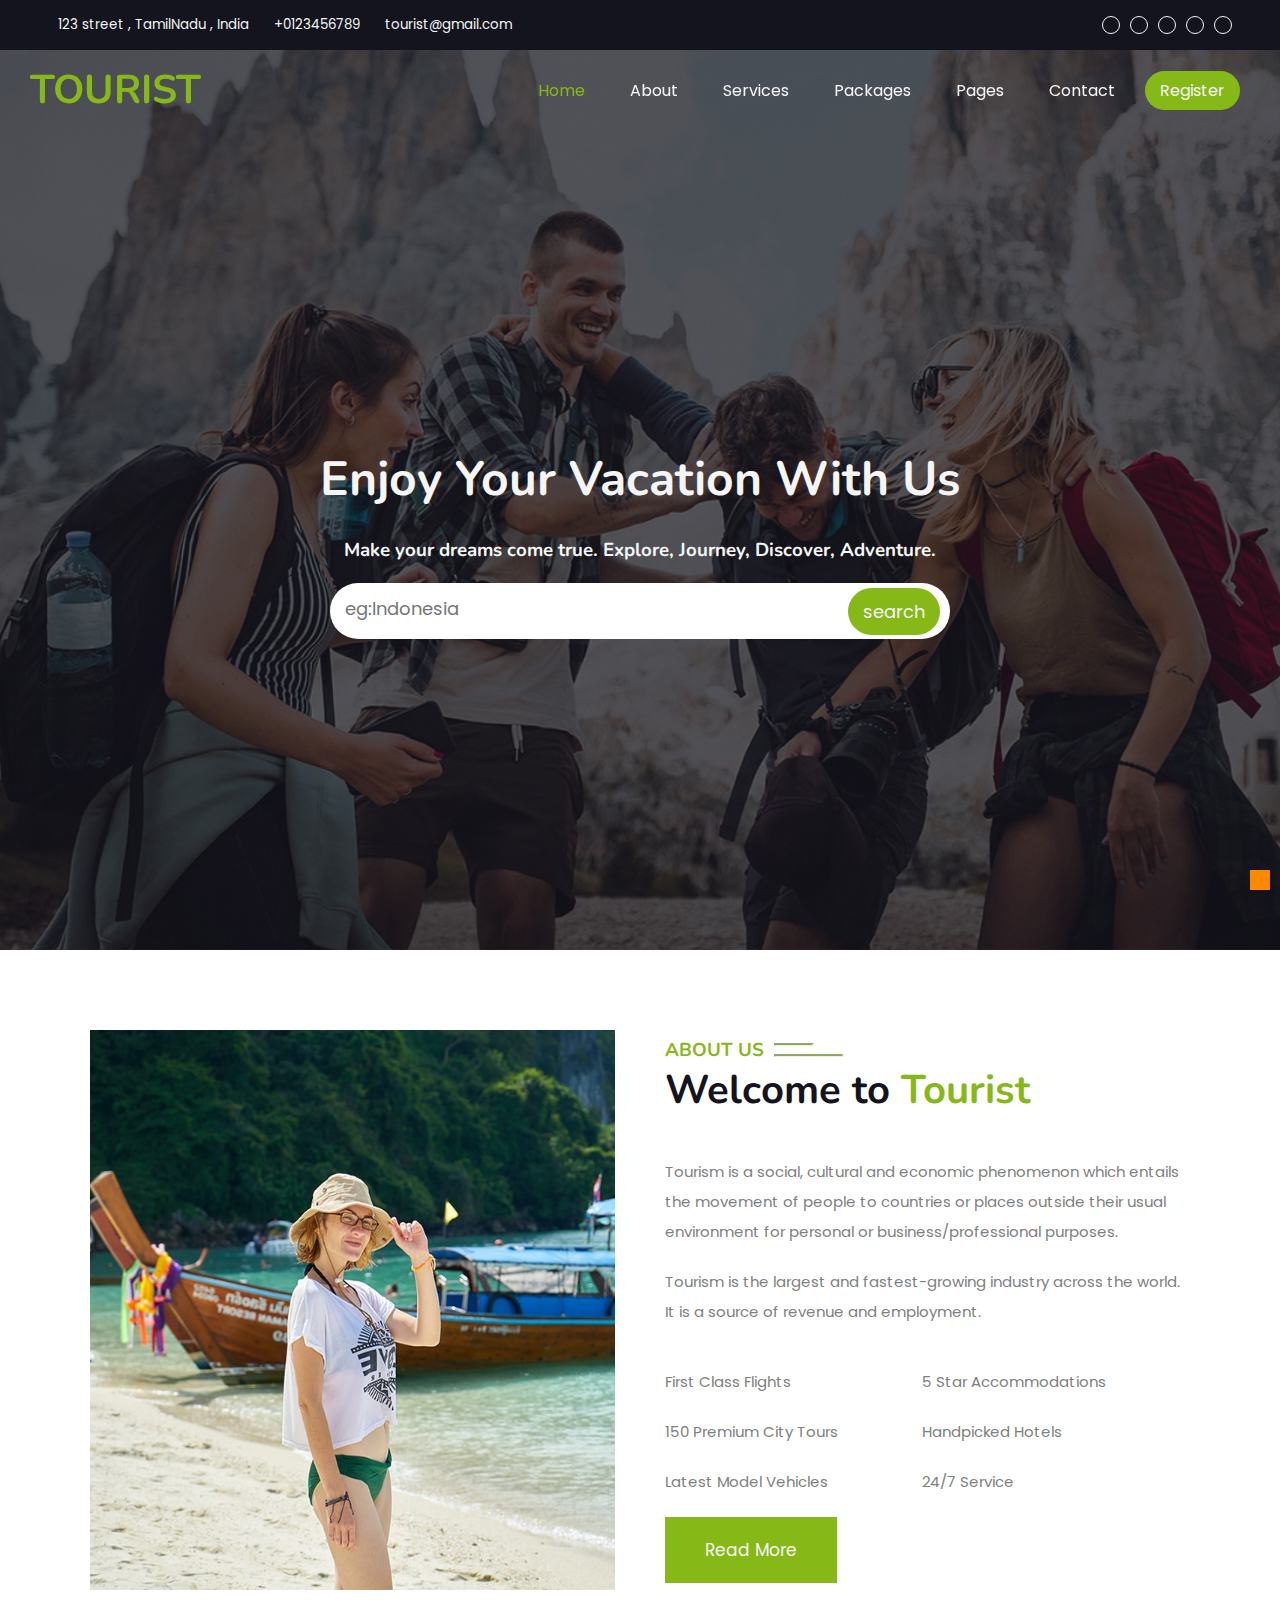
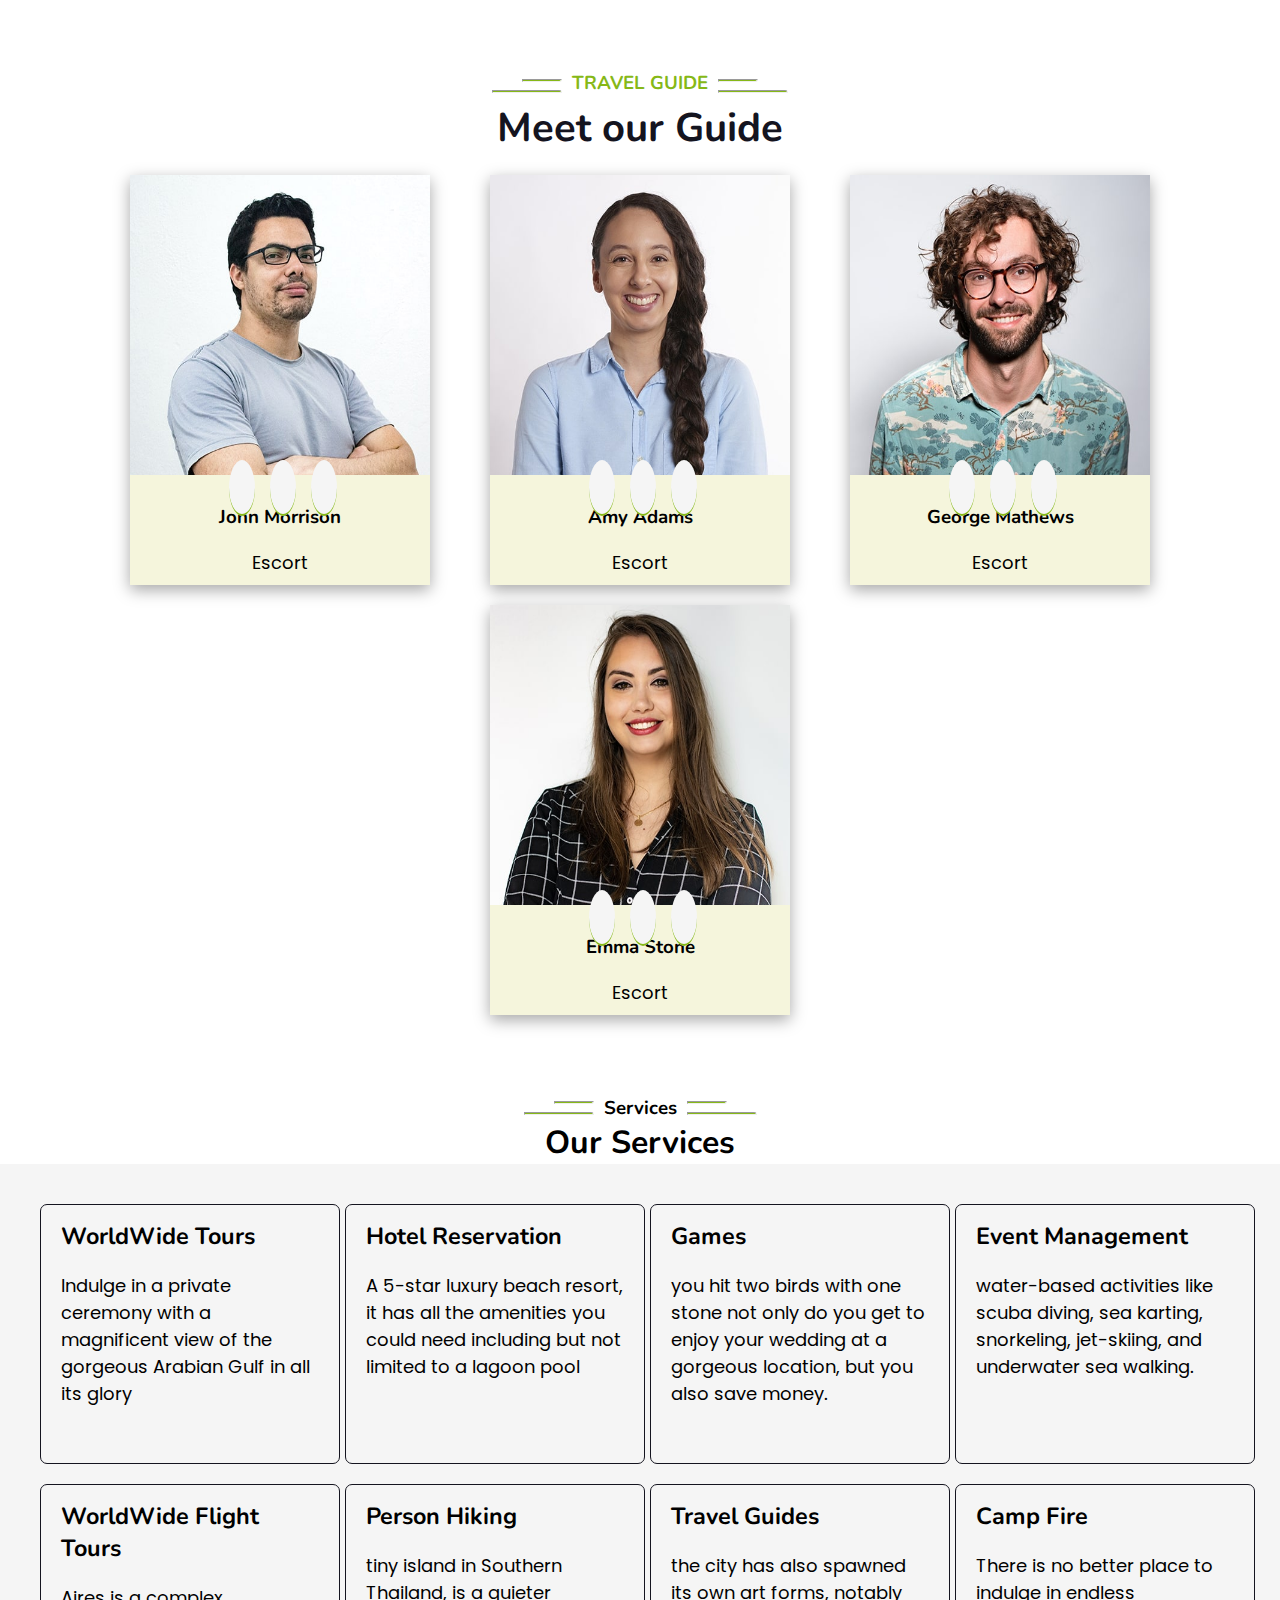
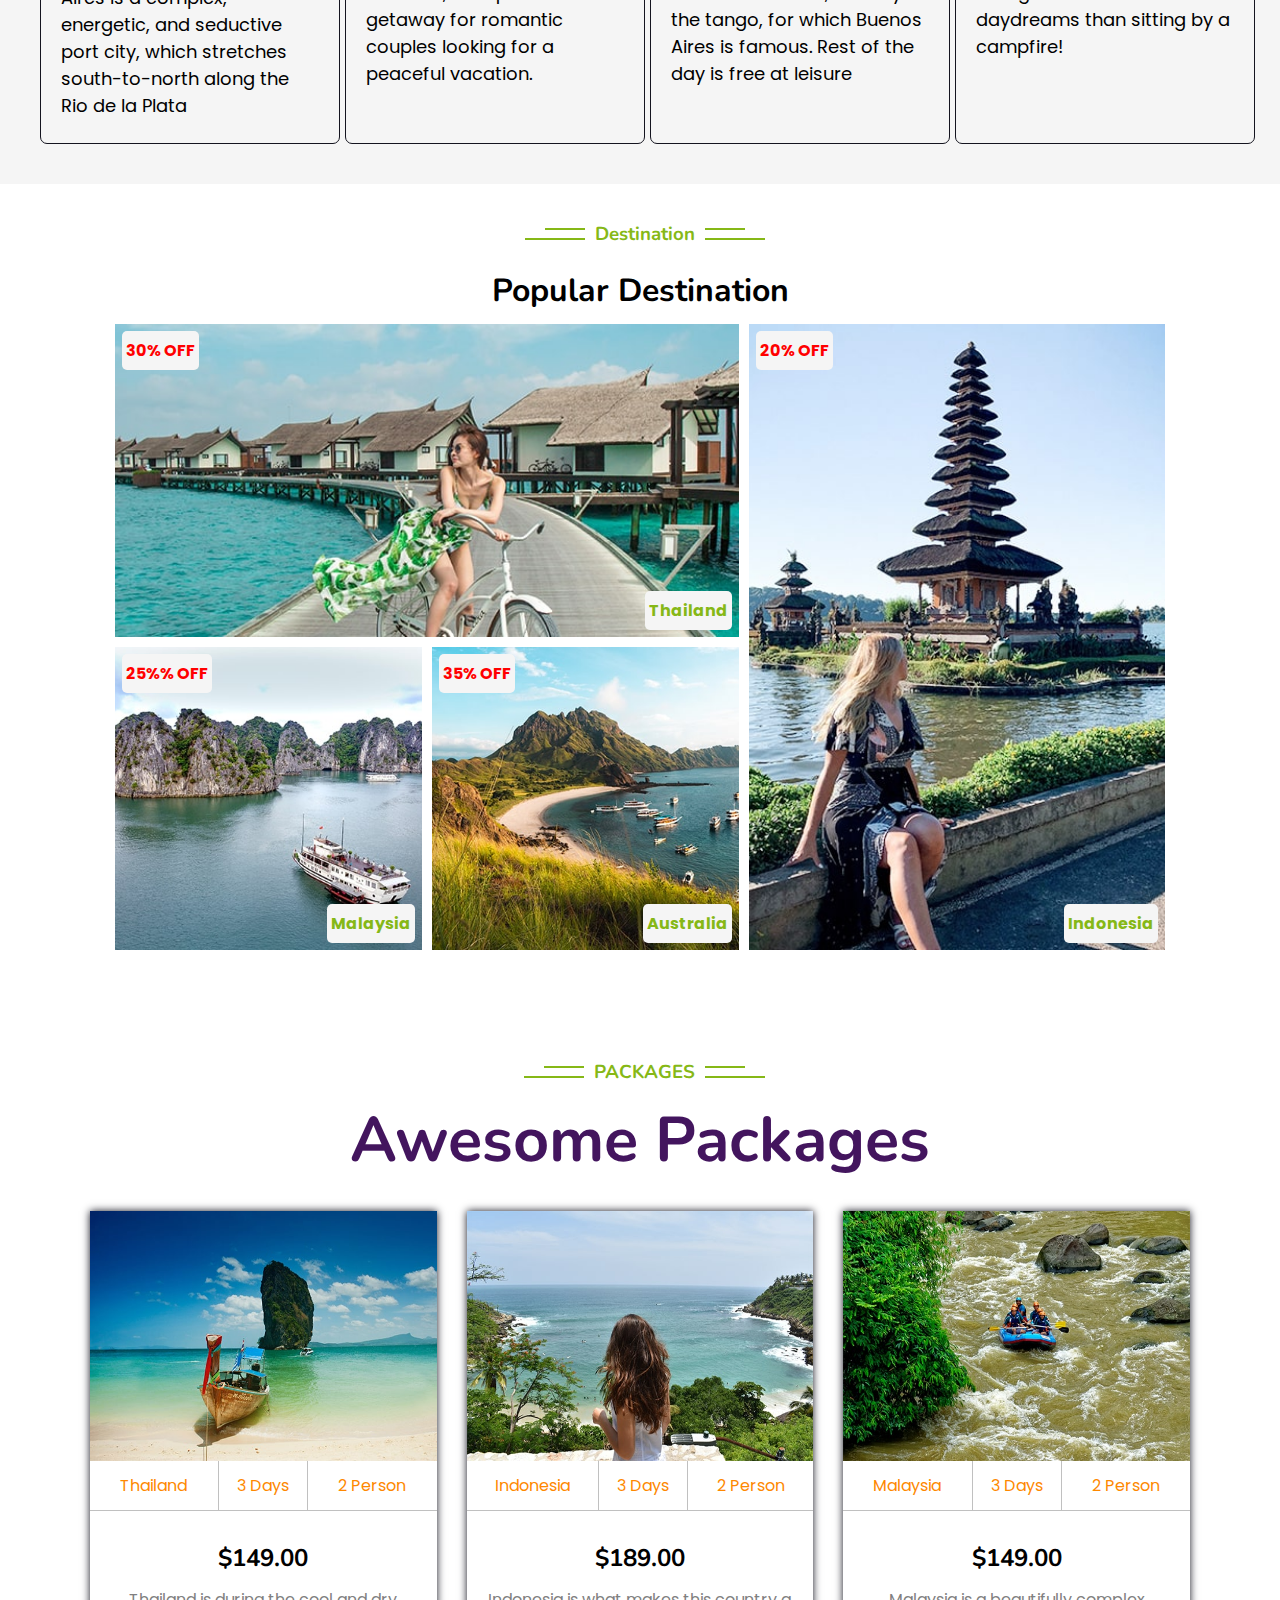
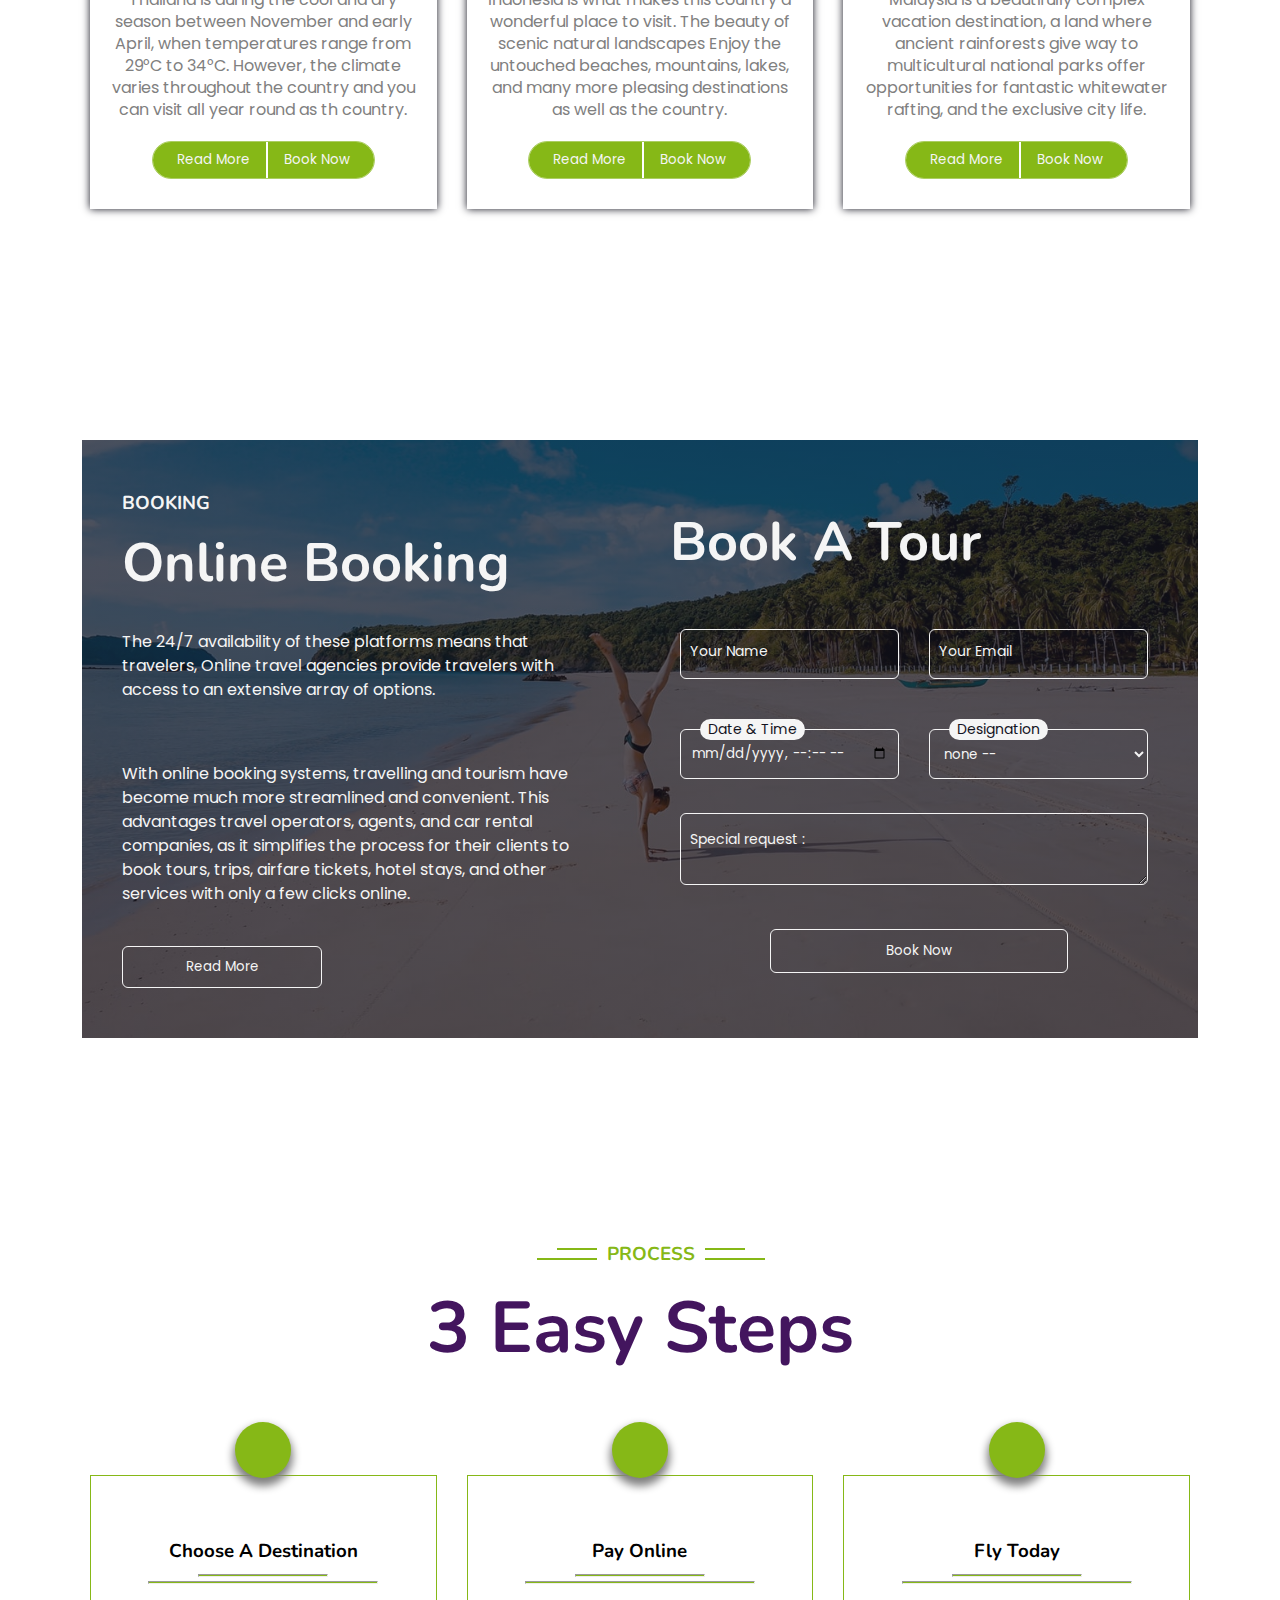
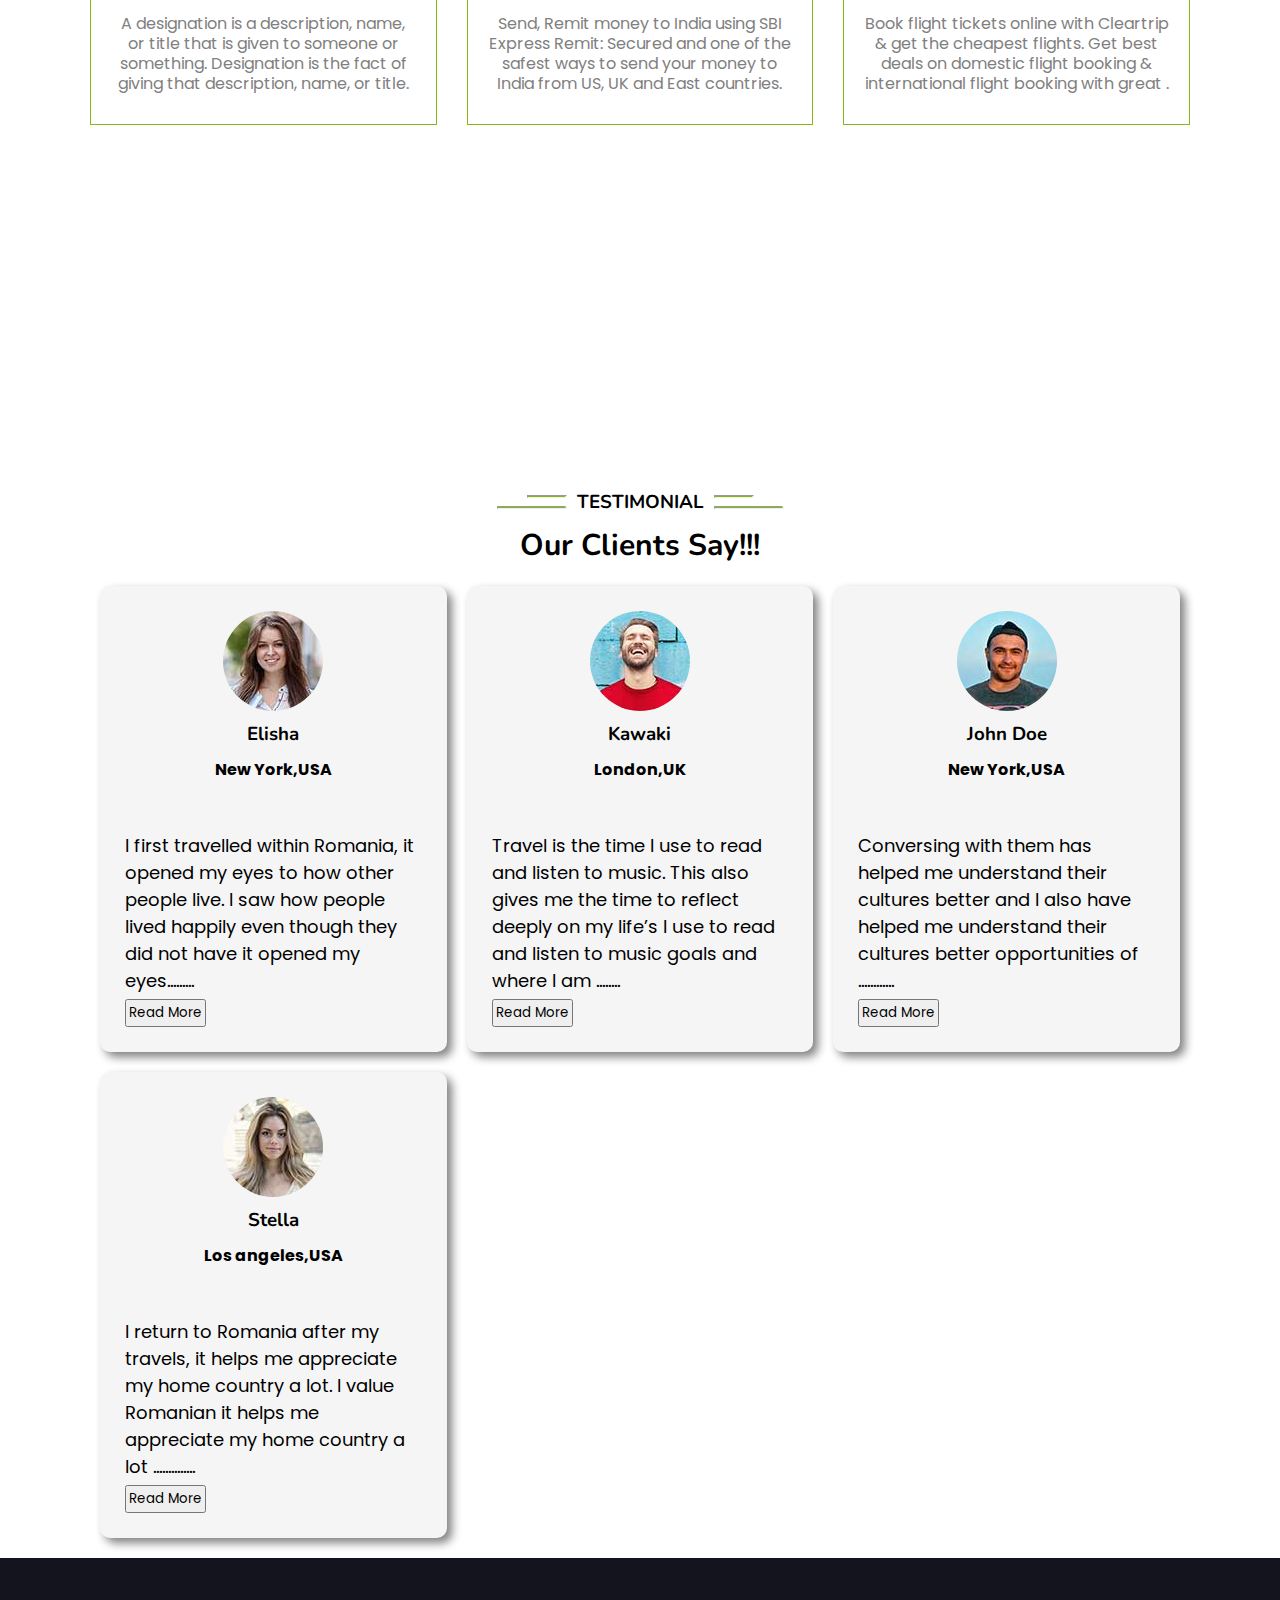
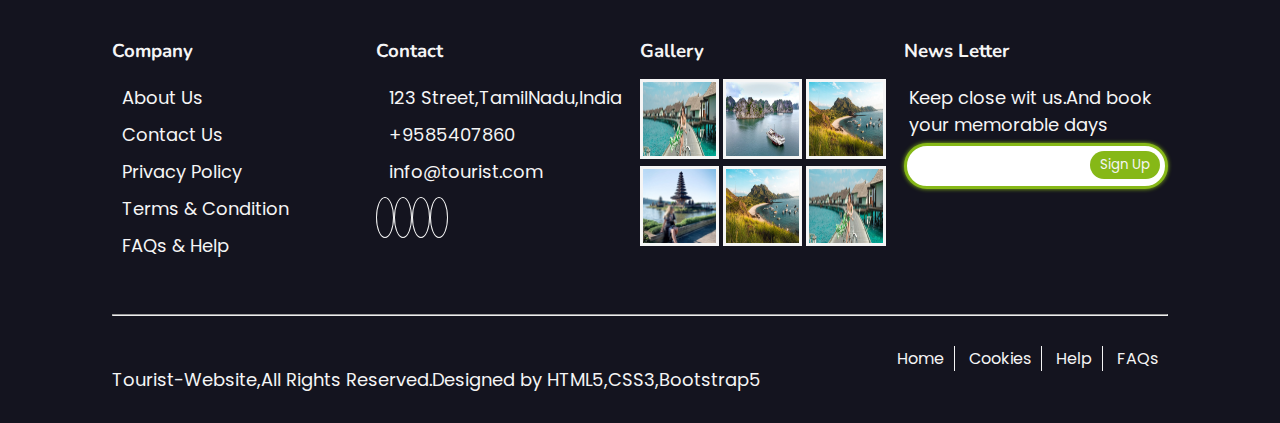
<file: index.html>
<!DOCTYPE hml>
<html>
    <head>
        <title>Tourism</title>
        <!-- favicon image -->
        <link rel="shortcut icon" type="image/jpg" href="./images/favicon.ico"/>
        <!-- responsive meta -->
        <meta name="viewport" content="width=device-width, initial-scale=1.0"/>
        <!-- css stylesheet link -->
        <link rel="stylesheet" type="text/css" href="./css/index.css"/>
        <!-- font awesome CDN-->
        <link rel="stylesheet" href="https://cdnjs.cloudflare.com/ajax/libs/font-awesome/6.5.1/css/all.min.css" integrity="sha512-DTOQO9RWCH3ppGqcWaEA1BIZOC6xxalwEsw9c2QQeAIftl+Vegovlnee1c9QX4TctnWMn13TZye+giMm8e2LwA==" crossorigin="anonymous" referrerpolicy="no-referrer" />
    </head>
    <body>
        <!-- whole website is inside the main tag -->
         <main>
          <!-- this is the whole header and it holds top-bar and navigation bar -->
          <header>
                        <!-- this is the top bar -->
                        <section class="top-bar">
                            <!-- left side address in top bar -->
                            <div class="off-address">
                               <small><i class="fa-solid fa-location-dot"></i>123 street , TamilNadu , India</small>
                               <small><i class="fa-solid fa-phone"></i>+0123456789</small>
                               <small><i class="fa-solid fa-envelope-open"></i>tourist@gmail.com</small>
                            </div> 
                            <!-- right side social media in top bar -->   
                            <div class="right-social">
                                <i class="fa-brands fa-twitter"></i>
                                <i class="fa-brands fa-facebook"></i>
                                <i class="fa-brands fa-linkedin-in"></i>
                                <i class="fa-brands fa-instagram"></i>
                                <i class="fa-brands fa-youtube"></i>
                            </div>
                        </section>
               <!-- top bar ends -->
               <!-- navigation bar and banner started --> 
               <section class="banner">
                  <nav id="top">
                     <!-- logo -->
                     <h1><i class="fa-solid fa-location-dot"></i> TOURIST</h1> 
                    <!-- this input,label and bar icons for responsive navigation bar -->
                    <input type="checkbox" id="menu-bar"/>
                    <label for="menu-bar"><i class="fa-solid fa-bars"></i><i class="fa-solid fa-x"></i></label>
                    <!--<label for="menu-bar"></label>-->
                     <!-- navigation links -->
                     <div class="nav-links">
                        <ul>
                          <li ><a href="./index.html" class="active">home</a></li>
                          <li><a href="./about.html">about</a></li>
                          <li><a href="./services.html">services</a></li>
                          <li><a href="./packages.html">packages</a></li>
                          <li class="dropdown-li">
                            <a>pages <i class="fa-solid fa-angle-down"></i></a>
                            <ul class="dropdown-menu">
                                <li><a href="./destination.html">destination</a></li>
                                <li><a href="./travelguides.html">travel guides</a></li>
                                <li><a href="./booking.html">booking</a></li>
                                <li><a href="./testimonial.html">testimonial</a></li>
                                <li><a href="./gallery.html">gallery</a></li>
                            </ul>
                        </li>
                          <li><a href="./contact.html">contact</a></li>
                          <li class="last-child"><a href="./register.html">register</a></li>
                        </ul>
                     </div>
                  </nav>
                     <!-- banner text -->
                  <div class="bannertext-container">
                    <div class="banner-text">
                       <h1>Enjoy Your Vacation With Us</h1>
                       <h3>Make your dreams come true. Explore, Journey, Discover, Adventure.</h3>
                      <div class="searchbox-container">
                         <div class="search-box">
                           <input type="search" placeholder="eg:Indonesia"/>
                           <button>search</button>
                         </div>
                      </div>
                    </div>
                  </div>
               </section>     
          </header>

      

     <!------- Overall About Page ------->

     <div class="overall-about-container">

        <!-- About Us -->
<div class="about-container">

      <!------- About Image ------->
<div class="about-image"> 
<img src="images/about.jpg" alt="Tourist">
</div>


    <!------- About Description------->
<div class="about-des"> 
<div class="topic">

  <h3> ABOUT US</h3>

      <!-- right side double line -->
    <div class="right-side">
        <hr class="top">
        <hr class="bottom">
    </div>
</div>


      <h1> Welcome to <span> Tourist </span> </h1>
      <p> Tourism is a social, cultural and economic phenomenon which entails the movement of people to countries or places outside their usual environment for personal or business/professional purposes.</p>
      <p> Tourism is the largest and fastest-growing industry across the world. It is a source of revenue and employment.</p>

      <!------- Packages ------->
<div class="about-packages"> 
    <p> <i class="fa-solid fa-arrow-right">  </i> First Class Flights</p>
    <p> <i class="fa-solid fa-arrow-right">  </i> 5 Star Accommodations</p>
    <p> <i class="fa-solid fa-arrow-right">  </i> 150 Premium City Tours</p>
    <p> <i class="fa-solid fa-arrow-right">  </i> Handpicked Hotels</p>
    <p> <i class="fa-solid fa-arrow-right">  </i> Latest Model Vehicles</p>
    <p> <i class="fa-solid fa-arrow-right">  </i> 24/7 Service</p>
</div>

<button> Read More </button>

</div>
</div>

        <!------- Travel Guides --------->
<div class="travel-container">

<div class="topic">

  <div class="left-side">
    <hr class="top">
    <hr class="bottom">
  </div>

  <h3> TRAVEL GUIDE</h3>

  <div class="right-side">
    <hr class="top">
    <hr class="bottom">
  </div>

</div>


<h1> Meet our Guide </h1>

          <!------- Guide Cards ------->
<div class="travel-guide">
<div class="travel-guide1 guide-card">
  <div class="guide-image">
    <img src="images/team-1.jpg"/>
  </div>

    <div id="guide">
      <h3> John Morrison </h3>
      <p> Escort</p>
    </div>

    <div class="travel-icon">
      <a href="https://www.facebook.com/" target="_blank"> <i class="fa-brands fa-facebook-f"></i> </a>
      <a href="https://www.instagram.com/" target="_blank"> <i class="fa-brands fa-instagram"></i> </a>
      <a href="https://twitter.com/i/flow/login" target="_blank"> <i class="fa-brands fa-twitter"></i> </a>
    </div>           
</div>

<div class="travel-guide2 guide-card">
  <div class="guide-image">
    <img src="images/team-2.jpg"/>
  </div>
  
  <div id="guide">
    <h3> Amy Adams </h3>
    <p> Escort</p> 
  </div>

  <div class="travel-icon">
    <a href="https://www.facebook.com/" target="_blank"> <i class="fa-brands fa-facebook-f"></i> </a>
    <a href="https://www.instagram.com/" target="_blank"> <i class="fa-brands fa-instagram"></i> </a>
    <a href="https://twitter.com/i/flow/login" target="_blank"> <i class="fa-brands fa-twitter"></i> </a>
  </div>              
</div>

<div class="travel-guide3 guide-card">
  <div class="guide-image">
    <img src="images/team-3.jpg"/>
  </div>
  

    <div id="guide">
      <h3> George Mathews </h3>
      <p> Escort</p>
    </div>

  <div class="travel-icon">
    <a href="https://www.facebook.com/" target="_blank"> <i class="fa-brands fa-facebook-f"></i> </a>
    <a href="https://www.instagram.com/" target="_blank"> <i class="fa-brands fa-instagram"></i> </a>
    <a href="https://twitter.com/i/flow/login" target="_blank"> <i class="fa-brands fa-twitter"></i> </a>
  </div>            
</div>

<div class="travel-guide4 guide-card">
  <div class="guide-image">
    <img src="images/team-4.jpg"/>

  </div>
  
    <div id="guide">
      <h3> Emma Stone </h3>
      <p> Escort</p>
    </div>

    <div class="travel-icon">
      <a href="https://www.facebook.com/" target="_blank"> <i class="fa-brands fa-facebook-f"></i> </a>
      <a href="https://www.instagram.com/" target="_blank"> <i class="fa-brands fa-instagram"></i> </a>
      <a href="https://twitter.com/i/flow/login" target="_blank"> <i class="fa-brands fa-twitter"></i> </a>
    </div>            
</div>
</div>
</div>
</div>   
                      <!-- about content ends -->

<!-- services section started -->
    <!-- Service page start -->
    <div>
        <div class="topic">
            <!-- left side double line -->
            <div class="left-side">
              <hr class="top">
              <hr class="bottom">
            </div>
            <h3 class="headerp1"> Services</h3>
            <!-- right side double line -->
            <div class="right-side">
              <hr class="top">
              <hr class="bottom">
            </div>
            </div>
       <div class="start">
       <h1>Our Services</h1>
      </div>

    </div>
    <div class="servicebox">
        <div class="b2"> 
            <i class="fa-solid fa-globe"></i>
            <h3>WorldWide Tours</h3>
            <p>Indulge in a private ceremony with a magnificent view of the gorgeous Arabian Gulf in all its glory</p>
        </div>

        <div class="b3">
            <i class="fa-solid fa-building"></i>
            <h3>Hotel Reservation</h3>
            <p>A 5-star luxury beach resort, it has all the amenities you could need including but not limited to a lagoon pool</p>
        </div>
        <div class="b4">
            <i class="fa-brands fa-critical-role"></i>
            <h3>Games</h3>
            <p>you hit two birds with one stone not only do you get to enjoy your wedding at a gorgeous location, but you also save money.</p>
        </div>
        <div class="b5">
            <i class="fa-solid fa-gear"></i>
            <h3>Event Management</h3>
            <p>water-based activities like scuba diving, sea karting, snorkeling, jet-skiing, and underwater sea walking. </p>
        </div>
        <!-- box2 -->
        <!-- <div class="box2"> -->
            <div class="b2"> 
                <i class="fa-solid fa-plane"></i>
                <h3>WorldWide Flight Tours</h3>
                <p>Aires is a complex, energetic, and seductive port city, which stretches south-to-north along the Rio de la Plata</p>
            </div>
    
            <div class="b3">
                <i class="fa-solid fa-person-hiking"></i>
                <h3>Person Hiking</h3>
                <p>tiny island in Southern Thailand, is a quieter getaway for romantic couples looking for a peaceful vacation.</p>
            </div>
            <div class="b4">
                <i class="fa-solid fa-user"></i>
                <h3>Travel Guides</h3>
                <p>the city has also spawned its own art forms, notably the tango, for which Buenos Aires is famous. Rest of the day is free at leisure</p>
            </div>
            <div class="b5">
                <i class="fa-brands fa-gripfire"></i>
                <h3>Camp Fire</h3>
                <p>There is no better place to indulge in endless daydreams than sitting by a campfire!</p>
            </div>


    </div>

<!-- services section end -->
<!-- popular destination content start -->
<div class="destination">
    <article class="topic-container">
            <figure class="left-side">
                <hr class="code top"></hr>
                <hr class="code bottom"></hr>
            </figure>
            <h3 class="topic"> Destination </h3>
            <figcaption class="right-side">
                <hr class="code top"></hr>
                <hr class="code bottom"></hr>
            </figcaption>
    </article>
    

    <h1>Popular Destination</h1>
    <div class="img-collections">
        <section class="img-collections1">
            <div class="sub-img">
                <div class="img img1">
                    <img src="images/destination-1.jpg" alt="">
                    <span class="offer">30% OFF</span>
                    <span>Thailand</span>
                </div>
            </div>
            <div class="sub-img1">
                <div class="img img2">
                    <img src="images/destination-2.jpg" alt="">
                    <span>25%% OFF</span>
                    <span>Malaysia</span>
                </div>
                
                <div class="img img3">
                    <img src="images/destination-3.jpg" alt="">
                    <span>35% OFF</span>
                    <span>Australia</span>
                </div>
                
            </div>
        </section>

        <section class="img-collections2">
            <div class="img img4">
                <img src="images/destination-4.jpg" alt="">
                <span>20% OFF</span>
                <span>Indonesia</span>
            </div>
        </section>

        
    </div>
</div>

<!-- popular destination content end -->
<!-- packages layout section  -->
<main class="package-container">
   <!-- <-------- Awesom container start -------->
   <main class="awesom-container">
       <article class="topic-container">
           <figure class="left-side">
               <hr class="code top"></hr>
               <hr class="code bottom"></hr>
           </figure>
           <h3 class="topic"> PACKAGES </h3>
           <figcaption class="right-side">
               <hr class="code top"></hr>
               <hr class="code bottom"></hr>
           </figcaption>
       </article>
       <!-- <------ topic-container end ------->
       <h1> Awesome Packages </h1>
       <!-- <------ place-container ------->
       <article class="place-container">
           <!-- <---- vist place in thailand -------->
           <header>
               <figure class="imgage">
                   <img src="./images/package-1.jpg"/>
               </figure>
               <figure class="discrption">
                   <div>
                       <p><i class="fa-solid fa-location-dot"></i> Thailand </p>
                       <p><i class="fa-solid fa-calendar-days"></i> 3 Days </p>
                       <p><i class="fa-solid fa-user"></i> 2 Person </p>
                   </div>
                   <figcaption>
                       <h1> &#36;149.00 </h1>
                       <aside>
                           <i class="fa-solid fa-star"></i>
                           <i class="fa-solid fa-star"></i>
                           <i class="fa-solid fa-star"></i>
                           <i class="fa-solid fa-star"></i>
                           <i class="fa-solid fa-star"></i>
                       </aside>
                       <p> Thailand is during the cool and dry season between November and early April, when temperatures range from 29°C to 34°C. However, the climate varies throughout the country and you can visit all year round as th country. </p>
                       <div>
                           <button class="read">Read More </button>
                           <button class="book"> Book Now </button>
                       </div>
                   </figcaption>
               </figure>
           </header>
           <!-- <----- visit place in Indonesia -----> 
           <header>
               <figure class="imgage">
                   <img src="./images/package-2.jpg"/>
               </figure>
               <figure class="discrption">
                   <div>
                       <p><i class="fa-solid fa-location-dot"></i> Indonesia </p>
                       <p><i class="fa-solid fa-calendar-days"></i> 3 Days </p>
                       <p><i class="fa-solid fa-user"></i> 2 Person </p>
                   </div>
                   <figcaption>
                       <h1> &#36;189.00 </h1>
                       <aside>
                           <i class="fa-solid fa-star"></i>
                           <i class="fa-solid fa-star"></i>
                           <i class="fa-solid fa-star"></i>
                           <i class="fa-solid fa-star"></i>
                           <i class="fa-solid fa-star"></i>
                       </aside>
                       <p> Indonesia is what makes this country a wonderful place to visit. The beauty of scenic natural landscapes Enjoy the untouched beaches, mountains, lakes, and many more pleasing destinations as well as the country.  </p>
                       <div>
                           <button class="read">Read More </button>
                           <button class="book"> Book Now </button>
                       </div>
                   </figcaption>
               </figure>
           </header>
           <!-- <----- visit place in Malaysia ----->
           <header>
               <figure class="imgage">
                   <img src="./images/package-3.jpg"/>
               </figure>
               <figure class="discrption">
                   <div>
                       <p><i class="fa-solid fa-location-dot"></i> Malaysia </p>
                       <p><i class="fa-solid fa-calendar-days"></i> 3 Days </p>
                       <p><i class="fa-solid fa-user"></i> 2 Person </p>
                   </div>
                   <figcaption>
                       <h1> &#36;149.00 </h1>
                       <aside>
                           <i class="fa-solid fa-star"></i>
                           <i class="fa-solid fa-star"></i>
                           <i class="fa-solid fa-star"></i>
                           <i class="fa-solid fa-star"></i>
                           <i class="fa-solid fa-star"></i>
                       </aside>
                       <p> Malaysia is a beautifully complex vacation destination, a land where ancient rainforests give way to multicultural national parks offer opportunities for fantastic whitewater rafting, and the exclusive  city life. </p>
                       <div>
                           <button class="read"> Read More </button>
                           <button class="book"> Book Now </button>
                       </div>
                   </figcaption>
               </figure>
           </header>
       </article>
   </main>
   <!-- <------- awesom-container end ------->
   <!-- <------ Online Booking container start ----->
   <main class="booking-container">
       <header>
           <article>
               <h3> BOOKING </h3>
               <h1> Online Booking </h1>
               <p> The 24/7 availability of these platforms means that travelers, Online travel agencies provide travelers with access to an extensive array of options. </p>
               <p> With online booking systems, travelling and tourism have become much more streamlined and convenient. This advantages travel operators, agents, and car rental companies, as it simplifies the process for their clients to book tours, trips, airfare tickets, hotel stays, and other services with only a few clicks online. </p>
               <button> Read More </button>
           </article>
           <form>
               <h1> Book A Tour </h1>
               <article class="name-email">
                   <div>
                       <input type="text" id="your-name" required />
                       <label for="your-name"> Your Name </label>
                   </div>
                   <div>
                       <input type="email" id="email" required />
                       <label for="email"> Your Email </label>
                   </div>
               </article>
               <article class="date-des">
                   <div>
                       <input id="date-time" type="datetime-local" required/>
                       <label for="date-time" class="date"> Date & Time </label>
                   </div>
                   <div>
                       <select id="desig" required> 
                           <option value="designation1"> none --</option>
                           <option value="designation1"> Designation 1</option>
                           <option value="designation2"> Designation 2</option>
                           <option value="designation3"> Designation 3</option>
                       </select>
                       <label for="desig"> Designation </label>
                   </div>
               </article>
               <figure>
                   <textarea id="Special" rows="2" required></textarea>
                   <label for="Special"> Special request : </label>
               </figure>
               <button> Book Now </button>
           </form>
       </header>
   </main> 
   <!-- <---- Online Booking container end ------> 
   <!-- <----- Process container start ------>
   <main class="process-container">
       <article class="topic-container">
           <figure class="left-side">
               <hr class="code top"></hr>
               <hr class="code bottom"></hr>
           </figure>
           <h3 class="topic"> PROCESS </h3>
           <figcaption class="right-side">
               <hr class="code top"></hr>
               <hr class="code bottom"></hr>
           </figcaption>
       </article>
       <h1> 3 Easy Steps </h1>
       <article class="easy-steps">
           <!-- <------- designation ------>
           <div>
               <aside>
                   <h3> Choose A Destination </h3>
                   <figure>
                       <hr class="line1">
                       <hr class="line2">
                   </figure>
                   <p> A designation is a description, name, or title that is given to someone or something. Designation is the fact of giving that description, name, or title.  </p>
               </aside>
               <i class="fa-solid fa-globe"></i>
           </div>
           <!-- <------- pay online ------> 
           <div>
               <aside>
                   <h3> Pay Online </h3>
                   <figure>
                       <hr class="line1">
                       <hr class="line2">
                   </figure>
                   <p> Send, Remit money to India using SBI Express Remit: Secured and one of the safest ways to send your money to India from US, UK and East countries. </p>
               </aside>
               <i class="fa-solid fa-sack-dollar"></i>
           </div>
           <!-- <----- fly today ---------> 
           <div>
               <aside>
                   <h3> Fly Today </h3>
                   <figure>
                       <hr class="line1">
                       <hr class="line2">
                   </figure>
                   <p> Book flight tickets online with Cleartrip & get the cheapest flights. Get best deals on domestic flight booking & international flight booking with great . </p>
               </aside>
               <i class="fa-solid fa-plane"></i>
           </div>
       </article>
   </main>
   <!-- <---- process-container end ------->
</main>
<!-- package section end -->
                  <!-- about content ends -->

                <!-- testimonial starts here -->
                <section class="testimonial-main-container">
                    <!-- testimonial start -->
                    <div class="topic">
                      <!-- left side double line -->
                      <div class="left-side">
                        <hr class="top">
                        <hr class="bottom">
                      </div>
                      <h3 class="headerp1"> TESTIMONIAL</h3>
                      <!-- right side double line -->
                      <div class="right-side">
                        <hr class="top">
                        <hr class="bottom">
                      </div>
                    </div>
                    <div class="title">
                      <h2>Our Clients Say!!!</h2>
                    </div>
                    <div class="testimonial-box">
                      <div class="img1 review-container">
                        <div class="customer-reference">
                          <img src="./images/testimonial-1.jpg" alt="">
                          <h3>Elisha</h3>
                          <h4>New York,USA</h4>
                        </div>
                        <p>I first travelled within Romania, it opened my eyes to how other people live. I saw how people lived
                          happily even though they did not have it opened my eyes.........</p>
                          <a href="https://www.travelonline.com/customer-reviews"><button>Read More</button></a>
                      </div>
                      <!-- 2nd  customer review end-->
                      <div class="img2 review-container">
                        <div class="customer-reference">
                          <img src="./images/testimonial-2.jpg" alt="">
                          <h3>Kawaki</h3>
                          <h4>London,UK</h4>
                        </div>
                        <p>Travel is the time I use to read and listen to music. This also gives me the time to reflect deeply on my
                          life’s I use to read and listen to music goals and where I am ........ </p>
                          <a href="https://www.travelonline.com/customer-reviews"><button>Read More</button></a>
                        </div>
                      <!-- 3rd customer review -->
                      <div class="img3 review-container">
                        <div class="customer-reference">
                          <img src="./images/testimonial-3.jpg" alt="">
                          <h3>John Doe</h3>
                          <h4>New York,USA</h4>
                        </div>
                        <p> Conversing with them has helped me understand their cultures better and I also have helped me understand their cultures better opportunities of ............</p>
                        <a href="https://www.travelonline.com/customer-reviews"><button>Read More</button></a>        </div>
                      <!-- 4th customer review -->
                      <div class="img4 review-container">
                        <div class="customer-reference">
                          <img src="./images/testimonial-4.jpg" alt="">
                          <h3>Stella</h3>
                          <h4>Los angeles,USA</h4>
                        </div>
                        <p>I return to Romania after my travels, it helps me appreciate my home country a lot. I value Romanian
                           it helps me appreciate my home country a lot ..............</p>
                          <a href="https://www.travelonline.com/customer-reviews"><button>Read More</button></a>        </div>
                    </div>
                  </section>
                  <!-- end testimonial -->
                <!-- testimonial ends here -->
          <!-- footer starts here -->
          <footer>
            <!-- company block -->
            <div class="footer-content">
             <section class="company">
               <h3>Company</h3>
               <p><i class="fa-solid fa-angle-right"></i>About Us</p>
               <p><i class="fa-solid fa-angle-right"></i>Contact Us</p>
               <p><i class="fa-solid fa-angle-right"></i>Privacy Policy</p>
               <p><i class="fa-solid fa-angle-right"></i>Terms & Condition</p>
               <p><i class="fa-solid fa-angle-right"></i>FAQs & Help</p>
             </section>
             <!-- contact block -->
             <section class="contact">
               <h3>Contact</h3>
               <p><i class="fa-solid fa-location-dot"></i>123 Street,TamilNadu,India</p>
               <p><i class="fa-solid fa-phone"></i>+9585407860</p>
               <p><i class="fa-solid fa-envelope-open"></i>info@tourist.com</p>
               <!-- contact icons in footer -->
               <div class="contact-icons">
                  <i class="fa-brands fa-twitter"></i>
                  <i class="fa-brands fa-facebook"></i>
                  <i class="fa-brands fa-linkedin-in"></i>
                  <i class="fa-brands fa-youtube"></i>
               </div>
             </section>
             <!-- gallery block -->
             <section class="gallery">
               <h3>Gallery</h3>
               <div class="img-row-1">
                  <img src="./images/destination-1.jpg"/>
                  <img src="./images/destination-2.jpg"/>
                  <img src="./images/destination-3.jpg"/>
               </div>
               <div class="img-row-2">
                  <img src="./images/destination-4.jpg"/>
                  <img src="./images/destination-3.jpg"/>
                  <img src="./images/destination-1.jpg"/> 
               </div>
             </section>
             <!-- news letter block -->
             <section class="newsletter">
                <h3>News Letter</h3>
                <p>Keep close wit us.And book your memorable days</p>
                <div class="footer-search">
                   <input type="search"/>
                   <button>Sign Up</button>
                </div>
             </section>
            </div><!--footer content div-->
            <hr>
             <section class="copyright">
               <p><i class="fa-regular fa-copyright"></i>Tourist-Website,All Rights Reserved.Designed by HTML5,CSS3,Bootstrap5</p>
               <div class="foot-nav">
                 <span>Home</span>
                 <span>Cookies</span>
                 <span>Help</span>
                 <span class="bord-unset">FAQs</span>
               </div>
             </section>
          </footer>
          <div class="to-top">
            <a href="#top"><i class="fa-solid fa-arrow-up"></i></a>
          </div>
         </main> 
    </body>
</html>
</file>
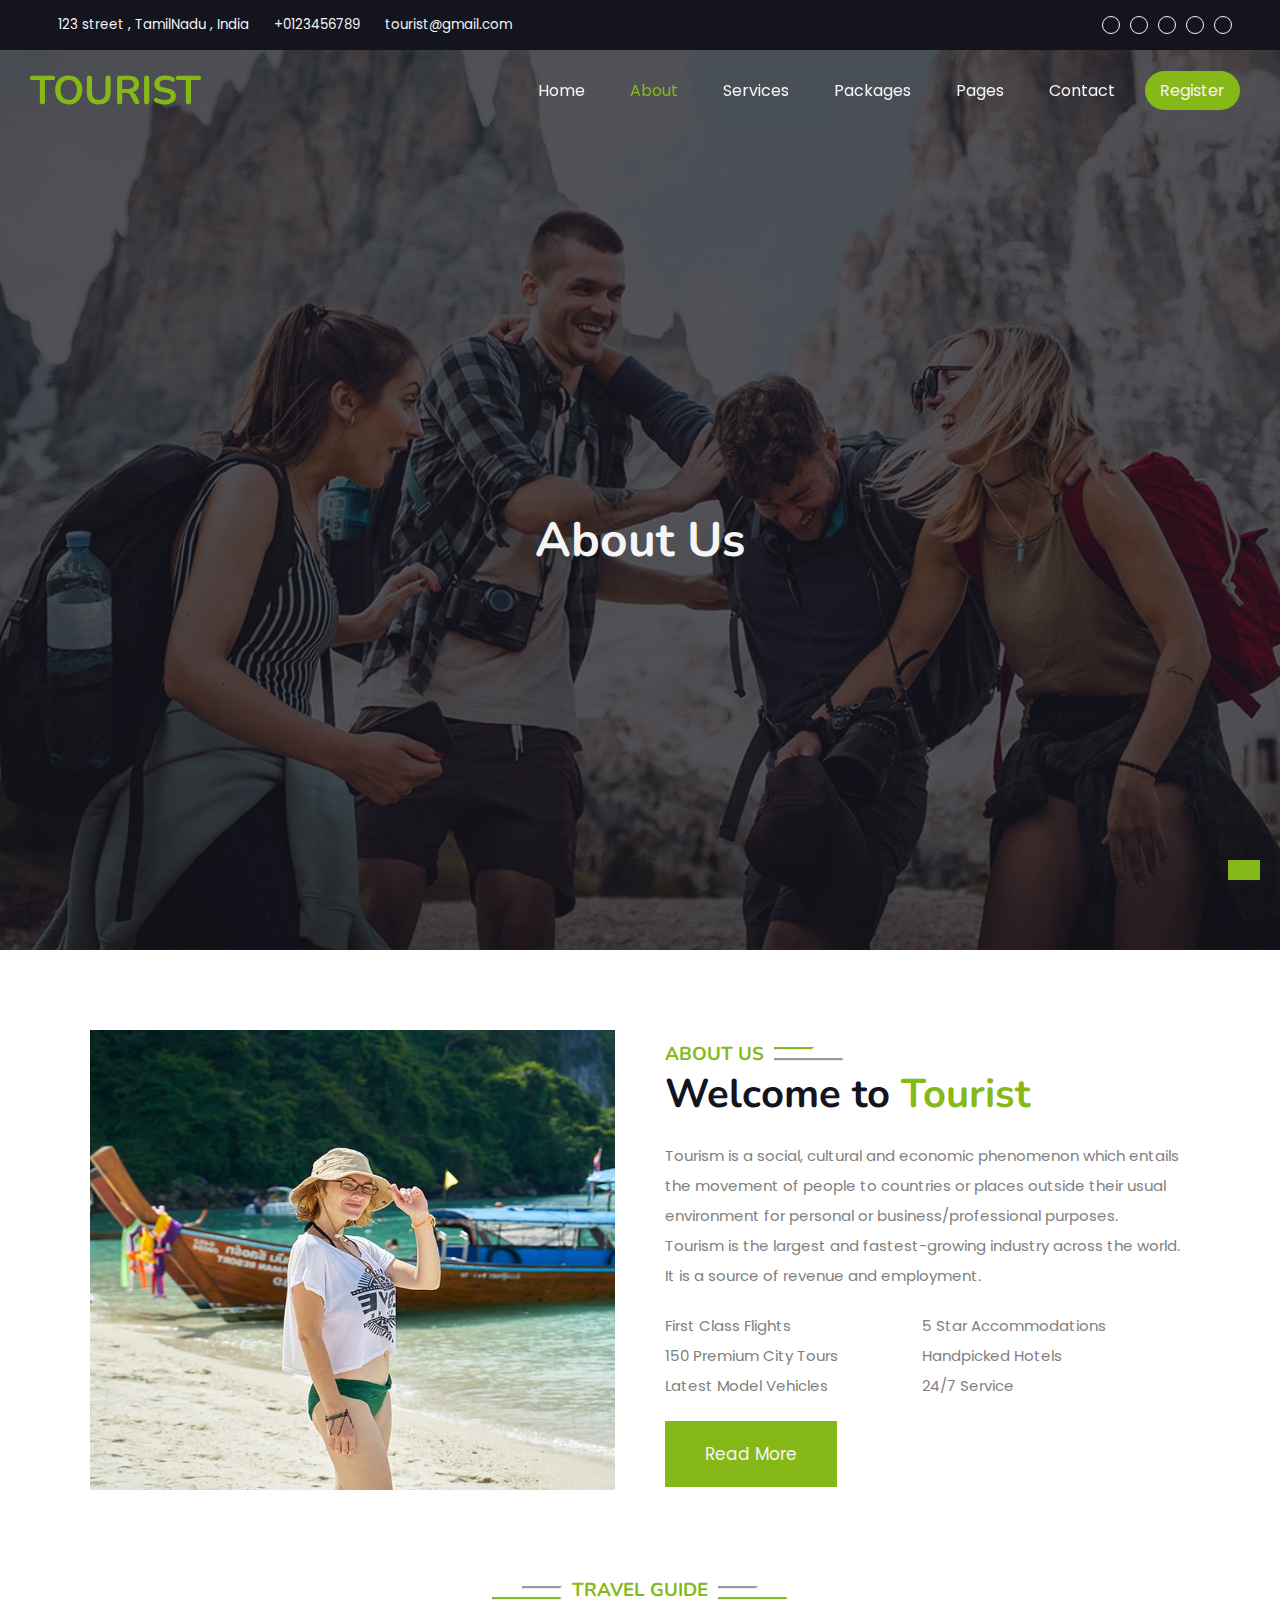
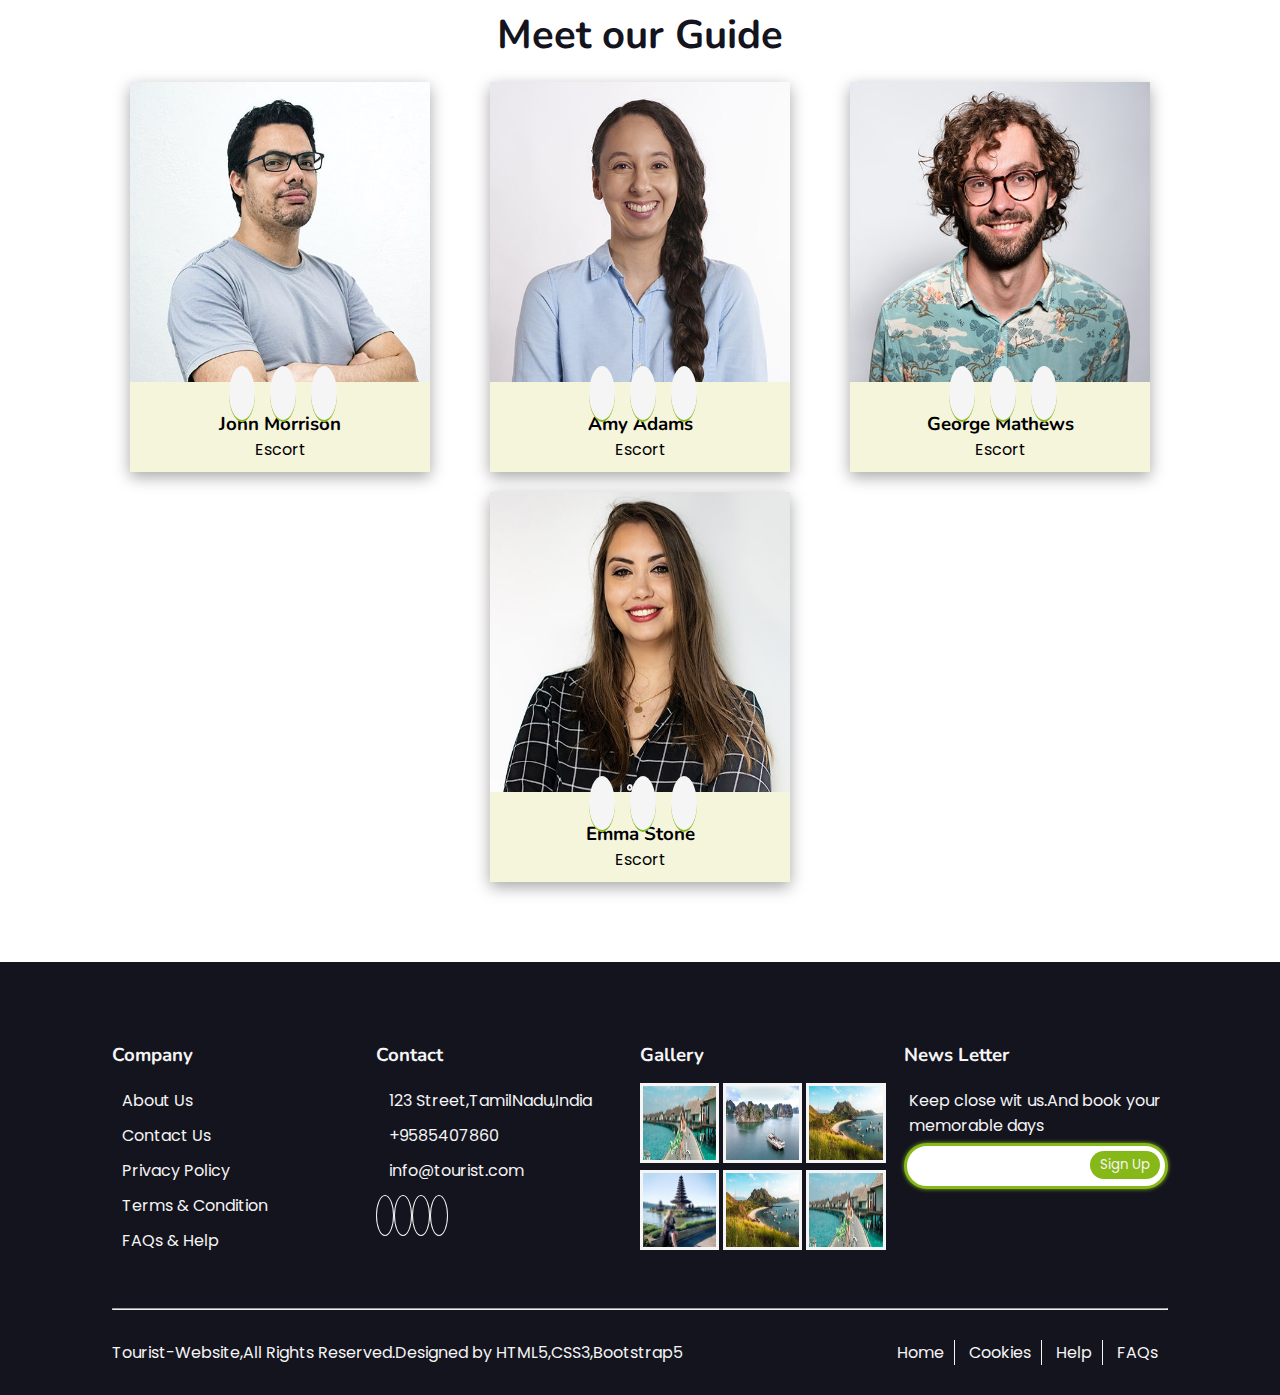
<file: about.html>
<!doctype html>
<html>
  <head>
    <title> Tourist-About </title>
    <!-- favicon image -->
    <link rel="shortcut icon" type="image/jpg" href="./images/favicon.ico"/>
    <link rel="stylesheet" type="text/css" href="css/about.css">
    <meta name="viewport" content="width=device-width,inital-scale=1.0"/>
    <link rel="stylesheet" href="https://cdnjs.cloudflare.com/ajax/libs/font-awesome/6.1.1/css/all.min.css" integrity="sha512-KfkfwYDsLkIlwQp6LFnl8zNdLGxu9YAA1QvwINks4PhcElQSvqcyVLLD9aMhXd13uQjoXtEKNosOWaZqXgel0g==" crossorigin="anonymous" referrerpolicy="no-referrer" />
  </head>
  <body>
    <header>
      <!-- this is the top bar -->
      <section class="top-bar">
          <!-- left side address in top bar -->
          <div class="off-address">
             <small><i class="fa-solid fa-location-dot"></i>123 street , TamilNadu , India</small>
             <small><i class="fa-solid fa-phone"></i>+0123456789</small>
             <small><i class="fa-solid fa-envelope-open"></i>tourist@gmail.com</small>
          </div> 
          <!-- right side social media in top bar -->   
          <div class="right-social">
              <i class="fa-brands fa-twitter"></i>
              <i class="fa-brands fa-facebook"></i>
              <i class="fa-brands fa-linkedin-in"></i>
              <i class="fa-brands fa-instagram"></i>
              <i class="fa-brands fa-youtube"></i>
          </div>
      </section>
<!-- top bar ends -->
<!-- navigation bar and banner started --> 
<section class="banner">
<nav id="top">
   <!-- logo -->
   <h1><i class="fa-solid fa-location-dot"></i> TOURIST</h1> 
  <!-- this input,label and bar icons for responsive navigation bar -->
  <input type="checkbox" id="menu-bar"/>
  <label for="menu-bar"><i class="fa-solid fa-bars"></i><i class="fa-solid fa-x"></i></label>
  <!--<label for="menu-bar"></label>-->
   <!-- navigation links -->
   <div class="nav-links">
      <ul>
        <li><a href="./index.html">home</a></li>
        <li><a href="./about.html" class="active">about</a></li>
        <li><a href="./services.html">services</a></li>
        <li><a href="./packages.html">packages</a></li>
        <li class="dropdown-li">
          <a>pages <i class="fa-solid fa-angle-down"></i></a>
          <ul class="dropdown-menu">
              <li><a href="./destination.html">destination</a></li>
              <li><a href="./travelguides.html">travel guides</a></li>
              <li><a href="./booking.html">booking</a></li>
              <li><a href="./testimonial.html">testimonial</a></li>
          </ul>
      </li>
        <li><a href="./contact.html">contact</a></li>
        <li class="last-child"><a href="./register.html">register</a></li>
      </ul>
   </div>
</nav>
   <!-- banner text -->
<div class="bannertext-container">
  <div class="banner-text">
     <h1>About Us</h1>
  </div>
</div>
</section>     
                    <!--about content starts-->
        <!------- Overall About Page ------->

        <div class="overall-about-container">

                    <!-- About Us -->
        <div class="about-container">

                  <!------- About Image ------->
        <div class="about-image"> 
            <img src="images/about.jpg" alt="Tourist">
        </div>


                <!------- About Description------->
        <div class="about-des"> 
            <div class="topic">

              <h3> ABOUT US</h3>

                  <!-- right side double line -->
                <div class="right-side">
                    <hr class="top">
                    <hr class="bottom">
                </div>
            </div>


                  <h1> Welcome to <span> Tourist </span> </h1>
                  <p> Tourism is a social, cultural and economic phenomenon which entails the movement of people to countries or places outside their usual environment for personal or business/professional purposes.</p>
                  <p> Tourism is the largest and fastest-growing industry across the world. It is a source of revenue and employment.</p>

                  <!------- Packages ------->
            <div class="about-packages"> 
                <p> <i class="fa-solid fa-arrow-right">  </i> First Class Flights</p>
                <p> <i class="fa-solid fa-arrow-right">  </i> 5 Star Accommodations</p>
                <p> <i class="fa-solid fa-arrow-right">  </i> 150 Premium City Tours</p>
                <p> <i class="fa-solid fa-arrow-right">  </i> Handpicked Hotels</p>
                <p> <i class="fa-solid fa-arrow-right">  </i> Latest Model Vehicles</p>
                <p> <i class="fa-solid fa-arrow-right">  </i> 24/7 Service</p>
            </div>

            <button> Read More </button>

        </div>
          </div>

                    <!------- Travel Guides --------->
          <div class="travel-container">

            <div class="topic">

              <div class="left-side">
                <hr class="top">
                <hr class="bottom">
              </div>

              <h3> TRAVEL GUIDE</h3>

              <div class="right-side">
                <hr class="top">
                <hr class="bottom">
              </div>

          </div>


          <h1> Meet our Guide </h1>

                      <!------- Guide Cards ------->
          <div class="travel-guide">
            <div class="travel-guide1 guide-card">
              <div class="guide-image">
                <img src="images/team-1.jpg"/>
              </div>

                <div id="guide">
                  <h3> John Morrison </h3>
                  <p> Escort</p>
                </div>

                <div class="travel-icon">
                  <a href="https://www.facebook.com/" target="_blank"> <i class="fa-brands fa-facebook-f"></i> </a>
                  <a href="https://www.instagram.com/" target="_blank"> <i class="fa-brands fa-instagram"></i> </a>
                  <a href="https://twitter.com/i/flow/login" target="_blank"> <i class="fa-brands fa-twitter"></i> </a>
                </div>           
            </div>

            <div class="travel-guide2 guide-card">
              <div class="guide-image">
                <img src="images/team-2.jpg"/>
              </div>
              
              <div id="guide">
                <h3> Amy Adams </h3>
                <p> Escort</p> 
              </div>

              <div class="travel-icon">
                <a href="https://www.facebook.com/" target="_blank"> <i class="fa-brands fa-facebook-f"></i> </a>
                <a href="https://www.instagram.com/" target="_blank"> <i class="fa-brands fa-instagram"></i> </a>
                <a href="https://twitter.com/i/flow/login" target="_blank"> <i class="fa-brands fa-twitter"></i> </a>
              </div>              
            </div>

            <div class="travel-guide3 guide-card">
              <div class="guide-image">
                <img src="images/team-3.jpg"/>
              </div>
              

                <div id="guide">
                  <h3> George Mathews </h3>
                  <p> Escort</p>
                </div>

              <div class="travel-icon">
                <a href="https://www.facebook.com/" target="_blank"> <i class="fa-brands fa-facebook-f"></i> </a>
                <a href="https://www.instagram.com/" target="_blank"> <i class="fa-brands fa-instagram"></i> </a>
                <a href="https://twitter.com/i/flow/login" target="_blank"> <i class="fa-brands fa-twitter"></i> </a>
              </div>            
            </div>

            <div class="travel-guide4 guide-card">
              <div class="guide-image">
                <img src="images/team-4.jpg"/>

              </div>
              
                <div id="guide">
                  <h3> Emma Stone </h3>
                  <p> Escort</p>
                </div>

                <div class="travel-icon">
                  <a href="https://www.facebook.com/" target="_blank"> <i class="fa-brands fa-facebook-f"></i> </a>
                  <a href="https://www.instagram.com/" target="_blank"> <i class="fa-brands fa-instagram"></i> </a>
                  <a href="https://twitter.com/i/flow/login" target="_blank"> <i class="fa-brands fa-twitter"></i> </a>
                </div>            
            </div>
        </div>
      </div>
    </div>   
                                  <!-- about content ends -->

    </header>
                                <!-- <------ footer container start ------>                
    <footer>
      <!-- company block -->
      <div class="footer-content">
          <section class="company">
              <h3>Company</h3>
              <p><i class="fa-solid fa-angle-right"></i>About Us</p>
              <p><i class="fa-solid fa-angle-right"></i>Contact Us</p>
              <p><i class="fa-solid fa-angle-right"></i>Privacy Policy</p>
              <p><i class="fa-solid fa-angle-right"></i>Terms & Condition</p>
              <p><i class="fa-solid fa-angle-right"></i>FAQs & Help</p>
          </section>
          <!-- contact block -->
          <section class="contact">
              <h3>Contact</h3>
              <p><i class="fa-solid fa-location-dot"></i>123 Street,TamilNadu,India</p>
              <p><i class="fa-solid fa-phone"></i>+9585407860</p>
              <p><i class="fa-solid fa-envelope-open"></i>info@tourist.com</p>
              <!-- contact icons in footer -->
              <div class="contact-icons">
                  <i class="fa-brands fa-twitter"></i>
                  <i class="fa-brands fa-facebook"></i>
                  <i class="fa-brands fa-linkedin-in"></i>
                  <i class="fa-brands fa-youtube"></i>
              </div>
          </section>
          <!-- gallery block -->
          <section class="gallery">
              <h3>Gallery</h3>
              <div class="img-row-1">
                  <img src="./images/destination-1.jpg"/>
                  <img src="./images/destination-2.jpg"/>
                  <img src="./images/destination-3.jpg"/>
              </div>
              <div class="img-row-2">
                  <img src="./images/destination-4.jpg"/>
                  <img src="./images/destination-3.jpg"/>
                  <img src="./images/destination-1.jpg"/> 
              </div>
          </section>
          <!-- news letter block -->
          <section class="newsletter">
              <h3>News Letter</h3>
              <p>Keep close wit us.And book your memorable days</p>
              <div class="footer-search">
                  <input type="search"/>
                  <button>Sign Up</button>
              </div>
          </section>
      </div>    
      <!--footer content div-->
      <hr>
      <section class="copyright">
          <p><i class="fa-regular fa-copyright"></i>Tourist-Website,All Rights Reserved.Designed by HTML5,CSS3,Bootstrap5</p>
          <div class="foot-nav">
              <span>Home</span>
              <span>Cookies</span>
              <span>Help</span>
              <span class="bord-unset">FAQs</span>
          </div>
      </section>
  </footer>
  <div class="to-top">
      <a href="#top"><i class="fa-solid fa-arrow-up"></i></a>
  </div>                      
  <!-- <--------- footer container end ----------->



  </body>
</html>
</file>
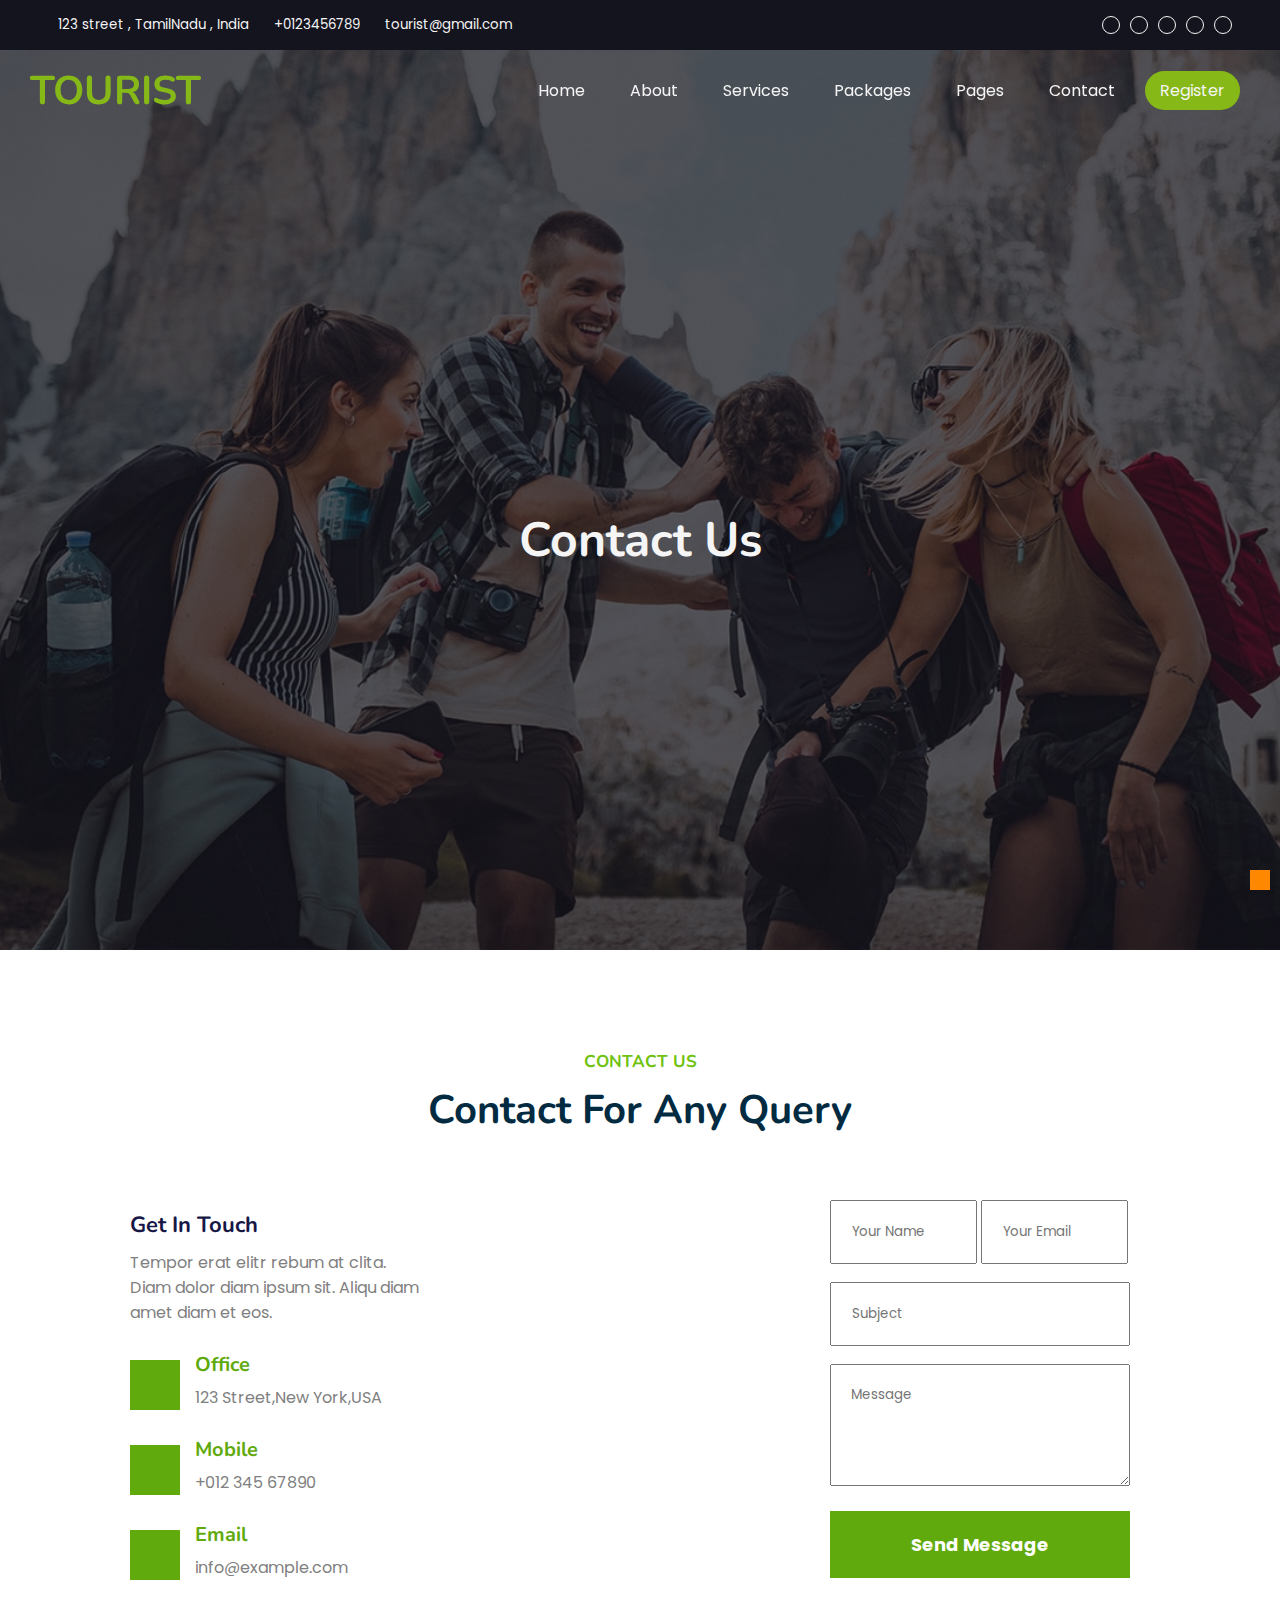
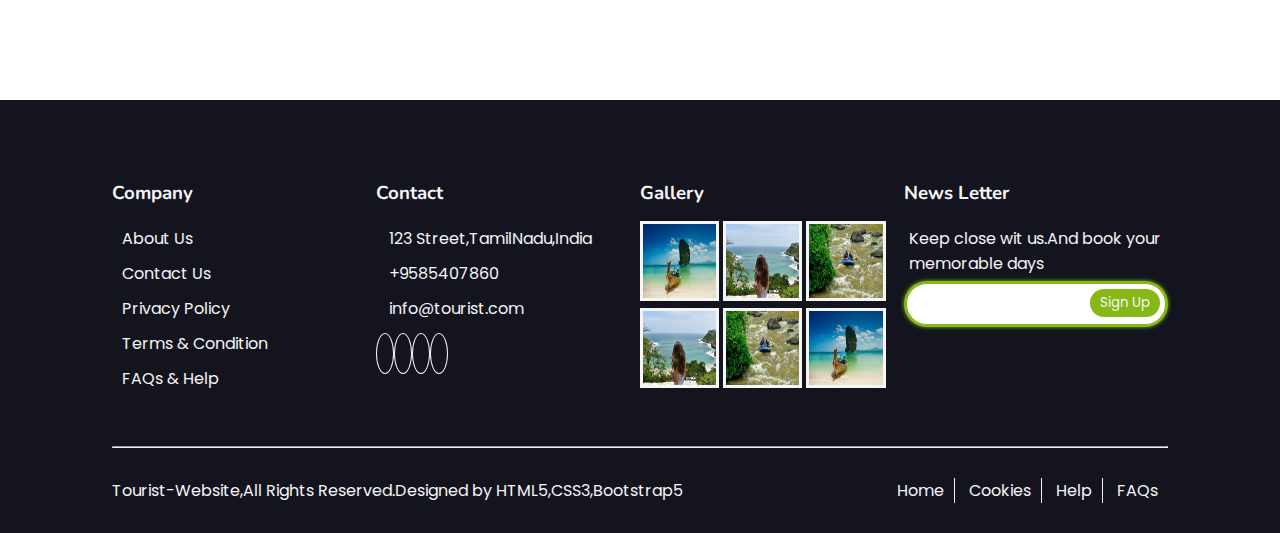
<file: contact.html>
<!DOCTYPE html>
<html>

<head>
    <meta name="viewport" content="width=device-width, initial-scale=1.0">
    <title>Tourist-contact</title>
    <!-- favicon image -->
    <link rel="shortcut icon" type="image/jpg" href="./images/favicon.ico"/>
    <!-- css stylesheet link -->
    <link rel="stylesheet" type="text/css" href="./css/contact.css">
    <!-- font awesome cdn link -->
    <link rel="stylesheet" href="https://cdnjs.cloudflare.com/ajax/libs/font-awesome/6.5.1/css/all.min.css"
        integrity="sha512-DTOQO9RWCH3ppGqcWaEA1BIZOC6xxalwEsw9c2QQeAIftl+Vegovlnee1c9QX4TctnWMn13TZye+giMm8e2LwA=="
        crossorigin="anonymous" referrerpolicy="no-referrer" />
</head>

<body>
    <!-- -----------------------------over all web main container -->
    <main>
        <!-- this is the whole header and it holds top-bar and navigation bar -->
        <header>
            <!-- this is the top bar -->
            <section class="top-bar">
                <!-- left side address in top bar -->
                <div class="off-address">
                   <small><i class="fa-solid fa-location-dot"></i>123 street , TamilNadu , India</small>
                   <small><i class="fa-solid fa-phone"></i>+0123456789</small>
                   <small><i class="fa-solid fa-envelope-open"></i>tourist@gmail.com</small>
                </div> 
                <!-- right side social media in top bar -->   
                <div class="right-social">
                    <i class="fa-brands fa-twitter"></i>
                    <i class="fa-brands fa-facebook"></i>
                    <i class="fa-brands fa-linkedin-in"></i>
                    <i class="fa-brands fa-instagram"></i>
                    <i class="fa-brands fa-youtube"></i>
                </div>
            </section>
   <!-- top bar ends -->
   <!-- navigation bar and banner started --> 
   <section class="banner">
      <nav id="top">
         <!-- logo -->
         <h1><i class="fa-solid fa-location-dot"></i> TOURIST</h1> 
        <!-- this input,label and bar icons for responsive navigation bar -->
        <input type="checkbox" id="menu-bar"/>
        <label for="menu-bar"><i class="fa-solid fa-bars"></i><i class="fa-solid fa-x"></i></label>
        <!--<label for="menu-bar"></label>-->
         <!-- navigation links -->
         <div class="nav-links">
            <ul>
              <li><a href="./index.html">home</a></li>
              <li><a href="./about.html">about</a></li>
              <li><a href="./services.html">services</a></li>
              <li><a href="./packages.html">packages</a></li>
              <li class="dropdown-li">
                <a>pages <i class="fa-solid fa-angle-down"></i></a>
                <ul class="dropdown-menu">
                    <li><a href="./destination.html">destination</a></li>
                    <li><a href="./travelguides.html">travel guides</a></li>
                    <li><a href="./booking.html">booking</a></li>
                    <li><a href="./testimonial.html">testimonial</a></li>
                </ul>
            </li>
              <li><a href="./contact.html">contact</a></li>
              <li class="last-child"><a href="./register.html">register</a></li>
            </ul>
         </div>
      </nav>
         <!-- banner text -->
      <div class="bannertext-container">
        <div class="banner-text">
          <h1>Contact Us</h1>
       </div>
      </div>
   </section>     
      <!--demo-->
</header>

    <!------------------- ------------middle desing box details container  -->
        <div class="first-main-box">
            <!---------------------- Top message box container  -->
            <div class="inner-top-box">
                <h5>CONTACT US</h5>
                <h1>Contact For Any Query</h1>
            </div>
             <!-------------------- Buttom message box container  -->
            <div class="inner-bottom-box ">
                 <!----------------- first inner box details  -->
                <div class="first-form-box">
                    <h3>Get In Touch</h3>
                    <p>Tempor erat elitr rebum at clita. Diam dolor diam ipsum sit. Aliqu diam amet diam et eos.</p>
                    <!-------------- loction icone design  -->
                    <div class="form-details">
                        <button><i class="fa-solid fa-location-dot"></i></button>
                        <div class="form-move">
                            <h4>Office</h4>
                            <p>123 Street,New York,USA</p>
                        </div>
                    </div>

                    <!-------------- contact icone design  -->


                    <div class="form-details">
                        <button><i class="fa-solid fa-phone"></i></button>
                        <div class="form-move">
                            <h4>Mobile</h4>
                            <p>+012 345 67890</p>
                        </div>
                    </div>

                    <!-------------- email icone design  -->


                    <div class="form-details">
                        <button><i class="fa-solid fa-envelope"></i></button>
                        <div class="form-move">
                            <h4>Email</h4>
                            <p>info@example.com</p>
                        </div>
                    </div>
                </div>

                 <!------------------------------- second inner box details  -->


                <div class="second-map-box">
                    <iframe
                        src="https://www.google.com/maps/embed?pb=!1m14!1m8!1m3!1d124412.36631089401!2d80.219772!3d12.979114!3m2!1i1024!2i768!4f13.1!3m3!1m2!1s0x3a525d9ff2065a3b%3A0x66435015604038cc!2sVelachery%2C%20Chennai%2C%20Tamil%20Nadu!5e0!3m2!1sen!2sin!4v1703588016945!5m2!1sen!2sin"
                        width="100%" height="100%" style="border:0;" allowfullscreen="" loading="lazy"
                        referrerpolicy="no-referrer-when-downgrade"></iframe>
                </div>

                 <!------------------------------------ first inner box details  -->


                <div class="third-form-box">
                    <form action="">
                        <input type="text" placeholder="Your Name" class="first-in space-in">
                        <input type="text" placeholder="Your Email" class="first-in">
                        <input type="text" placeholder="Subject" class="last-in">
                        <textarea name="" id="" cols="30" rows="4" placeholder="Message" class="last-in"></textarea>
                        <button >Send Message</button>
                    </form>
                </div>
            </div>
        </div>

         <!-- footer starts here -->
         <footer>
            <!-- company block -->
            <div class="footer-content">
             <section class="company">
               <h3>Company</h3>
               <p><i class="fa-solid fa-angle-right"></i>About Us</p>
               <p><i class="fa-solid fa-angle-right"></i>Contact Us</p>
               <p><i class="fa-solid fa-angle-right"></i>Privacy Policy</p>
               <p><i class="fa-solid fa-angle-right"></i>Terms & Condition</p>
               <p><i class="fa-solid fa-angle-right"></i>FAQs & Help</p>
             </section>
             <!-- contact block -->
             <section class="contact">
               <h3>Contact</h3>
               <p><i class="fa-solid fa-location-dot"></i>123 Street,TamilNadu,India</p>
               <p><i class="fa-solid fa-phone"></i>+9585407860</p>
               <p><i class="fa-solid fa-envelope-open"></i>info@tourist.com</p>
               <!-- contact icons in footer -->
               <div class="contact-icons">
                  <i class="fa-brands fa-twitter"></i>
                  <i class="fa-brands fa-facebook"></i>
                  <i class="fa-brands fa-linkedin-in"></i>
                  <i class="fa-brands fa-youtube"></i>
               </div>
             </section>
             <!-- gallery block -->
             <section class="gallery">
               <h3>Gallery</h3>
               <div class="img-row-1">
                  <img src="./images/package-1.jpg"/>
                  <img src="./images/package-2.jpg"/>
                  <img src="./images/package-3.jpg"/>
               </div>
               <div class="img-row-2">
                  <img src="./images/package-2.jpg"/>
                  <img src="./images/package-3.jpg"/>
                  <img src="./images/package-1.jpg"/> 
               </div>
             </section>
             <!-- news letter block -->
             <section class="newsletter">
                <h3>News Letter</h3>
                <p>Keep close wit us.And book your memorable days</p>
                <div class="footer-search">
                   <input type="search"/>
                   <button>Sign Up</button>
                </div>
             </section>
            </div><!--footer content div-->
            <hr>
             <section class="copyright">
               <p><i class="fa-regular fa-copyright"></i>Tourist-Website,All Rights Reserved.Designed by HTML5,CSS3,Bootstrap5</p>
               <div class="foot-nav">
                 <span>Home</span>
                 <span>Cookies</span>
                 <span>Help</span>
                 <span class="bord-unset">FAQs</span>
               </div>
             </section>
          </footer>
          <div class="to-top">
            <a href="#top"><i class="fa-solid fa-arrow-up"></i></a>
          </div>
    </main>
</body>

</html>
</file>
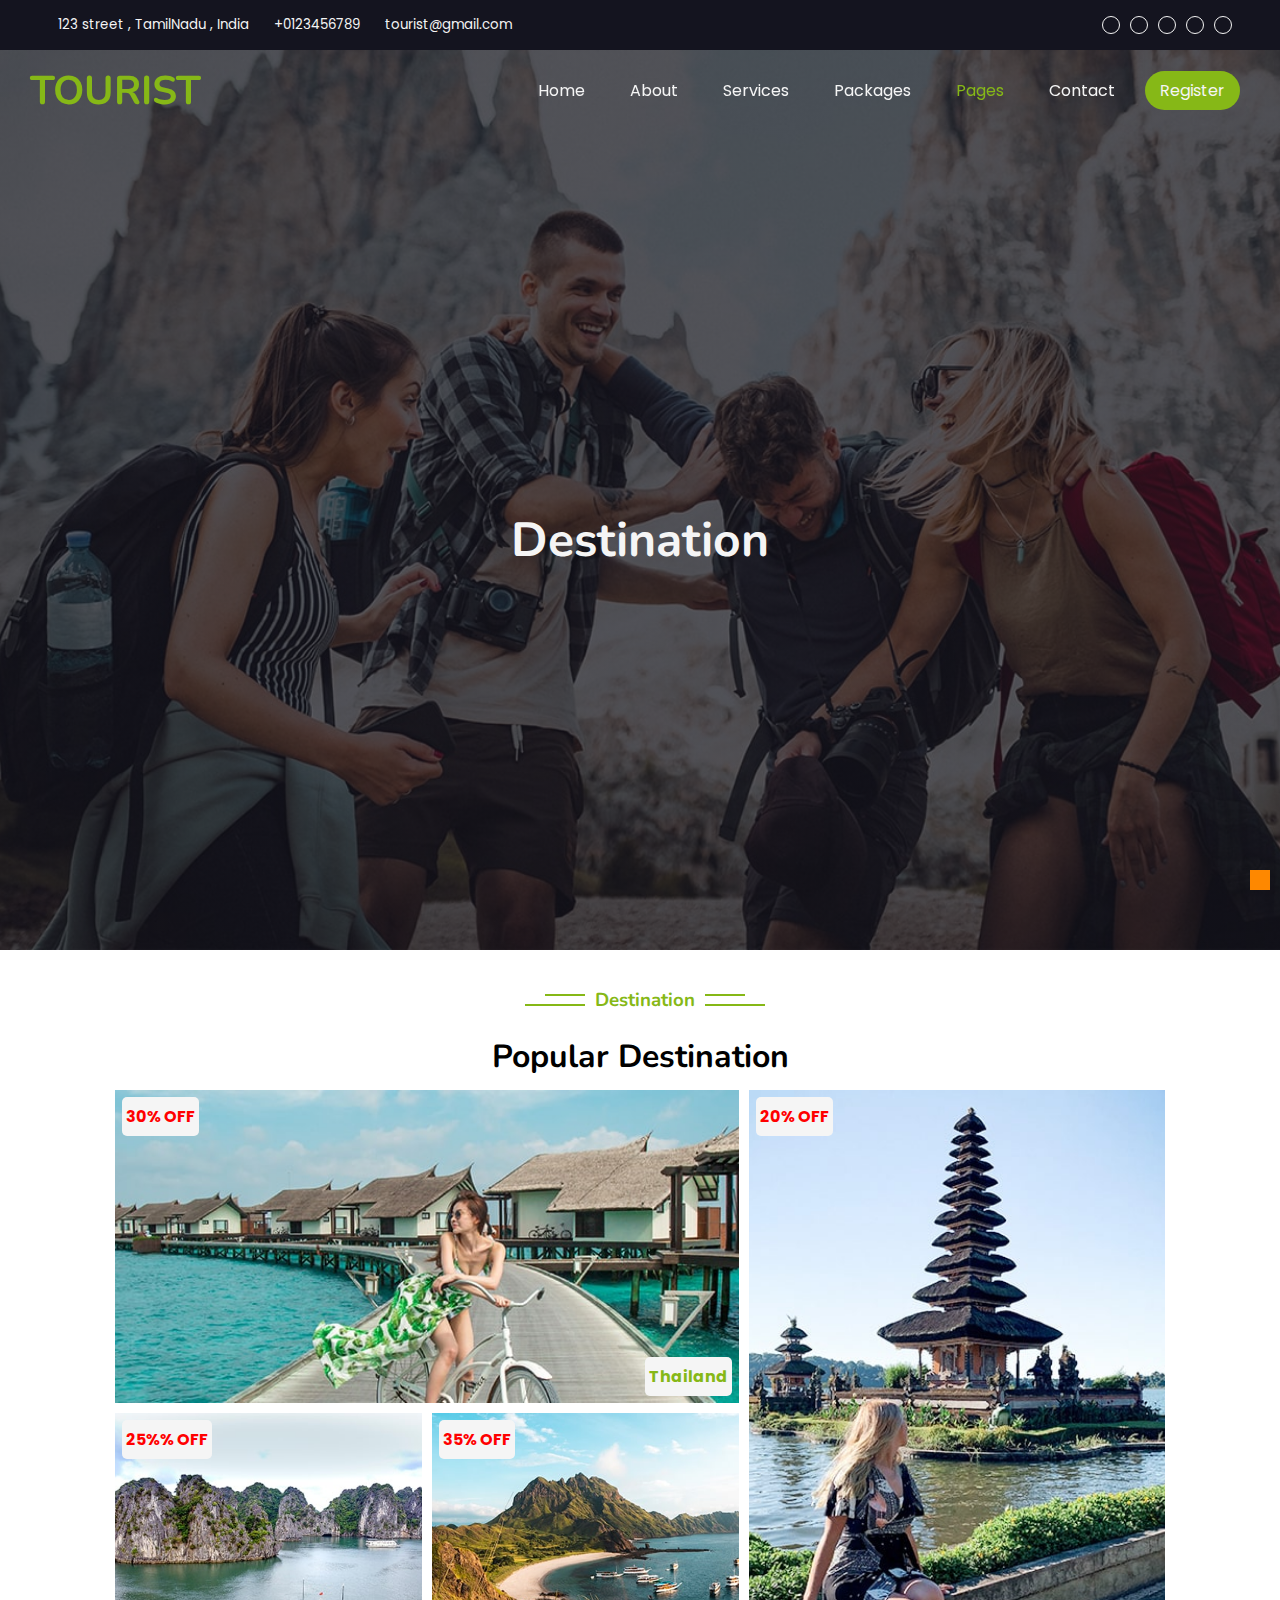
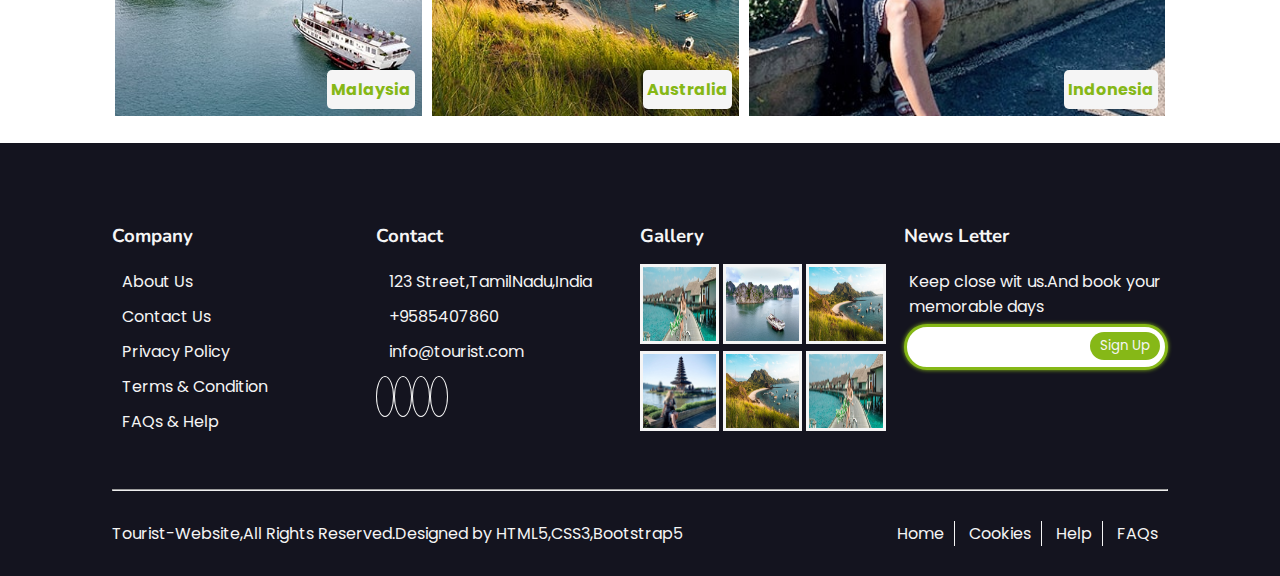
<file: destination.html>
<!DOCTYPE html>
<html>
<head>
	<meta charset="utf-8">
	<meta name="viewport" content="width=device-width, initial-scale=1.0" />
	<title>Destination</title>
    <!-- favicon image -->
    <link rel="shortcut icon" type="image/jpg" href="./images/favicon.ico"/>
	<link rel="stylesheet" type="text/css" href="./css/destination.css">
    <link rel="stylesheet" href="https://cdnjs.cloudflare.com/ajax/libs/font-awesome/6.5.1/css/all.min.css" integrity="sha512-DTOQO9RWCH3ppGqcWaEA1BIZOC6xxalwEsw9c2QQeAIftl+Vegovlnee1c9QX4TctnWMn13TZye+giMm8e2LwA==" crossorigin="anonymous" referrerpolicy="no-referrer" />
</head>
<body>

    <header>
            <!-- this is the top bar -->
            <section class="top-bar">
                <!-- left side address in top bar -->
                <div class="off-address">
                    <small><i class="fa-solid fa-location-dot"></i>123 street , TamilNadu , India</small>
                    <small><i class="fa-solid fa-phone"></i>+0123456789</small>
                    <small><i class="fa-solid fa-envelope-open"></i>tourist@gmail.com</small>
                </div> 
                <!-- right side social media in top bar -->   
                <div class="right-social">
                    <i class="fa-brands fa-twitter"></i>
                    <i class="fa-brands fa-facebook"></i>
                    <i class="fa-brands fa-linkedin-in"></i>
                    <i class="fa-brands fa-instagram"></i>
                    <i class="fa-brands fa-youtube"></i>
                </div>
            </section>
            <!-- top bar ends -->

            <!-- navigation bar and banner started --> 
            <section class="banner">
                <nav id="top">
                    <!-- logo -->
                    <h1><i class="fa-solid fa-location-dot"></i> TOURIST</h1> 
                    <!-- this input,label and bar icons for responsive navigation bar -->
                    <input type="checkbox" id="menu-bar"/>
                    <label for="menu-bar"><i class="fa-solid fa-bars"></i><i class="fa-solid fa-x"></i></label>
                    
                    <!-- navigation links -->
                    <div class="nav-links">
                        <ul>
                          <li><a href="./index.html">home</a></li>
                          <li><a href="./about.html">about</a></li>
                          <li><a href="./services.html">services</a></li>
                          <li><a href="./packages.html">packages</a></li>
                          <li class="dropdown-li">
                            <a class="active">pages <i class="fa-solid fa-angle-down"></i></a>
                            <ul class="dropdown-menu">
                                <li><a href="./destination.html" class="active">destination</a></li>
                                <li><a href="./travelguides.html">travel guides</a></li>
                                <li><a href="./booking.html">booking</a></li>
                                <li><a href="./testimonial.html">testimonial</a></li>
                            </ul>
                        </li>
                          <li><a href="./contact.html">contact</a></li>
                          <li class="last-child"><a href="./register.html">register</a></li>
                        </ul>
                    </div>
                  </nav>
                       
                  <!-- banner text -->
                <div class="bannertext-container">
                    <div class="banner-text">
                       <h1>Destination</h1>          
                    </div>
                </div>
            </section>     
    </header>
                
          

    <!-- Destination -->
    <div class="destination">
        <!-- heading container -->
        <article class="topic-container">
                <figure class="left-side">
                    <hr class="code top"></hr>
                    <hr class="code bottom"></hr>
                </figure>
                <h3 class="topic"> Destination </h3>
                <figcaption class="right-side">
                    <hr class="code top"></hr>
                    <hr class="code bottom"></hr>
                </figcaption>
        </article>
        
    
        <h1>Popular Destination</h1>

        <!-- imgage collecxtions -->

        <div class="img-collections">
            <section class="img-collections1">
                <div class="sub-img">
                    <div class="img img1">
                        <img src="images/destination-1.jpg" alt="">
                        <span class="offer">30% OFF</span>
                        <span>Thailand</span>
                    </div>
                </div>
                <div class="sub-img1">
                    <div class="img img2">
                        <img src="images/destination-2.jpg" alt="">
                        <span>25%% OFF</span>
                        <span>Malaysia</span>
                    </div>
                    
                    <div class="img img3">
                        <img src="images/destination-3.jpg" alt="">
                        <span>35% OFF</span>
                        <span>Australia</span>
                    </div>
                    
                </div>
            </section>

            <section class="img-collections2">
                <div class="img img4">
                    <img src="images/destination-4.jpg" alt="">
                    <span>20% OFF</span>
                    <span>Indonesia</span>
                </div>
            </section>

            <!-- image collections end -->
        </div>
    </div>



    <!-- footer starts here -->
    <footer>
        <!-- company block -->
        <div class="footer-content">
            <section class="company">
                <h3>Company</h3>
               <p><i class="fa-solid fa-angle-right"></i>About Us</p>
               <p><i class="fa-solid fa-angle-right"></i>Contact Us</p>
               <p><i class="fa-solid fa-angle-right"></i>Privacy Policy</p>
               <p><i class="fa-solid fa-angle-right"></i>Terms & Condition</p>
               <p><i class="fa-solid fa-angle-right"></i>FAQs & Help</p>
            </section>
             <!-- contact block -->
            <section class="contact">
               <h3>Contact</h3>
               <p><i class="fa-solid fa-location-dot"></i>123 Street,TamilNadu,India</p>
               <p><i class="fa-solid fa-phone"></i>+9585407860</p>
               <p><i class="fa-solid fa-envelope-open"></i>info@tourist.com</p>
               <!-- contact icons in footer -->
               <div class="contact-icons">
                  <i class="fa-brands fa-twitter"></i>
                  <i class="fa-brands fa-facebook"></i>
                  <i class="fa-brands fa-linkedin-in"></i>
                  <i class="fa-brands fa-youtube"></i>
               </div>
            </section>
             <!-- gallery block -->
            <section class="gallery">
                <h3>Gallery</h3>
                <div class="img-row-1">
                    <img src="./images/destination-1.jpg"/>
                    <img src="./images/destination-2.jpg"/>
                    <img src="./images/destination-3.jpg"/>
                </div>
                <div class="img-row-2">
                    <img src="./images/destination-4.jpg"/>
                    <img src="./images/destination-3.jpg"/>
                    <img src="./images/destination-1.jpg"/> 
                </div>
            </section>
             <!-- news letter block -->
            <section class="newsletter">
                <h3>News Letter</h3>
                <p>Keep close wit us.And book your memorable days</p>
                <div class="footer-search">
                   <input type="search"/>
                   <button>Sign Up</button>
                </div>
            </section>
        </div><!--footer content div-->
            <hr>
            <section class="copyright">
                <p><i class="fa-regular fa-copyright"></i>Tourist-Website,All Rights Reserved.Designed by HTML5,CSS3,Bootstrap5</p>
                <div class="foot-nav">
                    <span>Home</span>
                    <span>Cookies</span>
                    <span>Help</span>
                    <span class="bord-unset">FAQs</span>
                </div>
            </section>
    </footer>

    <!-- arror mark -->
    <div class="to-top">
        <a href="#top"><i class="fa-solid fa-arrow-up"></i></a>
    </div>

</body>
</html>
</file>
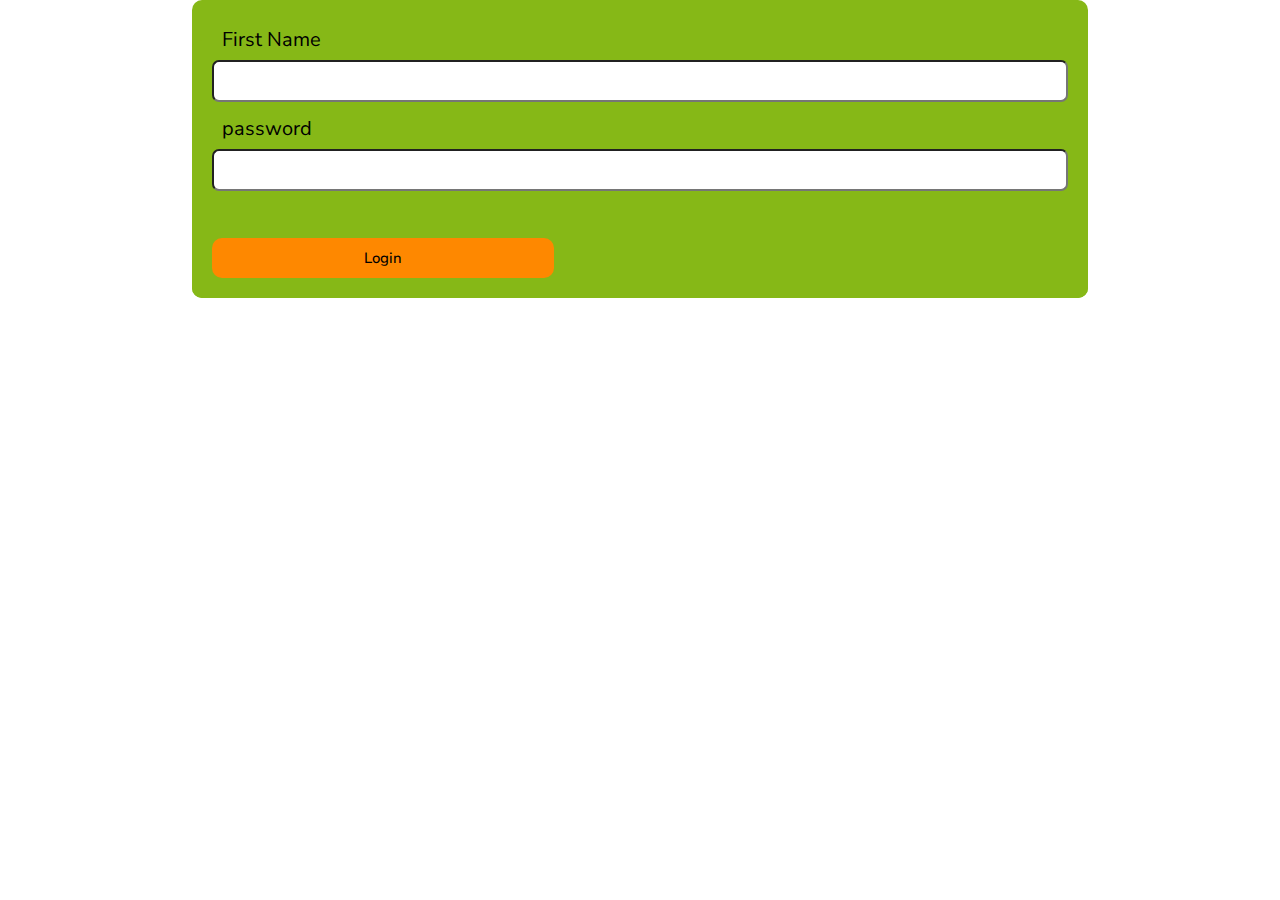
<file: login.html>
<!DOCTYPE html>
<html lang="en">
<head>
    <meta charset="UTF-8">
    <meta name="viewport" content="width=device-width, initial-scale=1.0">
<link rel="stylesheet" type="text/css" href="./css/login.css"/>
<link rel="stylesheet" href="https://cdnjs.cloudflare.com/ajax/libs/font-awesome/6.5.1/css/all.min.css" integrity="sha512-DTOQO9RWCH3ppGqcWaEA1BIZOC6xxalwEsw9c2QQeAIftl+Vegovlnee1c9QX4TctnWMn13TZye+giMm8e2LwA==" crossorigin="anonymous" referrerpolicy="no-referrer" />
    <title>login-form</title>
</head>
<body>
    <!-- main container -->
    <div class="main-container">
    <!-- login-form- container -->
    <div class="login-form-container">
          <!-- -------------form---------------->
          <form>
            <!-- --------------user-name------------------ -->
            <div class="user-name-container">
                <input type="text" id="user-name"/><br> 
                <label for="user-name">First Name </label><br>
                <i class="fa-solid fa-user"></i>
                    </div>
                    <!-- -------password------------>
         <div class="password-container">
            <input type="password" id="password"/><br>
            <label for="password">password </label><br>
            <i class="fa-solid fa-lock"></i>
            </div>
            <!-- -----------login-button----------------- -->
            <button>Login</button>
        </form>
    </div>
</div>
    </div>
    
</body>
</html>
</file>
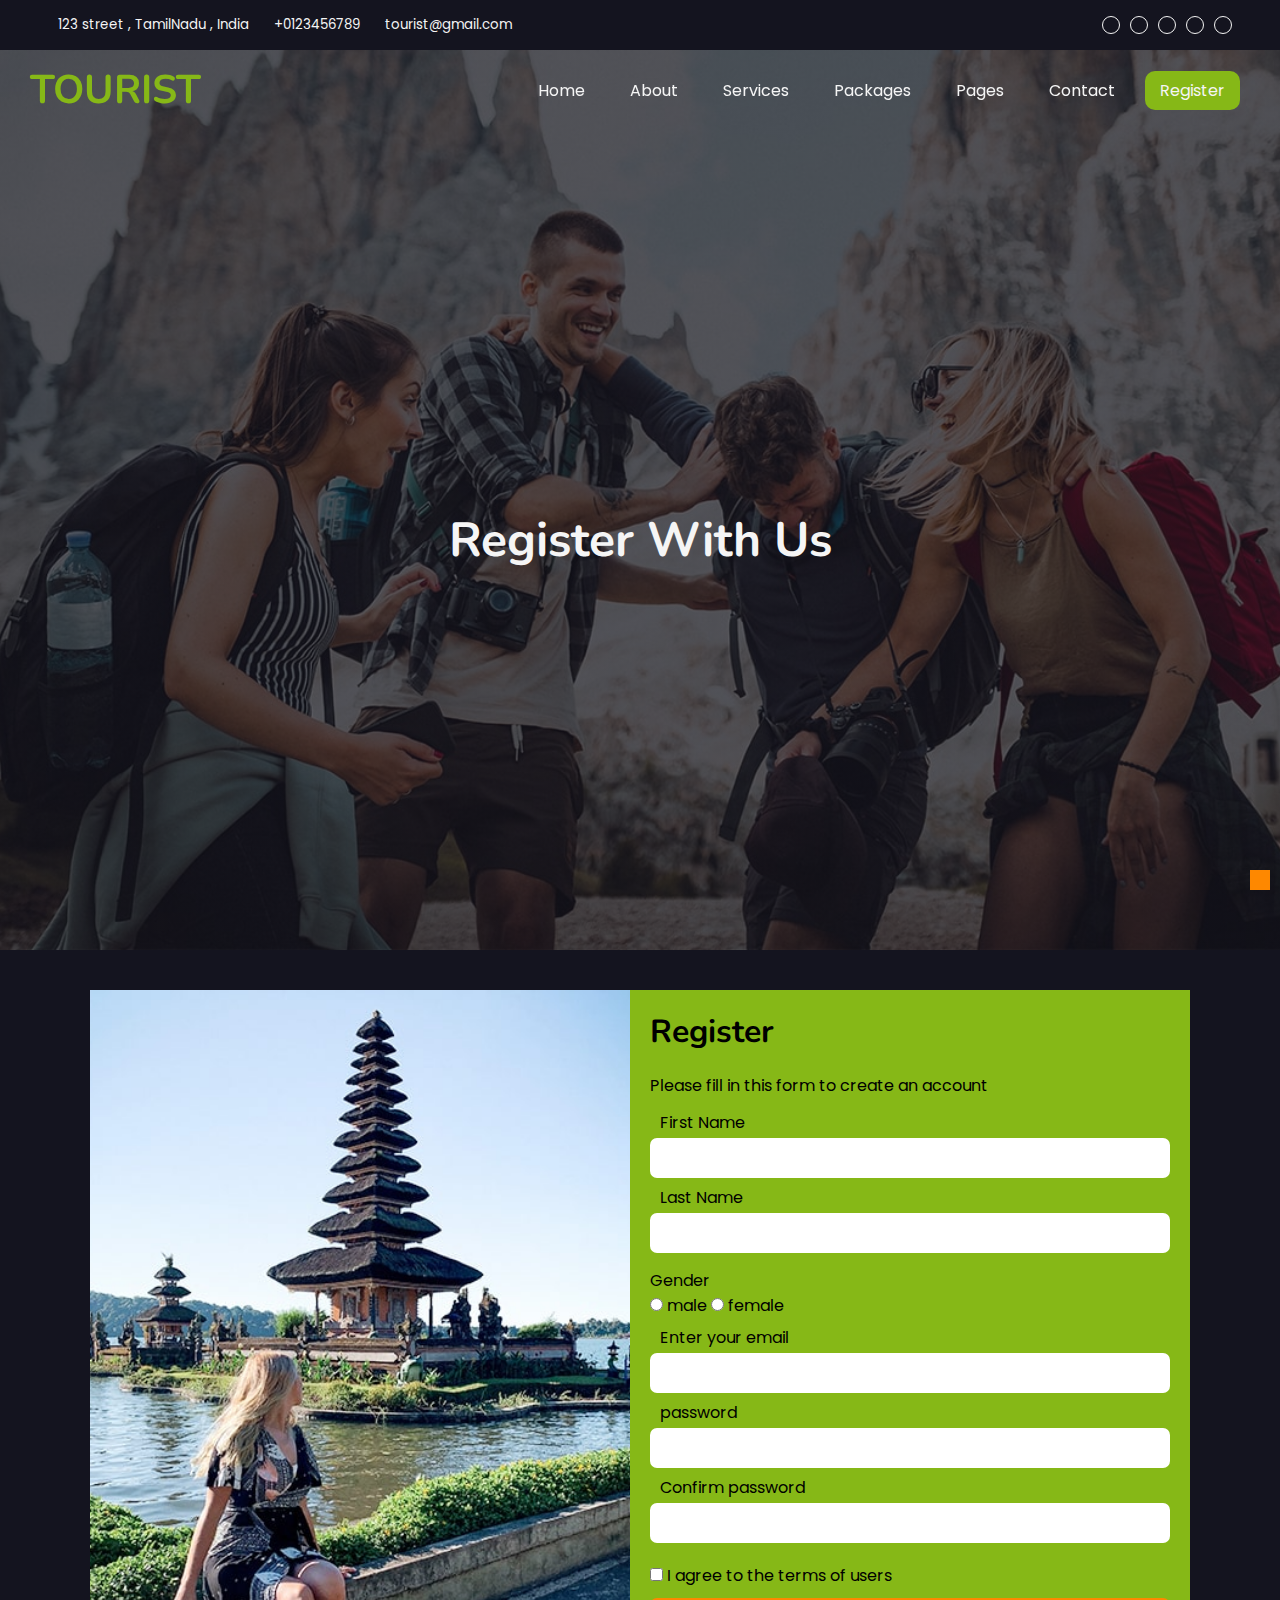
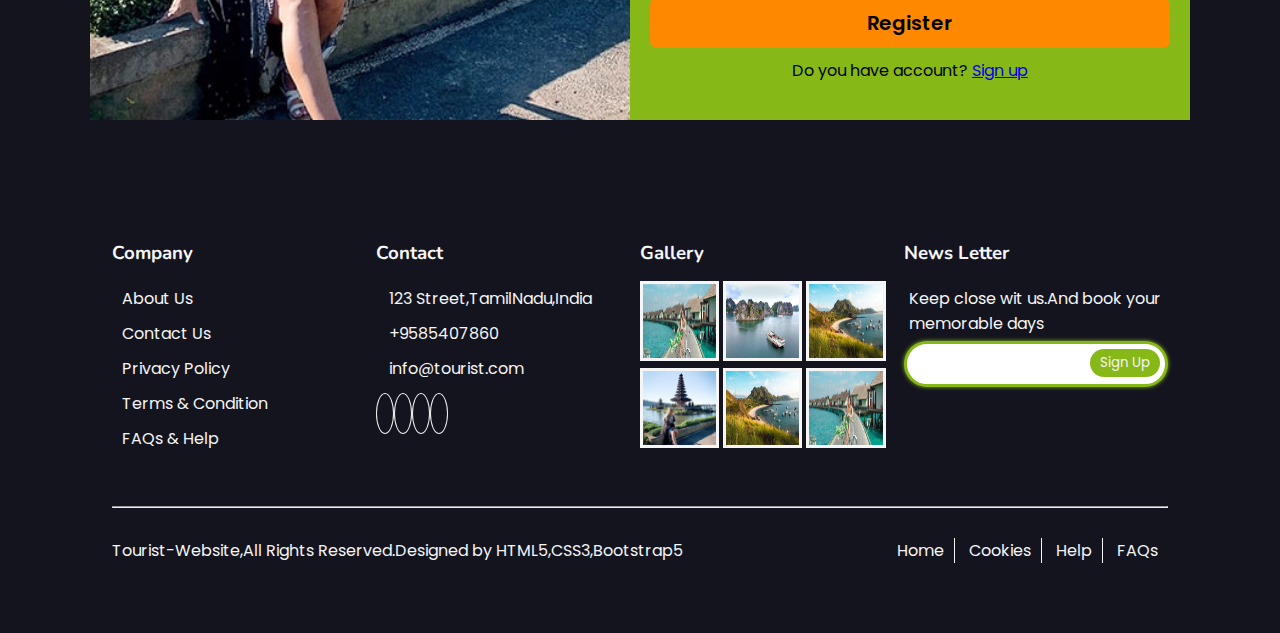
<file: register.html>
<!DOCTYPE hml>
<html>
    <head>
        <title>Torist-register</title>
        <!-- favicon image -->
        <link rel="shortcut icon" type="image/jpg" href="./images/favicon.ico"/>
        <!-- responsive meta -->
        <meta name="viewport" content="width=device-width, initial-scale=1.0"/>
        <!-- css stylesheet link -->
        <link rel="stylesheet" type="text/css" href="./css/register.css"/>
        <!-- font awesome CDN-->
        <link rel="stylesheet" href="https://cdnjs.cloudflare.com/ajax/libs/font-awesome/6.5.1/css/all.min.css" integrity="sha512-DTOQO9RWCH3ppGqcWaEA1BIZOC6xxalwEsw9c2QQeAIftl+Vegovlnee1c9QX4TctnWMn13TZye+giMm8e2LwA==" crossorigin="anonymous" referrerpolicy="no-referrer" />
    </head>
    <body>
        <!-- whole website is inside the main tag -->
         <main>
          <!-- this is the whole header and it holds top-bar and navigation bar -->
          <header>
                        <!-- this is the top bar -->
                        <section class="top-bar">
                            <!-- left side address in top bar -->
                            <div class="off-address">
                               <small><i class="fa-solid fa-location-dot"></i>123 street , TamilNadu , India</small>
                               <small><i class="fa-solid fa-phone"></i>+0123456789</small>
                               <small><i class="fa-solid fa-envelope-open"></i>tourist@gmail.com</small>
                            </div> 
                            <!-- right side social media in top bar -->   
                            <div class="right-social">
                                <i class="fa-brands fa-twitter"></i>
                                <i class="fa-brands fa-facebook"></i>
                                <i class="fa-brands fa-linkedin-in"></i>
                                <i class="fa-brands fa-instagram"></i>
                                <i class="fa-brands fa-youtube"></i>
                            </div>
                        </section>
               <!-- top bar ends -->
               <!-- navigation bar and banner started --> 
               <section class="banner">
                  <nav id="top">
                     <!-- logo -->
                     <h1><i class="fa-solid fa-location-dot"></i> TOURIST</h1> 
                    <!-- this input,label and bar icons for responsive navigation bar -->
                    <input type="checkbox" id="menu-bar"/>
                    <label for="menu-bar"><i class="fa-solid fa-bars"></i><i class="fa-solid fa-x"></i></label>
                    <!--<label for="menu-bar"></label>-->
                     <!-- navigation links -->
                     <div class="nav-links">
                        <ul>
                          <li><a href="#">home</a></li>
                          <li><a href="#">about</a></li>
                          <li><a href="#">services</a></li>
                          <li><a href="#">packages</a></li>
                          <li class="dropdown-li">
                            <a>pages <i class="fa-solid fa-angle-down"></i></a>
                            <ul class="dropdown-menu">
                                <li><a href="#">destination</a></li>
                                <li><a href="#">travel guides</a></li>
                                <li><a href="#">booking</a></li>
                                <li><a href="#">testimonial</a></li>
                            </ul>
                        </li>
                          <li><a href="#">contact</a></li>
                          <li class="last-child"><a href="#">register</a></li>
                        </ul>
                     </div>
                  </nav>
                     <!-- banner text -->
                  <div class="bannertext-container">
                    <div class="banner-text">
                       <h1>Register With Us</h1>
                    </div>
                  </div>
               </section>     
                
          </header>
          <!-- over-all -->
        <div class="main-container">
          <!-- form--image -->
          <div class="form-img-container">
          <img src="./images/destination-4.jpg" alt=""/>
          </div>
          <!-- form---container -->
          <div class="form-container">
            <!-----Register------->
            <h1>Register</h1>
            <p>Please fill in this form to create an account</p>
            
            <!-- ---------form--------------- -->
            <form>
                <!-- -------first-name------------>
                <div class="fn-container">
            <input type="text" id="first-name"/><br> 
            <label for="first-name">First Name </label><br>
            <i class="icon fa-solid fa-user"></i>
                </div>
            <!-- -------last-name----------------->
            <div class="ln-container">
            <input type="text" id="last-name"/><br>
            <label for="last-name">Last Name </label>
            </div>
             <!-- -------gender--------------------->
            <label>Gender</label>
            <div class="gender">
            <!-- ------------male----------------- -->
            <input type="radio" id="male" name="gender"/>
            <label for="male">male</label>
             <!-- ------------female----------------- -->
            <input type="radio" id="female" name="gender"/>
            <label for="female">female</label><br>
           </div>
             <!-- -------email------------>
             <div class="email-container">
             <input type="email" id="email"/><br>
             <label for="email">Enter your email </label>
              <i class="icon fa-solid fa-envelope"></i>
             </div>
             
             <!-- -------password------------>
             <div class="password-container">
                <input type="password" id="password"/><br>
                <label for="password">password </label><br>
                <i class=" icon fa-solid fa-lock"></i>
                </div>
               <!-- -------confirm-password------------>
               <div class="confirm-password-container">
               <input type="password" id="confirm-password"/><br>
               <label for="confirm-password">Confirm password </label><br>
               </div>
               <!-- ------check-box---------------------- -->
              <div class="check"><input type="checkbox" id="check">
               <span>I agree to the terms of users</span><br>
            </div>
               <!-- -----register-button-------- -->
               <button class="register-button">Register</button>
               <div class="sign-up">
               <p>Do you have account? <a href="login.html">Sign up</a></p>
               </div>
            </form>
        </div>
        </div>
             <!-- footer starts here -->
              <!-- footer starts here -->
          <footer>
            <!-- company block -->
            <div class="footer-content">
             <section class="company">
               <h3>Company</h3>
               <p><i class="fa-solid fa-angle-right"></i>About Us</p>
               <p><i class="fa-solid fa-angle-right"></i>Contact Us</p>
               <p><i class="fa-solid fa-angle-right"></i>Privacy Policy</p>
               <p><i class="fa-solid fa-angle-right"></i>Terms & Condition</p>
               <p><i class="fa-solid fa-angle-right"></i>FAQs & Help</p>
             </section>
             <!-- contact block -->
             <section class="contact">
               <h3>Contact</h3>
               <p><i class="fa-solid fa-location-dot"></i>123 Street,TamilNadu,India</p>
               <p><i class="fa-solid fa-phone"></i>+9585407860</p>
               <p><i class="fa-solid fa-envelope-open"></i>info@tourist.com</p>
               <!-- contact icons in footer -->
               <div class="contact-icons">
                  <i class="fa-brands fa-twitter"></i>
                  <i class="fa-brands fa-facebook"></i>
                  <i class="fa-brands fa-linkedin-in"></i>
                  <i class="fa-brands fa-youtube"></i>
               </div>
             </section>
             <!-- gallery block -->
             <section class="gallery">
               <h3>Gallery</h3>
               <div class="img-row-1">
                  <img src="./images/destination-1.jpg"/>
                  <img src="./images/destination-2.jpg"/>
                  <img src="./images/destination-3.jpg"/>
               </div>
               <div class="img-row-2">
                  <img src="./images/destination-4.jpg"/>
                  <img src="./images/destination-3.jpg"/>
                  <img src="./images/destination-1.jpg"/> 
               </div>
             </section>
             <!-- news letter block -->
             <section class="newsletter">
                <h3>News Letter</h3>
                <p>Keep close wit us.And book your memorable days</p>
                <div class="footer-search">
                   <input type="search"/>
                   <button>Sign Up</button>
                </div>
             </section>
            </div><!--footer content div-->
            <hr>
             <section class="copyright">
               <p><i class="fa-regular fa-copyright"></i>Tourist-Website,All Rights Reserved.Designed by HTML5,CSS3,Bootstrap5</p>
               <div class="foot-nav">
                 <span>Home</span>
                 <span>Cookies</span>
                 <span>Help</span>
                 <span class="bord-unset">FAQs</span>
               </div>
             </section>
          </footer>
       
             <!-- footer ends here -->
          <div class="to-top">
            <a href="#top"><i class="fa-solid fa-arrow-up"></i></a>
          </div>
         </main> 
    </body>
</html>
</file>
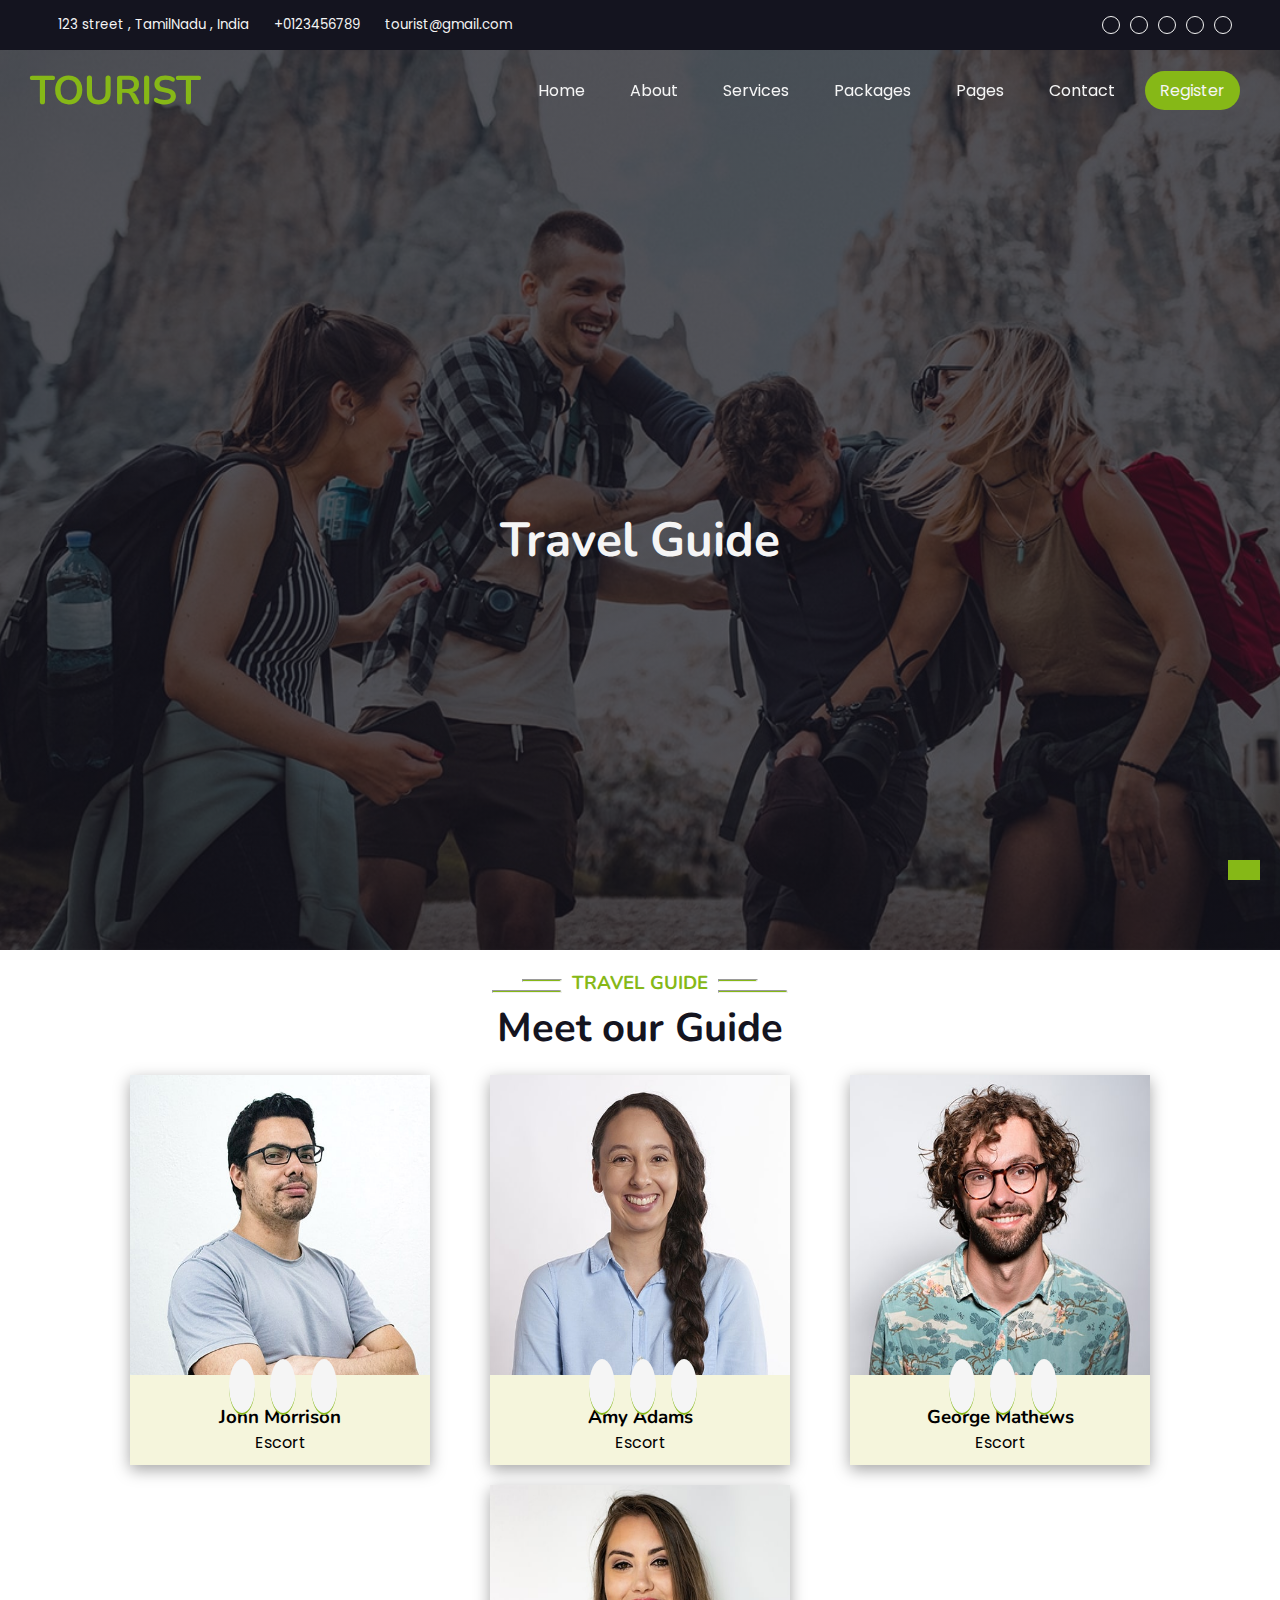
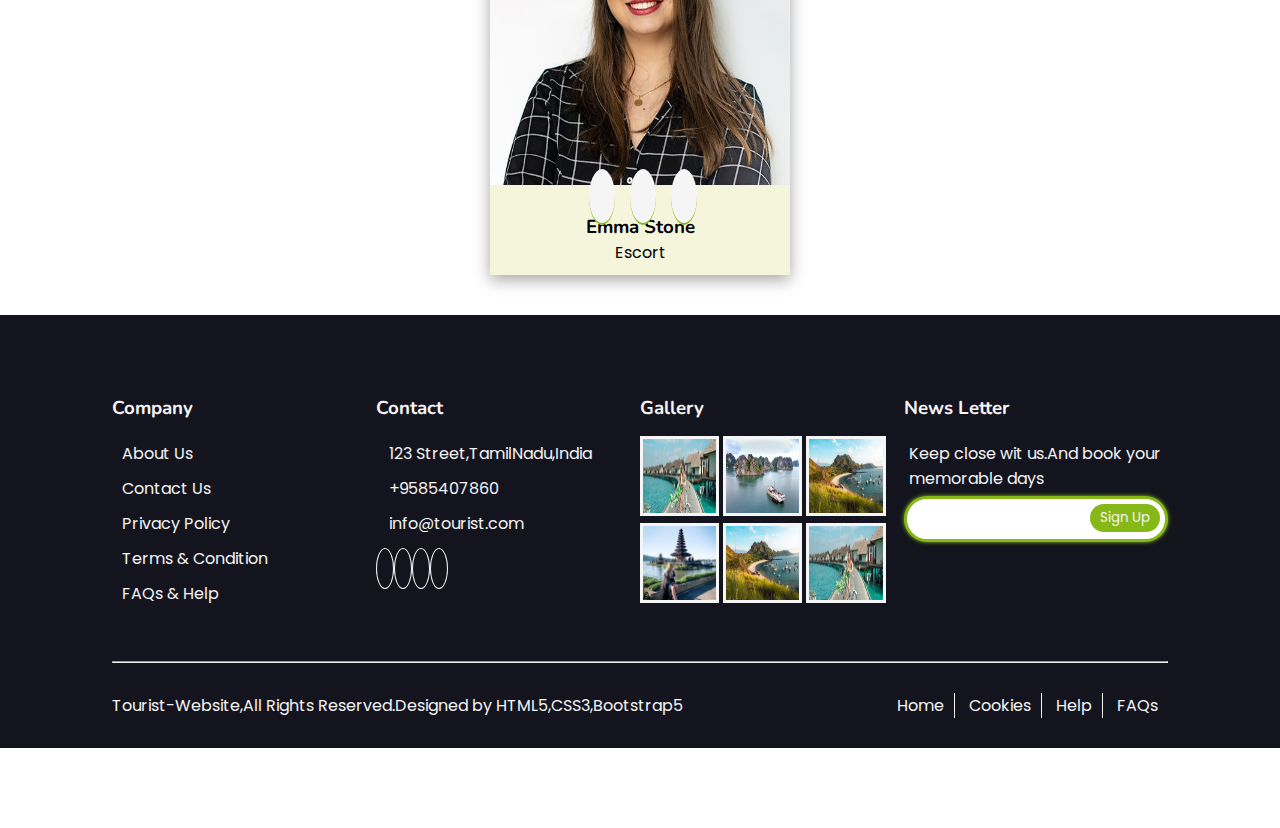
<file: travelguides.html>
<!doctype html>
<html>
  <head>
    <title> Tourist-Travel Guides </title>
    <!-- favicon image -->
    <link rel="shortcut icon" type="image/jpg" href="./images/favicon.ico"/>
    <link rel="stylesheet" type="text/css" href="css/travelguides.css">
    <meta name="viewport" content="width=device-width,inital-scale=1.0"/>
    <link rel="stylesheet" href="https://cdnjs.cloudflare.com/ajax/libs/font-awesome/6.1.1/css/all.min.css" integrity="sha512-KfkfwYDsLkIlwQp6LFnl8zNdLGxu9YAA1QvwINks4PhcElQSvqcyVLLD9aMhXd13uQjoXtEKNosOWaZqXgel0g==" crossorigin="anonymous" referrerpolicy="no-referrer" />
  </head>
  <body>
    <header>
      <!-- this is the top bar -->
      <section class="top-bar">
          <!-- left side address in top bar -->
          <div class="off-address">
             <small><i class="fa-solid fa-location-dot"></i>123 street , TamilNadu , India</small>
             <small><i class="fa-solid fa-phone"></i>+0123456789</small>
             <small><i class="fa-solid fa-envelope-open"></i>tourist@gmail.com</small>
          </div> 
          <!-- right side social media in top bar -->   
          <div class="right-social">
              <i class="fa-brands fa-twitter"></i>
              <i class="fa-brands fa-facebook"></i>
              <i class="fa-brands fa-linkedin-in"></i>
              <i class="fa-brands fa-instagram"></i>
              <i class="fa-brands fa-youtube"></i>
          </div>
      </section>
<!-- top bar ends -->
<!-- navigation bar and banner started --> 
<section class="banner">
<nav id="top">
   <!-- logo -->
   <h1><i class="fa-solid fa-location-dot"></i> TOURIST</h1> 
  <!-- this input,label and bar icons for responsive navigation bar -->
  <input type="checkbox" id="menu-bar"/>
  <label for="menu-bar"><i class="fa-solid fa-bars"></i><i class="fa-solid fa-x"></i></label>
  <!--<label for="menu-bar"></label>-->
   <!-- navigation links -->
   <div class="nav-links">
      <ul>
        <li><a href="./index.html">home</a></li>
        <li><a href="./about.html">about</a></li>
        <li><a href="./services.html">services</a></li>
        <li><a href="./packages.html">packages</a></li>
        <li class="dropdown-li">
          <a>pages <i class="fa-solid fa-angle-down"></i></a>
          <ul class="dropdown-menu">
              <li><a href="./destination.html">destination</a></li>
              <li><a href="./travelguides.html">travel guides</a></li>
              <li><a href="./booking.html">booking</a></li>
              <li><a href="./testimonial.html">testimonial</a></li>
          </ul>
      </li>
        <li><a href="./contact.html">contact</a></li>
        <li class="last-child"><a href="./register.html">register</a></li>
      </ul>
   </div>
</nav>
   <!-- banner text -->
<div class="bannertext-container">
  <div class="banner-text">
     <h1>Travel Guide </h1>
  </div>
</div>
</section>     
 
<!------- Travel Guides --------->
<div class="travel-container">

  <div class="topic">

    <div class="left-side">
      <hr class="top">
      <hr class="bottom">
    </div>

    <h3> TRAVEL GUIDE</h3>

    <div class="right-side">
      <hr class="top">
      <hr class="bottom">
    </div>

</div>


<h1> Meet our Guide </h1>

            <!------- Guide Cards ------->
<div class="travel-guide">
  <div class="travel-guide1 guide-card">
    <div class="guide-image">
      <img src="images/team-1.jpg"/>
    </div>

      <div id="guide">
        <h3> John Morrison </h3>
        <p> Escort</p>
      </div>

      <div class="travel-icon">
        <a href="https://www.facebook.com/" target="_blank"> <i class="fa-brands fa-facebook-f"></i> </a>
        <a href="https://www.instagram.com/" target="_blank"> <i class="fa-brands fa-instagram"></i> </a>
        <a href="https://twitter.com/i/flow/login" target="_blank"> <i class="fa-brands fa-twitter"></i> </a>
      </div>           
  </div>

  <div class="travel-guide2 guide-card">
    <div class="guide-image">
      <img src="images/team-2.jpg"/>
    </div>
    
    <div id="guide">
      <h3> Amy Adams </h3>
      <p> Escort</p> 
    </div>

    <div class="travel-icon">
      <a href="https://www.facebook.com/" target="_blank"> <i class="fa-brands fa-facebook-f"></i> </a>
      <a href="https://www.instagram.com/" target="_blank"> <i class="fa-brands fa-instagram"></i> </a>
      <a href="https://twitter.com/i/flow/login" target="_blank"> <i class="fa-brands fa-twitter"></i> </a>
    </div>              
  </div>

  <div class="travel-guide3 guide-card">
    <div class="guide-image">
      <img src="images/team-3.jpg"/>
    </div>
    

      <div id="guide">
        <h3> George Mathews </h3>
        <p> Escort</p>
      </div>

    <div class="travel-icon">
      <a href="https://www.facebook.com/" target="_blank"> <i class="fa-brands fa-facebook-f"></i> </a>
      <a href="https://www.instagram.com/" target="_blank"> <i class="fa-brands fa-instagram"></i> </a>
      <a href="https://twitter.com/i/flow/login" target="_blank"> <i class="fa-brands fa-twitter"></i> </a>
    </div>            
  </div>

  <div class="travel-guide4 guide-card">
    <div class="guide-image">
      <img src="images/team-4.jpg"/>

    </div>
    
      <div id="guide">
        <h3> Emma Stone </h3>
        <p> Escort</p>
      </div>

      <div class="travel-icon">
        <a href="https://www.facebook.com/" target="_blank"> <i class="fa-brands fa-facebook-f"></i> </a>
        <a href="https://www.instagram.com/" target="_blank"> <i class="fa-brands fa-instagram"></i> </a>
        <a href="https://twitter.com/i/flow/login" target="_blank"> <i class="fa-brands fa-twitter"></i> </a>
      </div>            
  </div>
</div>                        <!-- footer starts here -->
<footer>
                          <!-- company block -->
<div class="footer-content">
<section class="company">
  <h3>Company</h3>
    <p><i class="fa-solid fa-angle-right"></i>About Us</p>
    <p><i class="fa-solid fa-angle-right"></i>Contact Us</p>
    <p><i class="fa-solid fa-angle-right"></i>Privacy Policy</p>
    <p><i class="fa-solid fa-angle-right"></i>Terms & Condition</p>
    <p><i class="fa-solid fa-angle-right"></i>FAQs & Help</p>
</section>
                              <!-- contact block -->
<section class="contact">
  <h3>Contact</h3>
    <p><i class="fa-solid fa-location-dot"></i>123 Street,TamilNadu,India</p>
    <p><i class="fa-solid fa-phone"></i>+9585407860</p>
    <p><i class="fa-solid fa-envelope-open"></i>info@tourist.com</p>
                          <!-- contact icons in footer -->
    <div class="contact-icons">
      <i class="fa-brands fa-twitter"></i>
      <i class="fa-brands fa-facebook"></i>
      <i class="fa-brands fa-linkedin-in"></i>
      <i class="fa-brands fa-youtube"></i>
    </div>
</section>
                            <!-- gallery block -->
<section class="gallery">
  <h3>Gallery</h3>
  <div class="img-row-1">
    <img src="./images/destination-1.jpg"/>
    <img src="./images/destination-2.jpg"/>
    <img src="./images/destination-3.jpg"/>
  </div>
  <div class="img-row-2">
    <img src="./images/destination-4.jpg"/>
    <img src="./images/destination-3.jpg"/>
    <img src="./images/destination-1.jpg"/> 
  </div>
</section>
                    <!-- news letter block -->
<section class="newsletter">
  <h3>News Letter</h3>
  <p>Keep close wit us.And book your memorable days</p>
  <div class="footer-search">
    <input type="search"/>
    <button>Sign Up</button>
  </div>
</section>
</div>

              <!--footer content div-->
<hr>
<section class="copyright">
<p><i class="fa-regular fa-copyright"></i>Tourist-Website,All Rights Reserved.Designed by HTML5,CSS3,Bootstrap5</p>
<div class="foot-nav">
  <span>Home</span>
  <span>Cookies</span>
  <span>Help</span>
  <span class="bord-unset">FAQs</span>
</div>
</section>
</footer>

<div class="to-top">
<a href="#top"><i class="fa-solid fa-arrow-up"></i></a>
</div>
</file>
<file: css/index.css>
/* nunito sans serief font family only for heading tag in website website */
@import url('https://fonts.googleapis.com/css2?family=Nunito:wght@800&display=swap');
/* poopins fonts */
@import url('https://fonts.googleapis.com/css2?family=Poppins&display=swap');
*{
    margin:0;
    padding:0;
    box-sizing:border-box;
    font-family:var(--content-font);
}
html{
    scroll-behavior: smooth;
}
/* colors for our website */
:root {
    --primary: #86B817;
    --secondary: #FE8800;
    --light: #F5F5F5;
    --dark: #14141F;
    --heading-font:'Nunito', sans-serif;
    --content-font: 'Poppins', sans-serif;
    --para:#808080;
}
/* font styles for heading tag */
h1,h2,h3,h4,h5,h6{
    font-family:var(--heading-font);
}

/* <------ scroll bar -----> */
/* width */
::-webkit-scrollbar {
    width: 16px;
}

/* Track */
::-webkit-scrollbar-track {
    background: rgb(227, 226, 226);
    border-radius: 20px;

}
  
  /* Handle */
  ::-webkit-scrollbar-thumb {
      border-radius: 20px;
    background: rgb(179, 175, 175);
  }
  
  /* Handle on hover */
  ::-webkit-scrollbar-thumb:hover {
    background: var(--primary);
  }
/* scroll bar styles end */

/* styles for header section */
/* top-bar styles */
header .top-bar{
    height:45px;
    background-color:var(--dark);
    color:var(--light);
    display:flex;
    justify-content:space-between;
    align-items:center;
    padding:0 3em; 
    height:50px;
}
/* left-side address area in top bar */
.top-bar small i{
    padding:5px;
}
.off-address{
    display:inline-flex;
    gap:15px;
}
/* right side area in top-bar */
.top-bar .right-social i{
  border:1px solid var(--light);
  padding:8px;
  border-radius:50%; 
}
.top-bar .right-social{
    display:inline-flex;
    gap:10px;
}
/* top bar ends */

/* navigation  bar and banner styles starts */
.banner{
    height:100vh;
    width:100%;
    background:linear-gradient(rgba(20, 20, 31, .7), rgba(20, 20, 31, .7)),url('../images/bg-hero.jpg');
    background-position:center;
    background-repeat:no-repeat;
    background-size:cover;
}

/* navigation bar styles */
nav{
    background-color:var(--light);
    display:flex;
    justify-content:space-between;
    align-items:center;
    width:100%;
    height:80px;
    padding:0px 30px;
    background-color:transparent;
    z-index:9999;
    animation-name:nav-movement;
    animation-iteration-count:1;
    animation-timing-function: ease;
    animation-duration:3s;
}
@keyframes nav-movement{
   from{
    transform:translatex(-30%);
    opacity:0;
   }
   to{
    transform:translatex(0);
    opacity:1;
   }
}
/* active navigation */
.active{
    color:var(--primary);
}
/* logo design */
nav h1{
   color:var(--primary);
   font-size:40px;
   cursor:pointer;
}
/* navigation links styles */
.nav-links ul{
    list-style-type:none;
    display:flex;
    gap:15px;
    padding:5px 10px;   
}
.nav-links ul li{
  display:inline-block;
  padding:5px 15px;
  text-transform:capitalize; 
  color:var(--light);
}
.nav-links ul li a:hover{
    color:var(--primary);
}
/* this is anchor and anchor after element styles*/
ul li a{
    position:relative;
    transition:ease-in-out 0.5s;
    display:inline-block;
    text-decoration:none;
    color:var(--light);
    padding:2px 0;
}
/* before and after elemnt for anchor tag (two lines at top and bottom during hovering) */
ul li a::before,
ul li a::after{
    content:"";
    width:0;
    background-color:var(--light);
    height:2px;
    position:absolute;
}
ul li a::after{
    right:0;
    bottom:-2px;
}
ul li a::before{
    left:0;
    top:-3px;
}
ul li a:hover:before,
ul li a:hover:after{
   width:100%;
   transition:ease 0.5s;
}
/*this style for register buton in navigation bar */
.nav-links ul .last-child{
    background-color:var(--primary);
    border-radius:20px;
    display:flex;
    justify-content:center;
    align-items:center;
    color:var(--light);
}
/* .last-child class denotes register button as a last child in .nav-links */
.nav-links ul .last-child:hover{
    background-color:var(--light);
}
.nav-links ul .last-child:hover a{
    color:var(--primary);
}
.nav-links ul li:last-child a::before,
.nav-links ul li:last-child a::after{
    display:none;
}
.nav-links ul li button{
    border-radius:10px;
    padding:5px 10px;
    display:none;
}
/* style for angle down arrow in dropdown menu */
ul li .fa-angle-down{
    padding-left:0px;
}

/* navigaion bar sicky at the top:0 */
header nav{
    position:sticky;
    top: 0;
}
/* dropdown menu design */
nav ul li{
    position:relative;
    
}
ul li .dropdown-menu{
    display:flex;
    flex-direction:column;
    background-color:var(--light);
    position:absolute;
    top:40px;
    width:150px;
    display:none;
}

ul li .dropdown-menu a{
    color:var(--dark);
}
/* dropdown view during the hovering */
ul .dropdown-li:hover .dropdown-menu{
    display:block;
}
/* responsive navigation bar styles */
nav .fa-bars,nav label{
    display:none;
    color:var(--light);
}
nav input{
    display:none;
}
/* banner text styles */
.banner .bannertext-container{
    width:100%;
    height:calc(100vh - 80px);
    display:flex;
    justify-content:center;
    align-items:center;
}
.banner .bannertext-container h1{
    text-align:center;
    font-size:48px;
    color:var(--light);
    padding:15px 0;
}
.banner .bannertext-container h3{
    text-align:center;
    color:var(--light);
    padding:10px;
}
.bannertext-container .searchbox-container{
   width:100%;
   display:flex;
   justify-content:center;
   padding:10px;
}
/* style for search input container */
.bannertext-container .search-box{
    text-align:center;
    position:relative;
    width:100%;
    text-align:center;
} 
/* style for search input */
.search-box input[type="search"]{
    width:100%;
    padding:18px 15px;
    border-radius:30px;
    border:none;
    outline-color:var(--primary);
    outline-offset: 2px;
    z-index:-1;
    padding-right:110px;
}
.search-box input[type="search"]::placeholder{
    font-size:18px;
}
/*styles button inside the search box */
.search-box button{
    padding:10px 15px;
    border-radius:30px;
    border:none;
    position:absolute;
    right:10px;
    top:5px;
    background-color:var(--primary);
    color:var(--light);
    font-size: 18px;
}
/* media query for responsive navigation bar */
@media only screen and (max-width:1033px){
    nav .fa-bars,nav label{
        display:inline-block;
       
    }
    nav .fa-x{
        display:none;
        font-weight:bold;
        font-size:32px;
    }
    .nav-links{
        position:fixed;
        top:80px;
        width:100%;
        left:-100%;
        transition:all 1s;
        background-color:var(--dark); 
    }
    .nav-links ul{
        flex-direction:column;
        justify-content:center;
        align-items:center;
        gap:20px;
    }
    ul li .dropdown-menu{
        left:100px;
        top:5px;
        z-index:99;
        background-color:rgba(128, 128, 128,0.4); 
    }
    ul li .dropdown-menu li a{
        color:var(--light);
        padding:5px 0;
    }
    ul li a{
        font-size:18px;
        letter-spacing: 2px;
        padding:10px 0;
    }
    header .top-bar{
        display:none;
    }
    nav input:checked~.nav-links{
            left:0;
    }
    nav label .fa-bars{
        font-size:32px;
        font-weight:bold;
    }
    nav input:checked ~label .fa-bars{
        display:none;
   }
   nav input:checked ~label .fa-x{
     display:inline-block;
     font-weight:bold;
     color:var(--light-color);
     cursor:pointer;
   }
   ul li{
    padding:0;
   }
   .banner .bannertext-container{
    height:calc(100vh - 80px);
   }
}
/* css code for about us page */
  /* about us page styles starts here */
/* about us page styles starts here */
.about-container{
    width:100%;
    display: flex;
    justify-content:center;
    align-items: center;
    gap: 50px;
    padding: 80px 90px;
}
/* topic contains (about us heading) and rightside double line,left side double line */
.topic{
    display: flex;
    gap: 10px;
    justify-content: center;
    align-items: center;
}
/* desig line with topic */
.topic .right-side .bottom{
    width: 70px;
    height:3px;
    margin-top: 8px;
    border-top-right-radius: 10px;
    background-color:var(--primary);
}

.topic .right-side .top{
    width: 40px;
    border-bottom-right-radius: 10px;
    height:3px;
    background-color:var(--primary);
}
.topic .left-side .bottom{
    width:70px;
    height:3px;
    margin-top: 8px;
    border-top-right-radius: 10px;
    background-color:var(--primary);
}

.topic .left-side .top{
    width: 40px;
    margin-left:30px;
    border-bottom-right-radius: 10px;
    height:3px;
    background-color:var(--primary);
}

.about-image{
    width:50%;
    height:100%;
}
.about-image{
    min-height:300px;
}
.about-image img{
    width:100%;
    height:100%;

}

.about-des{
    width: 50%;
}

.about-des .topic{
    display: flex;
    justify-content: start;
}


.about-des h3{
    color: var(--primary);
}

.about-des h1{
    color: var(--dark);
    font-size: 40px;
    padding-bottom: 20px;
}

.about-des span{
    color: var(--primary);
    font-family:var(--heading-font);
}

.about-des p{
    font-size:15px;
    line-height:30px;
    color:var(--para);
}

.about-packages{
    margin-top:20px;
    display: grid;
    grid-template-columns: auto auto;
    line-height: 10px;
    padding-bottom: 20px;
}

.about-packages i{
    color: var(--primary);
}

.about-des button{
    padding: 20px 40px;
    font-size: 17px;
    background-color: var(--primary);
    color: var(--light);
    border: none;

}
 /* travel container styles starts */

.travel-container{
    text-align: center;
    padding-bottom: 80px;
}

.travel-container h3:nth-child(2){
    color: var(--primary);
    padding-bottom: 5px;
}

.travel-container h1{
    color: var(--dark);
    font-size: 40px;
    padding-bottom: 20px;
}

.travel-guide{
   display: flex;
   justify-content: space-evenly;
   align-items: center;
   flex-wrap: wrap;
   gap: 20px;
   padding: 0 90px;
}

.guide-card h3{
    padding-top: 30px;
}

#guide{
    width:100%;
    padding-bottom: 10px;
    background-color:beige;
}


.guide-card{
    position: relative;
    line-height: 25px;
    box-shadow: rgba(0, 0, 0, 0.35) 0px 5px 15px;
    width:300px
}

.guide-card img{
    width: 100%;
}

.guide-card .guide-image{
    height: 300px;
    overflow: hidden;  
}

.guide-card .guide-image>img{
    transition: 1s all;
}

.guide-card:hover >.guide-image img {
    transform: scale(1.1);
    cursor: zoom-in;}

.travel-icon{    
    position: absolute;
    bottom: 85px;
    width:100%;
    display:flex;
    justify-content:center;
    align-items:center;
    gap:10px;
}

.travel-icon i{
    font-size: 20px;
    background-color: var(--light);
    color: var(--primary);
    padding: 13px;
    border-bottom: 2px solid var(--primary);
    border-radius: 50%;
    margin-left: 5px;
    
}

.travel-icon i:hover{
    background-color: var(--primary);
    color: var(--light);
}

/* travel guides responsive code */
@media only screen and (min-width:1441px) and (max-width:2560px){
    .travel-icon{
        width:100%;
        left:0;
        display:flex;
        justify-content:center;
        align-items:center;
        gap:10px;
    }
    .travel-guide img{
        width:100%;
        height:320px;
    }
    
}

/* travel guides responsive code */
@media only screen and (min-width:992px) and (max-width:1440px){
    .guide-card{
        width:none;
    }
    .travel-icon{
        width:100%;
        left:0;
        display:flex;
        justify-content:center;
        align-items:center;
        gap:10px;
    }
    .travel-guide img{
        width:100%;
        height:320px;
    }
   .about-image{
    height:560px;
    background-color:red;
   }
    
}


/* media query for responsive about page */
@media only screen and (max-width:991px){
    .about-container{
        flex-direction: column;
        padding:0 40px;
        margin-top:50px;
    }
    .about-image{
        width:100%;
    }
    .about-image img{
        width:100%;
    }
    .about-des{
        width: 100%;
    }
    .topic{
        margin-top:20px;
    }
}

@media only screen and (min-width:750px) and (max-width:800px){
    .travel-guide{
        display: grid;
        grid-template-columns: auto auto;
    }
}

/* media query for responsive about-packages */
@media only screen and (max-width:520px) {

    .about-packages{
        grid-template-columns: auto;
    }

}

@media only screen and (max-width:488px){
    .travel-guide img{
        width:100%;
        height:320px;
    }

    .guide-card img{
        width: 300px;
        
    }

    .travel-guide{
        width:100%
    }
    
}
/* about and travel guides end */

/* css code for services */
.servicebox{
    display: flex;
    align-items: center;
    justify-content: space-around;
    padding: 30px;
    background-color: var(--light);
    flex-wrap: wrap;
    font-size: 25px;
}
.start h1{
    text-align:center;
}
.b2,.b3,.b4,.b5{
    background-color:var(--light);
    width: 300px;
    height: 260px;
    margin: 10px;
    padding: 20px;
    border-radius: 7px;
    font-size: 20px;
    padding-top: 15px;
    box-shadow: var(--para);
    border:1px solid var(--dark);
    
}

 p{
    padding-top: 20px;
    font-size: large;
    font-family: var(--content-font);
 }
.b2:hover{
    background-color: var(--primary);
    color: var(--light);
}
.b3:hover{
    background-color: var(--primary);
    color: var(--light);
}
.b4:hover{
    background-color: var(--primary);
    color: var(--light);
}
.b5:hover{
    background-color: var(--primary);
    color: var(--light);
   
}
@media only screen and (min-width:1020px) and (max-width:1340px) {
    .b2,.b3,.b4,.b5{
        width:none;

    }
    .servicebox{
        display:grid;
        grid-template-columns:repeat(auto-fit,minmax(300px,1fr));
        background-color:var(--light) !important;
    } 
}
/* css code for destination */
.topic-container {
    width: 250px;
    height: 50px;
    display: flex;
    justify-content: center;
    align-items: center;
    margin: auto;
}
/* <---- topic container start--------> */
.topic-container .topic {
    color:var(--primary);
    font-weight: bolder;
}
.topic-container .code {
    background-color: silver;
    border: 1px solid var(--primary);
}
.topic-container .left-side {
    text-align: right;
}
.topic-container .left-side .top,.bottom {
    float: right;
}
.topic-container .top {
    width: 40px;
    margin-bottom: 8px;
}
.topic-container .bottom {
    width: 60px;
}
/* <--------- topic container end ------> */


.destination{
	padding: 25px;
}

.destination > h1{
	text-align: center;
	padding: 10px;
}
.img-collections{
	width: 100%;
	height: 70vh;
	display: flex;
	gap: 10px;
	padding: 2px 90px;
	box-sizing: border-box;
}

.img-collections1{
	width: 60%;
	height: 100%;
}

.img-collections2{
	width: 40%;
	height: 100%;
}


.sub-img{
	height: 50%;
}

.sub-img1{
	display: flex;
	height: 50%;
	gap: 10px;
    padding-top: 10px;
    box-sizing: border-box;
}
.img{
	position: relative;

	
}

.img:hover{
		overflow: hidden;
	
}
.img:hover img{
	transform: scale(1.1);
}


.img1,.img2,.img3{
	height: 100%;
	box-sizing: border-box;
}
.img2,.img3{
	width: 50%;
}

.img4{
	width: 100%;
	height: 100%;
}

.img img{
	width: 100%;
	height: 100%;
    object-fit:cover;
	transition: all 2s;
}

.img span{
	background-color: var(--light);
	color: var(--primary);
	border-radius: 5px;
	padding: 7px 4px;
	font-weight: bold;
	position: absolute;
}

.img > span:nth-child(2){
	color: red;
	top:7px;
	left: 7px;
}

.img > span:last-child{
	bottom:7px;
	right: 7px;
}

@media screen and (max-width:991px){
	.img-collections{
		min-height: 1200px;
		flex-direction: column;
		gap: 10px;
		padding: 5px 15px;
	}
	.img-collections1,.img-collections2{
		width: 100%;
	}
	.sub-img,.img2,.img3{
		height: 250px;
	}
	.img4{
		height:350px
	}
	

}
@media screen and (max-width:991px){
	.img-collections{
		padding: 3px 40px;
	}
	.sub-img{
		height: 30%;
	}

	.sub-img1{
		height: 70%;
		display: flex;
		flex-direction: column;

	}

	.img2,.img3{
		width: 100%;
	}
	
	.img-collections2{
		height: 630px;
	}

}

/* css code for destination end */

/* css code for packages */
   /* <------------- awesome-container ------------------> */
.awesom-container {
    width: 100%;
    min-height: 100%;
    padding: 70px;
}
.topic-container {

    width: 250px;
    height: 50px;
    display: flex;
    justify-content: center;
    align-items: center;
    margin: auto;
}
/* <---- topic container start--------> */
.topic-container .topic {
    padding: 0px 10px;
    padding-top:0 !important;
    color:var(--primary);
    font-weight: bolder;
}
.topic-container .code {
    background-color: silver;
    border: 1px solid var(--primary);
}
.topic-container .left-side {
    text-align: right;
}
.topic-container .left-side .top,.bottom {
    float: right;
}
.topic-container .top {
    width: 40px;
    margin-bottom: 8px;
}
.topic-container .bottom {
    width: 60px;
}
/* <--------- topic container end ------> */

.awesom-container > h1 {
    font-size: 7cqmin;
    padding-bottom: 18px;
    color: rgb(67, 21, 94);
    text-align: center;
}
/* <---awesome-container in place-container ---> */
.place-container {
    padding: 20px;
    display: grid;
    grid-template-columns: repeat(auto-fit, minmax(300px, 1fr));
    gap: 30px;
}
.place-container header {
    box-shadow: 0px 0px 8px var(--dark);
    justify-content: center;
    align-items: center;
}
.place-container i {
    color: var(--primary);
}
/* <----- place-container in image --------> */
.place-container .imgage {
    width: 100%;
    height: 250px;
    overflow: hidden;

}
.place-container .imgage > img {
    width: 100%;
    height: 100%;
    transition: all 3s;
}
.place-container .imgage > img:hover {
    cursor: zoom-in;
    transform: scale(1.2);
}
/* <--- place-container in discrption ------> */
/* <----- .place-container discrption in place -----> */
.place-container .discrption > div  {
    display: flex;
    justify-content: space-between;
    align-items: center;
}
.place-container .discrption div > p {
    display: inline-block;
    text-align: center;
    font-size: 16px;
    padding: 12px 18px;
    color: var(--secondary);
}
.place-container .discrption div > p:hover {
    color: var(--primary);
}
.place-container .discrption div > p:nth-child(2) {
    border-left: 1px solid silver;
    border-right: 1px solid silver;
}
.place-container .discrption div {
    display: flex;
    justify-content: space-evenly;
    align-items: center;
    border-bottom: 1px solid silver;
}
/* <----- .place-container discrption in details -----> */
.place-container .discrption figcaption {
    text-align: center;
    padding: 10px;
    padding-bottom:20px ;
}
.place-container .discrption figcaption h1 {
    margin-top: 16px;
    padding: 5px 0px;
    font-size: 24px;
}
.place-container .discrption figcaption p {
    color: var(--para);
    padding: 0px 8px;
    font-size: 16px;
    line-height:22px;
}
/* <------- star icon-container start-----> */
.place-container .discrption figcaption aside {
    margin-bottom: 10px;
}
/* <----- star icon-container end -----> */
/* <----- read more and book now container start ------> */
.place-container .discrption figcaption div {
    margin: 20px 0px 10px 0px;
    display: inline-flex;
    gap: 2px;
    border: none;
    border: 1px solid #acce62;
    border-top-left-radius: 100px;
    border-bottom-left-radius: 100px;
    border-top-right-radius: 100px;
    border-bottom-right-radius: 100px;
}
.place-container figcaption div > button {
    color: var(--light);
    background-color: var(--primary);
    border: none;
    padding: 8px 16px;
    cursor: pointer;
}
.place-container figcaption div > button:hover {
    background-color:#acce62;
}
.place-container figcaption div > .read {
    border-top-left-radius: 100px;
    border-bottom-left-radius: 100px;
    padding-left: 24px;
}
.place-container figcaption div > .book {
    border-top-right-radius: 100px;
    border-bottom-right-radius: 100px;
    padding-right: 24px;
}
.place-container figcaption div > .read:hover {
    border-top-left-radius: 100px;
    border-bottom-left-radius: 100px;

}
.place-container figcaption div > .book:hover {
    border-top-right-radius: 100px;
    border-bottom-right-radius: 100px;

}
@media screen and (min-width:1000px) and (max-width:4000px) {
    .place-container{
        padding: 10px 20px;
    }
}
/* <--------- .awesom-container end -------> */

/* <--- online booking container start ------>*/
.booking-container {
    width: 100%;
    min-height: 100%;
    display: flex;
    justify-content: center;
    align-items: center;
    padding: 40px 20px;
}
.booking-container header {
    width: 90%;
    min-height: 85%;
    background:linear-gradient(rgba(20, 20, 31, .7), rgba(20, 20, 31, .7)),url('../images/booking.jpg');
    background-size: cover;
    background-repeat: no-repeat;
    background-position: center;
    padding: 20px;
    display: grid;
    grid-template-columns: 50% 50%;
    justify-content: center;
    align-items: center;
    gap: 20px;
    color: var(--light);
}
/* <------- online booking ------> */
.booking-container header > article {
    display: flex;
    flex-direction: column;
    gap: 10px;
    padding: 30px;
}
.booking-container header h1 {
    font-size: 6cqmin;
} 
.booking-container header > article p {
    font-size: 16px;
    line-height: 24px;
    margin-bottom: 30px;
}
.booking-container header > article button {
    width: 200px;
    height: 42px;
    background: none;
    cursor: pointer;
    color: var(--light);
    border-radius: 6px;
    border: 1px solid var(--light);
}
.booking-container header > article button:focus {
    background-color: var(--light);
    color: var(--dark);
}
/* <------ online booking register ------> */
.booking-container form {
    display: grid;
    gap: 20px;
    padding: 20px;
}
.booking-container form article div {
    height: 60px;
    padding: 30px 10px;
    position: relative;
    margin-bottom: 10px;
}
.booking-container form label {
    display: block;
    margin-bottom: 20px;
    position: absolute;
    font-size: 14px;
    transition: all 0.30s ease;
}
.booking-container form input,select,textarea {
    width: 100%;
    background: none;
    border: none;
    outline: none;
    color: var(--light);
    border: 1px solid var(--light);
    border-radius: 6px;
}
.booking-container form select {
    height: 50px;
    padding: 4px 10px;
}
.booking-container form input {
    height: 50px;
    padding: 4px 10px;
}
.booking-container form option {
    color: var(--dark);
}
.booking-container form article {
    display: grid;
    grid-template-columns: 48% 48%;
    gap: 10px;
}
.booking-container form figure {
    width: 98%;
    padding: 4px 10px;
    position: relative;
    margin-top: 20px;
    margin-bottom: 20px;
}

.booking-container form figure label {
    position: absolute;
    top: 20px;
    left: 20px;
}
.booking-container form figure textarea {
    margin: 0%;
    padding: 20px 20px 10px 20px;
    border: 1px solid var(--light);
    transition: all 0.3s ease;
}

.booking-container form .date-des {
    margin-top: 10px;
}
.booking-container form div > label {
    top: 42px;
    left: 20px;
    font-size: 14px;
}
.booking-container form .date-des .date {
    background-color: var(--light);
    color: var(--dark);
    padding: 0px 8px;
    border-radius: 20px;
    pointer-events: all;
    transform: translateY(-22px);
    left: 30px;
}
.booking-container form input:focus ~ label, 
.booking-container form input:valid ~ label,
.booking-container form select:focus ~ label,
.booking-container form select:valid ~ label {
    background-color: var(--light);
    color: var(--dark);
    padding: 0px 8px;
    border-radius: 20px;
    pointer-events: all;
    transform: translateY(-22px);
    left: 30px;
}
.booking-container form figure textarea:valid ~ label,
.booking-container form textarea:focus ~ label {
    background-color: var(--light);
    color: var(--dark);
    padding: 0px 8px;
    border-radius: 20px;
    transform: translateY(-28px);
}
.booking-container form button {
    width: 60%;
    cursor: pointer;
    height: 44px;
    margin: auto;
    background: none;
    color: var(--light);
    border: 1px solid var(--light);
    border-radius: 6px
}
.booking-container form button:hover,button:focus {
    background-color: #F5F5F5;
    color: var(--dark);
}
@media screen and (min-width:500px) and (max-width:800px) {
    .booking-container header {
        grid-template-columns: 50%;
    }
}
/* <--- online booking container end ------>*/

/* <-------- Process container start ------> */
.process-container {
    width: 100%;
    min-height: 100vh;
    padding: 40px 90px;
}
.process-container > h1 {
    font-size: 8cqmin;
    padding-bottom: 18px;
    color: rgb(67, 21, 94);
    text-align: center;
}
/* <------process container in easy steps-------> */
/* <----- 2 line this container style start -----> */
.process-container .easy-steps {
    padding-top: 80px;
    display: grid;
    grid-template-columns: repeat(auto-fit, minmax(300px, 1fr));
    gap: 30px;
}
.process-container .easy-steps div {
    min-height: 250px;
    padding: 30px 20px;
    text-align: center;
    display: flex;
    flex-direction: column;
    justify-content: end;
    align-items: center;
    border: 1px solid var(--primary);
    position: relative;
}
.process-container .easy-steps div aside {
    display: flex;
    flex-direction: column;
    justify-content: end;
    align-items: center;
    gap: 10px;
}
.process-container .easy-steps div aside > p {
    line-height: 20px;
    font-size: 16px;
    color: var(--para);
}
.process-container .easy-steps figure {
    width: 240px;
    display: inline-flex;
    align-items: center;
    flex-direction: column;
    gap: 4px;
    
}
.process-container .easy-steps figure hr {
    display: inline-block;
    height: 3px;
    margin: 0%;
    background-color: var(--primary);
}
.process-container .easy-steps figure > .line1 {
    width: 130px;
}
.process-container .easy-steps figure > .line2 {
    width: 230px;
}
.process-container .easy-steps  i {
    color: var(--light);
    background-color: var(--primary);
    font-size: 50px;
    padding: 28px;
    border-radius: 50%;
    position: absolute;
    top: -54px;
    box-shadow: 0px 6px 8px 2px var(--para);
}
/* <----- 2 line this container style end -----> */
@media screen and (min-width:300px) and (max-width:900px) {
    .process-container .easy-steps {
        gap: 70px;
    }
    .awesom-container {
        padding: 40px 10px;
    }
    .place-container {
        padding: 0px;
    }
    .booking-container {
        padding: 10px;
    }
    .booking-container header {
        width: 100%;
        display: grid;
        grid-template-columns: 100%;
        padding: 20px;
        gap: 30px;
    }
    .booking-container form {
        padding: 0px;
    }
    
    .booking-container header > article {
        display: flex;
        flex-direction: column;
        gap: 10px;
        padding: 0%;
    }
    .booking-container form {
        padding: 0%;
    }
    .booking-container form figure {
        width: 98%;
    }
    .process-container {
        padding: 40px 10px;
    }  
    .place-container .discrption div > p {
        padding: 12px 4px;
    }  
    .place-container .discrption div > p:nth-child(2) {
        padding: 12px;
    }
}
@media screen and (min-width:500px) and (max-width:1200px) {
    .place-container {
        padding: 10px 0px;
        display: flex;
        justify-content: center;
        align-items: center;
        flex-wrap: wrap;
        gap: 30px;
    }
    .place-container header {
        width: 350px;
    }
    .process-container .easy-steps {
        padding-top: 80px;
        display: flex;
        justify-content: center;
        align-items: center;
        flex-wrap: wrap;
        gap: 80px;
    }
    .process-container .easy-steps div {
        width: 300px;
        min-height: 230px;
        padding: 30px 20px;
        text-align: center;
        display: flex;
        flex-direction: column;
        justify-content: end;
        align-items: center;
        border: 1px solid var(--primary);
        position: relative;
    }
    .place-container .discrption div > p {
        display: inline-block;
        text-align: center;
        font-size: 16px;
        padding: 12px 10px;
        color: var(--secondary);
    }
    .process-container .easy-steps div {
        height: 280px;
    }

}
/* <-------- .process-container end ----------> */
@media screen and (min-width:300px) and (max-width:500px) {
    .booking-container form article {
        grid-template-columns: 100%;
    }
    .process-container .easy-steps div {
        height: 280px;
    }
}
/* packages css code ends  */
/* testimonials starts here */
/* testimonial start */
.topic{
    display: flex;
    gap: 10px;
    justify-content: center;
    align-items: center;
}
/* desig line with topic */
.topic .right-side .bottom{
    width: 70px;
    height:3px;
    margin-top: 8px;
    border-top-right-radius: 10px;
    background-color:var(--primary);
}

.topic .right-side .top{
    width: 40px;
    border-bottom-right-radius: 10px;
    height:3px;
    background-color:var(--primary);
}
.topic .left-side .bottom{
    width:70px;
    height:3px;
    margin-top: 8px;
    border-top-right-radius: 10px;
    background-color:var(--primary);
}

.topic .left-side .top{
    width: 40px;
    margin-left:30px;
    border-bottom-right-radius: 10px;
    height:3px;
    background-color:var(--primary);
}

/* testimonial start */
.title{
    display: flex;
    align-items: center;
    justify-content: center;
    font-size: 20px;
    padding-top:10px;
}
.testimonial-main-container{
    padding:0 90px;
}
.testimonial-box{
    width:100%;
    padding:20px 10px;
    display:grid;
    grid-template-columns:repeat(auto-fit,minmax(300px,1fr));
    gap:20px;
    align-items:center;
}
/*newly  added*/
.review-container{
     background-color:var(--light);
     /* height:400px; */
     border-radius:10px;
     box-shadow:5px 5px 10px var(--para);
     width:100%;
     padding: 25px;
     height:100%;

}
.review-container .customer-reference{
    width:100%;
    text-align:center;
    margin-bottom:10px;
}
.review-container button{
    padding:2px;
    margin-top:5px;
}
.customer-reference h3{
    padding-top:10px;
}
.testimonial-box img{
    border-radius: 50%;
    margin:  auto;  
}
/* .header .p1{
    color: var(--primary);
} */

.testimonial-box h4{
    padding-bottom: 20px;
    font-family: var(--content-font);
}
.testimonial-box h3{
    padding-bottom: 10px;
    font-family: var(--heading-font);

}

.review-container:hover{
    background-color: var(--primary);
    color: var(--light);
    transition:all 1s;
}

/* testimonial mediaquerry */
@media only screen and (max-width:520px){
    .testimonial-main-container{
        padding:0;
    }
}
/* testimonials ends here */

/* footer design starts */
html{
    font-size:16px;
}
/* footer design starts */
footer{
    background-color:var(--dark);
    padding-top:5rem;
    padding-right:7rem;
    padding-left:7rem;
    color:var(--light);
}
.footer-content{
    display:grid;
    grid-template-columns:repeat(auto-fit,minmax(200px,1fr));
    padding-bottom:50px;
    text-align:left;
}

/*footer content containd 4 section(contact,company,gallery,newsletter)*/
/* gallery section design */
footer .gallery div > img{
    width: 30%;
    height: 80px;
    border:3px solid var(--light);
    cursor: pointer;
}
footer .gallery div > img:hover{
    border: 3px solid var(--secondary);
}
/* footer>company section designs */
.company p i{
   padding-right:5px;
}
.company p:hover{
   letter-spacing:2px;
   transition:ease 1s;
   cursor:pointer;
}
footer h3{
    padding-bottom:15px;
}
.company p,.contact p,.newsletter p{
    padding:5px;
}
/* footer content >contact section designs */
.contact .contact-icons i{
   border:1px solid var(--light);
   border-radius:50%;
   padding:8px;
}
.contact .contact-icons{
    padding-top:15px;
}
.contact i{
    padding-right:8px;
}
.contact-icons i:hover{
    background-color:var(--light);
    color:var(--primary);
    transition:ease 1s;
}
/* footer content > news letter section designs */
footer .newsletter .footer-search{
    position:relative;
    border-radius: 30px;
}
.footer-search button{
    position:absolute;
    right:8px;
    padding:4px 10px;
    top: 8px;
    background-color:var(--primary);
    color:var(--light);
    border: none; 
    border-radius: 30px; 
    cursor: pointer; 
}
.footer-search input{
    width:100%;
    padding:10px;
    border:3px solid var(--primary);
    outline-color: var(--primary);
    outline:none;
    padding-right:90px;
    border-radius: 30px;
    box-shadow: 0px 0px 4px var(--primary);

}
.footer-search input:focus{
    outline: 2px solid var(--primary);
}

/* footer copy right section designs */
footer .copyright{
    display:flex;
    justify-content:space-between;
    padding:30px 0;
}
.copyright span{
    border-right:1px solid var(--light);
    padding:0 10px;
    display:inline-block;
   
}
.copyright .bord-unset{
    border:unset;
}
/* responsive code for footer */
@media only screen and (max-width:768px){
    footer{
        padding-right:4rem;
        padding-left:4rem;
    }
    .footer-content{
        grid-template-columns:repeat(auto-fit,minmax(250px,1fr));
        row-gap:20px;
        column-gap:20px;
        text-align:left;
    }
}
@media only screen and (max-width:325px){
    footer{
        padding-right:2rem;
        padding-left:2rem;
    }
    .footer-content{
        grid-template-columns:repeat(auto-fit,minmax(250px,1fr));
        row-gap:20px;
        column-gap:20px;
        text-align:left;
    }
}

/* copy right section responsive code */
@media only screen and (max-width:1062px){
    .copyright{
        flex-direction:column;
        gap:10px;
        align-items:center;
    }
}
/* to top button designs */
.to-top{
    position:fixed;
    right:20px;
    bottom:20px;
    padding:10px 16px;
    background-color:var(--primary);
}
.to-top a {
    color: var(--light);
}
.to-top:hover{
    transition:ease 1s;
    color: var(--light) !important;
}
/* copy right section responsive code */
@media only screen and (max-width:1062px){
    .copyright{
        flex-direction:column;
        gap:10px;
        align-items:center;
    }
}
/* to top button designs */
.to-top{
    background-color:var(--secondary);
    position:fixed;
    right:10px;
    bottom:10px;
    display:flex;
    justify-content:center;
    align-items:center;
    padding:10px;
}
.to-top:hover{
    background-color:var(--primary);
    transition:ease 1s;
    color: var(--light) !important;
}
</file>
<file: css/about.css>
/* nunito sans serief font family only for heading tag in website website */
@import url('https://fonts.googleapis.com/css2?family=Nunito:wght@800&display=swap');
/* poopins fonts */
@import url('https://fonts.googleapis.com/css2?family=Poppins&display=swap');
*{
    margin:0;
    padding:0;
    box-sizing:border-box;
    font-family:var(--content-font);
}
html{
    scroll-behavior: smooth;
}
/* colors for our website */
:root {
    --primary: #86B817;
    --secondary: #FE8800;
    --light: #F5F5F5;
    --dark: #14141F;
    --heading-font:'Nunito', sans-serif;
    --content-font: 'Poppins', sans-serif;
    --para:#808080;
}
/* font styles for heading tag */
h1,h2,h3,h4,h5,h6{
    font-family:var(--heading-font);
}
/* styles for header section */
/* responsive font-size */
/* top-bar styles */
header .top-bar{
    height:45px;
    background-color:var(--dark);
    color:var(--light);
    display:flex;
    justify-content:space-between;
    align-items:center;
    padding:0 3em; 
    height:50px;
}
/* left-side address area in top bar */
.top-bar small i{
    padding:5px;
}
.off-address{
    display:inline-flex;
    gap:15px;
}
/* right side area in top-bar */
.top-bar .right-social i{
  border:1px solid var(--light);
  padding:8px;
  border-radius:50%; 
}
.top-bar .right-social{
    display:inline-flex;
    gap:10px;
}
/* top bar ends */

/* navigation  bar and banner styles starts */
.banner{
    height:100vh;
    width:100%;
    background:linear-gradient(rgba(20, 20, 31, .7), rgba(20, 20, 31, .7)),url('../images/bg-hero.jpg');
    background-position:center;
    background-repeat:no-repeat;
    background-size:cover;
}

.banner-text p{
    color: var(--light);
    text-align: center;
}

.banner-text p span{
    color: var(--primary);
}

/* navigation bar styles */
nav{
    background-color:var(--light);
    display:flex;
    justify-content:space-between;
    align-items:center;
    width:100%;
    height:80px;
    padding:0px 30px;
    background-color:transparent;
    z-index:9999;
    animation-name:nav-movement;
    animation-iteration-count:1;
    animation-timing-function: ease;
    animation-duration:3s;
}
@keyframes nav-movement{
   from{
    transform:translatex(-30%);
    opacity:0;
   }
   to{
    transform:translatex(0);
    opacity:1;
   }
}
/* logo design */
nav h1{
   color:var(--primary);
   font-size:40px;
   cursor:pointer;
}
/* navigation links styles */
.nav-links ul{
    list-style-type:none;
    display:flex;
    gap:15px;
    padding:5px 10px;   
}
.nav-links ul li{
  display:inline-block;
  padding:5px 15px;
  text-transform:capitalize; 
  color:var(--light);
}
.nav-links ul li a:hover{
    color:var(--primary);
}
/* this is anchor and anchor after element styles*/
ul li a{
    position:relative;
    transition:ease-in-out 0.5s;
    display:inline-block;
    text-decoration:none;
    color:var(--light);
    padding:2px 0;
}
ul li a::before,
ul li a::after{
    content:"";
    width:0;
    background-color:var(--light);
    height:2px;
    position:absolute;
}
ul li a::after{
    right:0;
    bottom:-2px;
}
ul li a::before{
    left:0;
    top:-3px;
}
ul li a:hover:before,
ul li a:hover:after{
   width:100%;
   transition:ease 0.5s;
}
/*this style for register buton in navigation bar */
.nav-links ul .last-child{
    background-color:var(--primary);
    border-radius:20px;
    display:flex;
    justify-content:center;
    align-items:center;
    color:var(--light);
}
.nav-links ul .last-child:hover{
    background-color:var(--light);
}
.nav-links ul .last-child:hover a{
    color:var(--primary);
}
.nav-links ul li:last-child a::before,
.nav-links ul li:last-child a::after{
    display:none;
}
.nav-links ul li button{
    border-radius:10px;
    padding:5px 10px;
    display:none;
}
/* style for angle down arrow in dropdown menu */
ul li .fa-angle-down{
    padding-left:0px;
}

/* navigaion bar sicky at the top:0 */
header nav{
    position:sticky;
    top: 0;
}
/* dropdown menu design */
nav ul li{
    position:relative;
    
}
ul li .dropdown-menu{
    display:flex;
    flex-direction:column;
    background-color:var(--light);
    position:absolute;
    top:40px;
    left:-20px;
    width:150px;
    display:none;
}

ul li .dropdown-menu a{
    color:var(--dark);
}
/* dropdown view during the hovering */
ul .dropdown-li:hover .dropdown-menu{
    display:block;
}
/* responsive navigation bar styles */
nav .fa-bars,nav label{
    display:none;
    color:var(--light);
}
nav input{
    display:none;
}
/* banner text styles */
.banner .bannertext-container{
    width:100%;
    height:calc(100vh - 80px);
    display:flex;
    justify-content:center;
    align-items:center;
}
.banner .bannertext-container h1{
    text-align:center;
    font-size:48px;
    color:var(--light);
    padding:15px 0;
}

/* style for search input */
.search-box input[type="search"]{
    width:100%;
    padding:18px 15px;
    border-radius:30px;
    border:none;
    outline-color:var(--primary);
    outline-offset: 2px;
    z-index:-1;
}
.search-box input[type="search"]::placeholder{
    font-size:18px;
}
/*styles button inside the search box */
.search-box button{
    padding:10px 15px;
    border-radius:30px;
    border:none;
    position:absolute;
    right:10px;
    top:5px;
    background-color:var(--primary);
    color:var(--light);
    font-size: 18px;
}
/* media query for responsive navigation bar */
@media only screen and (max-width:1033px){
    nav .fa-bars,nav label{
        display:inline-block;
       
    }
    nav .fa-x{
        display:none;
        font-weight:bold;
        font-size:32px;
    }
    .nav-links{
        position:fixed;
        top:80px;
        width:100%;
        left:-100%;
        transition:all 1s;
        background-color:var(--dark); 
    }
    .nav-links ul{
        flex-direction:column;
        justify-content:center;
        align-items:center;
        gap:20px;
    }
    ul li .dropdown-menu{
        left:100px;
        top:5px;
        z-index:99;
        background-color:rgba(128, 128, 128,0.4); 
    }
    ul li .dropdown-menu li a{
        color:var(--light);
        padding:5px 0;
    }
    ul li a{
        font-size:18px;
        letter-spacing: 2px;
        padding:10px 0;
    }
    header .top-bar{
        display:none;
    }
    nav input:checked~.nav-links{
            left:0;
    }
    nav label .fa-bars{
        font-size:32px;
        font-weight:bold;
    }
    nav input:checked ~label .fa-bars{
        display:none;
   }
   nav input:checked ~label .fa-x{
     display:inline-block;
     font-weight:bold;
     color:var(--light-color);
     cursor:pointer;
   }
   ul li{
    padding:0;
   }
   .banner .bannertext-container{
    height:calc(100vh - 80px);
   }
}
/* footer design starts */
footer{
    background-color:var(--dark);
    padding-top:5rem;
    padding-right:7rem;
    padding-left:7rem;
    color:var(--light);
}
.footer-content{
    display:grid;
    grid-template-columns:repeat(auto-fit,minmax(200px,1fr));
    padding-bottom:50px;
    text-align:left;
}

/*footer content containd 4 section(contact,company,gallery,newsletter)*/
/* gallery section design */
footer .gallery div > img{
    width: 30%;
    height: 80px;
    border:3px solid var(--light);
    cursor: pointer;
}
footer .gallery div > img:hover{
    border: 3px solid var(--secondary);
}
/* footer>company section designs */
.company p i{
   padding-right:5px;
}
.company p:hover{
   letter-spacing:2px;
   transition:ease 1s;
   cursor:pointer;
}
footer h3{
    padding-bottom:15px;
}
.company p,.contact p,.newsletter p{
    padding:5px;
}
/* footer content >contact section designs */
.contact .contact-icons i{
   border:1px solid var(--light);
   border-radius:50%;
   padding:8px;
}
.contact .contact-icons{
    padding-top:15px;
}
.contact i{
    padding-right:8px;
}
.contact-icons i:hover{
    background-color:var(--light);
    color:var(--primary);
    transition:ease 1s;
}
/* footer content > news letter section designs */
footer .newsletter .footer-search{
    position:relative;
    border-radius: 30px;
}
.footer-search button{
    position:absolute;
    right:8px;
    padding:4px 10px;
    top: 8px;
    background-color:var(--primary);
    color:var(--light);
    border: none; 
    border-radius: 30px; 
    cursor: pointer; 
}
.footer-search input{
    width:100%;
    padding:10px;
    border:3px solid var(--primary);
    outline-color: var(--primary);
    outline:none;
    padding-right:90px;
    border-radius: 30px;
    box-shadow: 0px 0px 4px var(--primary);

}
.footer-search input:focus{
    outline: 2px solid var(--primary);
}

/* footer copy right section designs */
footer .copyright{
    display:flex;
    justify-content:space-between;
    padding:30px 0;
}
.copyright span{
    border-right:1px solid var(--light);
    padding:0 10px;
    display:inline-block;
   
}
.copyright .bord-unset{
    border:unset;
}
/* responsive code for footer */
@media only screen and (max-width:768px){
    footer{
        padding-right:4rem;
        padding-left:4rem;
    }
    .footer-content{
        grid-template-columns:repeat(auto-fit,minmax(250px,1fr));
        row-gap:20px;
        column-gap:20px;
        text-align:left;
    }
}
@media only screen and (max-width:325px){
    footer{
        padding-right:2rem;
        padding-left:2rem;
    }
    .footer-content{
        grid-template-columns:repeat(auto-fit,minmax(250px,1fr));
        row-gap:20px;
        column-gap:20px;
        text-align:left;
    }
}

/* copy right section responsive code */
@media only screen and (max-width:1062px){
    .copyright{
        flex-direction:column;
        gap:10px;
        align-items:center;
    }
}
/* to top button designs */
.to-top{
    position:fixed;
    right:20px;
    bottom:20px;
    padding:10px 16px;
    background-color:var(--primary);
}
.to-top a {
    color: var(--light);
}
.to-top:hover{
    transition:ease 1s;
    color: var(--light) !important;
}
/* <------------- footer container end ------> */

                    /* about paage css code */

/* active navigation */
.active{
    color:var(--primary);}

/* <------ scroll bar -----> */
/* width */
::-webkit-scrollbar {
    width: 16px;
}

/* Track */
::-webkit-scrollbar-track {
    background: rgb(227, 226, 226);
    border-radius: 20px;

}
  
  /* Handle */
  ::-webkit-scrollbar-thumb {
      border-radius: 20px;
    background: rgb(179, 175, 175);
  }
  
  /* Handle on hover */
  ::-webkit-scrollbar-thumb:hover {
    background: var(--primary);
  }
/* scroll bar styles end */

/* about us page styles starts here */
.about-container{
    width:100%;
    display: flex;
    justify-content:center;
    align-items: center;
    gap: 50px;
    padding: 80px 90px;
}
/* topic contains (about us heading) and rightside double line,left side double line */
.topic{
    display: flex;
    gap: 10px;
    justify-content: center;
    align-items: center;
}
/* desig line with topic */
.topic .right-side .bottom{
    width: 70px;
    height:3px;
    margin-top: 8px;
    border-top-right-radius: 10px;
    background-color:var(--primary);
}

.topic .right-side .top{
    width: 40px;
    border-bottom-right-radius: 10px;
    height:3px;
    background-color:var(--primary);
}
.topic .left-side .bottom{
    width:70px;
    height:3px;
    margin-top: 8px;
    border-top-right-radius: 10px;
    background-color:var(--primary);
}

.topic .left-side .top{
    width: 40px;
    margin-left:30px;
    border-bottom-right-radius: 10px;
    height:3px;
    background-color:var(--primary);
}

.about-image{
    width:50%
}

.about-image img{
    width:100%;
    height:460px;

}

.about-des{
    width: 50%;
}

.about-des .topic{
    display: flex;
    justify-content: start;
}


.about-des h3{
    color: var(--primary);
}

.about-des h1{
    color: var(--dark);
    font-size: 40px;
    padding-bottom: 20px;
}

.about-des span{
    color: var(--primary);
    font-family:var(--heading-font);
}

.about-des p{
    font-size:15px;
    line-height:30px;
    color:var(--para);
}

.about-packages{
    margin-top:20px;
    display: grid;
    grid-template-columns: auto auto;
    line-height: 10px;
    padding-bottom: 20px;
}

.about-packages i{
    color: var(--primary);
}

.about-des button{
    padding: 20px 40px;
    font-size: 17px;
    background-color: var(--primary);
    color: var(--light);
    border: none;

}
            /* travel container styles starts */

.travel-container{
    text-align: center;
    padding-bottom: 80px;
}

.travel-container h3:nth-child(2){
    color: var(--primary);
    padding-bottom: 5px;
}

.travel-container h1{
    color: var(--dark);
    font-size: 40px;
    padding-bottom: 20px;
}

.travel-guide{
   display: flex;
   justify-content: space-evenly;
   align-items: center;
   flex-wrap: wrap;
   gap: 20px;
   padding: 0 90px;
}

.guide-card h3{
    padding-top: 30px;
}

#guide{
    width:100%;
    padding-bottom: 10px;
    background-color:beige;
}


.guide-card{
    position: relative;
    line-height: 25px;
    box-shadow: rgba(0, 0, 0, 0.35) 0px 5px 15px;
    width:300px
}

.guide-card img{
    width: 100%;
}

.guide-card .guide-image{
    height: 300px;
    overflow: hidden;  
}

.guide-card .guide-image>img{
    transition: 1s all;
}

.guide-card:hover >.guide-image img {
    transform: scale(1.1);
    cursor: zoom-in;}

.travel-icon{    
    position: absolute;
    bottom: 65px;
    width:100%;
    display:flex;
    justify-content:center;
    align-items:center;
    gap:10px;
}

.travel-icon i{
    font-size: 20px;
    background-color: var(--light);
    color: var(--primary);
    padding: 13px;
    border-bottom: 2px solid var(--primary);
    border-radius: 50%;
    margin-left: 5px;
    
}

.travel-icon i:hover{
    background-color: var(--primary);
    color: var(--light);
}

/* travel guides responsive code */
@media only screen and (min-width:1441px) and (max-width:2560px){
    .travel-icon{
        width:100%;
        left:0;
        display:flex;
        justify-content:center;
        align-items:center;
        gap:10px;
    }
    .travel-guide img{
        width:100%;
        height:320px;
    }
    
}

/* travel guides responsive code */
@media only screen and (min-width:992px) and (max-width:1440px){
    .guide-card{
        width:none;
    }
    .travel-icon{
        width:100%;
        left:0;
        display:flex;
        justify-content:center;
        align-items:center;
        gap:10px;
    }
    .travel-guide img{
        width:100%;
        height:320px;
    }
    
}


/* media query for responsive div */

@media only screen and (max-width:991px){
    .about-container{
        flex-direction: column;
        padding:0 40px;
        margin-top:50px;
    }
    .about-image{
        width:100%;
    }
    .about-image img{
        width:100%;
    }
    .about-des{
        width: 100%;
    }
    .topic{
        margin-top:20px;
    }
}

@media only screen and (min-width:750px) and (max-width:800px){
    .travel-guide{
        display: grid;
        grid-template-columns: auto auto;
    }
}

/* media query for responsive about-packages */
@media only screen and (max-width:520px) {

    .about-packages{
        grid-template-columns: auto;
    }

}

@media only screen and (max-width:488px){
    .travel-guide img{
        width:100%;
        height:320px;
    }

    .guide-card img{
        width: 300px;
        
    }

    .travel-guide{
        width:100%
    }

    
}
</file>
<file: css/contact.css>
/* nunito sans serief font family only for heading tag in website website */
@import url('https://fonts.googleapis.com/css2?family=Nunito:wght@800&display=swap');
/* poopins fonts */
@import url('https://fonts.googleapis.com/css2?family=Poppins&display=swap');
*{
    margin:0;
    padding:0;
    box-sizing:border-box;
    font-family:var(--content-font);
}
html{
    scroll-behavior: smooth;
}
/* colors for our website */
:root {
    --primary: #86B817;
    --secondary: #FE8800;
    --light: #F5F5F5;
    --dark: #14141F;
    --heading-font:'Nunito', sans-serif;
    --content-font: 'Poppins', sans-serif;
    --para:#808080;
}
/* font styles for heading tag */
h1,h2,h3,h4,h5,h6{
    font-family:var(--heading-font);
}
/* styles for header section */
/* responsive font-size */
/* top-bar styles */
header .top-bar{
    height:45px;
    background-color:var(--dark);
    color:var(--light);
    display:flex;
    justify-content:space-between;
    align-items:center;
    padding:0 3em; 
    height:50px;
}
/* left-side address area in top bar */
.top-bar small i{
    padding:5px;
}
.off-address{
    display:inline-flex;
    gap:15px;
}
/* right side area in top-bar */
.top-bar .right-social i{
  border:1px solid var(--light);
  padding:8px;
  border-radius:50%; 
}
.top-bar .right-social{
    display:inline-flex;
    gap:10px;
}
/* top bar ends */

/* navigation  bar and banner styles starts */
.banner{
    height:100vh;
    width:100%;
    background:linear-gradient(rgba(20, 20, 31, .7), rgba(20, 20, 31, .7)),url('../images/bg-hero.jpg');
    background-position:center;
    background-repeat:no-repeat;
    background-size:cover;
}

.banner-text span{
    color:var(--primary)
}
.banner-text p{
    color: white;
}

/* navigation bar styles */
nav{
    background-color:var(--light);
    display:flex;
    justify-content:space-between;
    align-items:center;
    width:100%;
    height:80px;
    padding:0px 30px;
    background-color:transparent;
    z-index:9999;
    animation-name:nav-movement;
    animation-iteration-count:1;
    animation-timing-function: ease;
    animation-duration:3s;
}
@keyframes nav-movement{
    from{
     transform:translatex(-30%);
     opacity:0;
    }
    to{
     transform:translatex(0);
     opacity:1;
    }
 }
/* logo design */
nav h1{
   color:var(--primary);
   font-size:40px;
   cursor:pointer;
}
/* navigation links styles */
.nav-links ul{
    list-style-type:none;
    display:flex;
    gap:15px;
    padding:5px 10px;   
}
.nav-links ul li{
  display:inline-block;
  padding:5px 15px;
  text-transform:capitalize; 
  color:var(--light);
}
.nav-links ul li a:hover{
    color:var(--primary);
}
/* this is anchor and anchor after element styles*/
ul li a{
    position:relative;
    transition:ease-in-out 0.5s;
    display:inline-block;
    text-decoration:none;
    color:var(--light);
    padding:2px 0;
}
ul li a::before,
ul li a::after{
    content:"";
    width:0;
    background-color:var(--light);
    height:2px;
    position:absolute;
}
ul li a::after{
    right:0;
    bottom:-2px;
}
ul li a::before{
    left:0;
    top:-3px;
}
ul li a:hover:before,
ul li a:hover:after{
   width:100%;
   transition:ease 0.5s;
}
/*this style for register buton in navigation bar */
.nav-links ul .last-child{
    background-color:var(--primary);
    border-radius:20px;
    display:flex;
    justify-content:center;
    align-items:center;
    color:var(--light);
}
.nav-links ul .last-child:hover{
    background-color:var(--light);
}
.nav-links ul .last-child:hover a{
    color:var(--primary);
}
.nav-links ul li:last-child a::before,
.nav-links ul li:last-child a::after{
    display:none;
}
.nav-links ul li button{
    border-radius:10px;
    padding:5px 10px;
    display:none;
}
/* style for angle down arrow in dropdown menu */
ul li .fa-angle-down{
    padding-left:0px;
}

/* navigaion bar sicky at the top:0 */
header nav{
    position:sticky;
    top: 0;
}
/* dropdown menu design */
nav ul li{
    position:relative;
    
}
ul li .dropdown-menu{
    display:flex;
    flex-direction:column;
    background-color:var(--light);
    position:absolute;
    top:40px;
    left:-20px;
    width:150px;
    display:none;
}

ul li .dropdown-menu a{
    color:var(--dark);
}
/* dropdown view during the hovering */
ul .dropdown-li:hover .dropdown-menu{
    display:block;
}
/* responsive navigation bar styles */
nav .fa-bars,nav label{
    display:none;
    color:var(--light);
}
nav input{
    display:none;
}
/* banner text styles */
.banner .bannertext-container{
    width:100%;
    height:calc(100vh - 80px);
    display:flex;
    justify-content:center;
    align-items:center;
}
.banner .bannertext-container h1{
    text-align:center;
    font-size:48px;
    color:var(--light);
    padding:15px 0;
}
.banner .bannertext-container h3{
    text-align:center;
    color:var(--light);
    padding:10px;
}
.bannertext-container .searchbox-container{
   width:100%;
   /* background-color:var(--primary); */
  display:flex;
  justify-content:center;
  padding:10px;
}
/* style for search input container */
.bannertext-container .search-box{
    text-align:center;
    position:relative;
    width:100%;
    text-align:center;
}
/* style for search input */
.search-box input[type="search"]{
    width:100%;
    padding:18px 15px;
    border-radius:30px;
    border:none;
    outline-color:var(--primary);
    outline-offset: 2px;
    z-index:-1;
}
.search-box input[type="search"]::placeholder{
    font-size:18px;
}
/*styles button inside the search box */
.search-box button{
    padding:10px 15px;
    border-radius:30px;
    border:none;
    position:absolute;
    right:10px;
    top:5px;
    background-color:var(--primary);
    color:var(--light);
    font-size: 18px;
}
/* media query for responsive navigation bar */
@media only screen and (max-width:1033px){
    nav .fa-bars,nav label{
        display:inline-block;
       
    }
    nav .fa-x{
        display:none;
        font-weight:bold;
        font-size:32px;
    }
    .nav-links{
        position:fixed;
        top:80px;
        width:100%;
        left:-100%;
        transition:all 1s;
        background-color:var(--secondary); 
    }
    .nav-links ul{
        flex-direction:column;
        justify-content:center;
        align-items:center;
        gap:20px;
    }
    ul li .dropdown-menu{
        left:100px;
        top:5px;
        z-index:99;
        background-color:rgba(128, 128, 128,0.4); 
    }
    ul li .dropdown-menu li a{
        color:var(--light);
        padding:5px 0;
    }
    ul li a{
        font-size:18px;
        letter-spacing: 2px;
        padding:10px 0;
    }
    header .top-bar{
        display:none;
    }
    nav input:checked~.nav-links{
            left:0;
    }
    nav label .fa-bars{
        font-size:32px;
        font-weight:bold;
    }
    nav input:checked ~label .fa-bars{
        display:none;
   }
   nav input:checked ~label .fa-x{
     display:inline-block;
     font-weight:bold;
     color:var(--light-color);
     cursor:pointer;
   }
   ul li{
    padding:0;
   }
   .banner .bannertext-container{
    height:calc(100vh - 80px);
   }
}

/* footer design starts */
/* footer design starts */
footer{
    background-color:var(--dark);
    padding-top:5rem;
    padding-right:7rem;
    padding-left:7rem;
    color:var(--light);
}
.footer-content{
    display:grid;
    grid-template-columns:repeat(auto-fit,minmax(200px,1fr));
    padding-bottom:50px;
    text-align:left;
}

/*footer content containd 4 section(contact,company,gallery,newsletter)*/
/* gallery section design */
footer .gallery div > img{
    width: 30%;
    height: 80px;
    border:3px solid var(--light);
    cursor: pointer;
}
footer .gallery div > img:hover{
    border: 3px solid var(--secondary);
}
/* footer>company section designs */
.company p i{
   padding-right:5px;
}
.company p:hover{
   letter-spacing:2px;
   transition:ease 1s;
   cursor:pointer;
}
footer h3{
    padding-bottom:15px;
}
.company p,.contact p,.newsletter p{
    padding:5px;
}
/* footer content >contact section designs */
.contact .contact-icons i{
   border:1px solid var(--light);
   border-radius:50%;
   padding:8px;
}
.contact .contact-icons{
    padding-top:15px;
}
.contact i{
    padding-right:8px;
}
.contact-icons i:hover{
    background-color:var(--light);
    color:var(--primary);
    transition:ease 1s;
}
/* footer content > news letter section designs */
footer .newsletter .footer-search{
    position:relative;
    border-radius: 30px;
}
.footer-search button{
    position:absolute;
    right:8px;
    padding:4px 10px;
    top: 8px;
    background-color:var(--primary);
    color:var(--light);
    border: none; 
    border-radius: 30px; 
    cursor: pointer; 
}
.footer-search input{
    width:100%;
    padding:10px;
    border:3px solid var(--primary);
    outline-color: var(--primary);
    outline:none;
    padding-right:90px;
    border-radius: 30px;
    box-shadow: 0px 0px 4px var(--primary);

}
.footer-search input:focus{
    outline: 2px solid var(--primary);
}

/* footer copy right section designs */
footer .copyright{
    display:flex;
    justify-content:space-between;
    padding:30px 0;
}
.copyright span{
    border-right:1px solid var(--light);
    padding:0 10px;
    display:inline-block;
   
}
.copyright .bord-unset{
    border:unset;
}
/* responsive code for footer */
@media only screen and (max-width:768px){
    footer{
        padding-right:4rem;
        padding-left:4rem;
    }
    .footer-content{
        grid-template-columns:repeat(auto-fit,minmax(250px,1fr));
        row-gap:20px;
        column-gap:20px;
        text-align:left;
    }
}
@media only screen and (max-width:325px){
    footer{
        padding-right:2rem;
        padding-left:2rem;
    }
    .footer-content{
        grid-template-columns:repeat(auto-fit,minmax(250px,1fr));
        row-gap:20px;
        column-gap:20px;
        text-align:left;
    }
}

/* copy right section responsive code */
@media only screen and (max-width:1062px){
    .copyright{
        flex-direction:column;
        gap:10px;
        align-items:center;
    }
}
/* to top button designs */
.to-top{
    position:fixed;
    right:20px;
    bottom:20px;
    padding:10px 16px;
    background-color:var(--primary);
}
.to-top a {
    color: var(--light);
}
.to-top:hover{
    transition:ease 1s;
    color: var(--light) !important;
}
/* copy right section responsive code */
@media only screen and (max-width:1062px){
    .copyright{
        flex-direction:column;
        gap:10px;
        align-items:center;
    }
}
/* to top button designs */
.to-top{
    background-color:var(--secondary);
    position:fixed;
    right:10px;
    bottom:10px;
    display:flex;
    justify-content:center;
    align-items:center;
    padding:10px;
}
.to-top:hover{
    background-color:var(--primary);
    transition:ease 1s;
    color: var(--light) !important;
}




/*                                middle desing box details container style */

/*                                 Top message box container */

.inner-top-box{
    text-align: center;
    width: 100%;
    height: 100px;
    display: flex;
    flex-direction: column;
    justify-content: start;
    gap: 10px;
}
.inner-top-box h1{
    color: #022b42;
    font-size: 40px;
}
.inner-top-box h5{
    color:#6fc210;
    font-size: 17px;
}
.first-main-box{
    padding: 100px 90px;
}
/*                                           Buttom message box container */
.inner-bottom-box{
    width: 100%;
    min-height: 450px;
    display: grid;
    grid-template-columns:repeat(3,320px) ;
    justify-content: space-around;
    align-items: center;
    
}

 
/*                                      first form box destails styles  */

.first-form-box{
    width: 320px;
    height: 350px;
}
.first-form-box >h3{
    font-size: 22px;
    padding: 10px 0;
    color: rgb(23, 23, 70);
    
}
.first-form-box p{
   color: gray;
}
.form-details{
    margin: 25px 0;
    display: flex;
    align-items: center;
    justify-content: start;
    gap: 15px;
}
.form-details button{
    height: 50px;
    width: 50px;
    margin-top: 10px;
    background-color: #61aa0d;
    border: none;
}
.form-details button i{
    font-size: 20px;
    color: white;
}
.form-move h4{
    font-size: 20px;
    padding-bottom: 7px;
    color:#61aa0d;
}
.form-move p{
    color: gray;
}

/*                                      second map form box destails styles  */

.second-map-box{
    width: 320px;
    height: 350px;
}

/*                                      Third contact form box destails styles  */

.third-form-box{
    width: 320px;
    height: 350px;
}
.third-form-box input{
    padding: 20px;
    margin-bottom: 18px;
}
.third-form-box textarea{
    margin-bottom: 18px;
    padding: 20px;
}
.third-form-box button{
    width: 100%;
    padding: 20px;
    background-color: #61aa0d;
    border: none;
    color: white;
    font-weight: bold;
    font-size: 18px;
}
.first-in{
    width: 49%;
}
.last-in{
    width: 100%;
}
.third-form-box textarea:hover,input:hover{
    border-color:#61aa0d;
}
    
/*                       Responsive design styles  */

/*                              Tab Screen  */
@media only screen and (min-width:750px) and (max-width:990px){
    .inner-top-box h1{
        font-size: 35px;
    }
    .inner-bottom-box{
        grid-template-columns: repeat(2,350px); 
    }
    .first-form-box{
        width: auto;
        margin-top: 30px;
    }
    .second-map-box{
        width: auto;
        margin-top: 50px;

    }
    .first-in{
        width: 49%;
        margin-top: 30px;
    }
    .space-in{
        margin-right: 5px;
    }
    .third-form-box{
        width: 700px;
        margin-top:30px;
    }
}

/*                           Mobile Screen  */

@media only screen  and (max-width:750px){
    .inner-top-box h1{
        font-size: 30px;
    }
    .inner-bottom-box{
        grid-template-columns: auto;
        width: auto;
        padding: 10px;
    }
    .first-form-box{
        width: auto;
        margin-top: 30px;
        margin-left:50px;
        margin-right: 50px;

    }
    .second-map-box{
        width: auto;
        margin-top: 100px;
        margin-left:50px;
        margin-right: 50px; 
    }
    .third-form-box{
        margin-top: 30px;
        width: auto;
        margin-left:50px;
        margin-right: 50px;}

    .first-in{
        width: 100%;
    }
}

/*                     Loptop Screen Responsive  */

@media only screen and (min-width:990px) {
    .inner-bottom-box{
        gap: 10px;
        padding: 30px;
    }
    .first-form-box{
        width: 300px;
    }
    .second-map-box{
        width: 300px;
    }
    .third-form-box{
        width:300px;
    }
}
</file>
<file: css/destination.css>
/* nunito sans serief font family only for heading tag in website website */
@import url('https://fonts.googleapis.com/css2?family=Nunito:wght@800&display=swap');
/* poopins fonts */
@import url('https://fonts.googleapis.com/css2?family=Poppins&display=swap');
*{
	padding: 0;
	margin: 0;
	box-sizing: border-box;
	font-family:var(--content-font);
}

/* <------ scroll bar -----> */

/* width */
::-webkit-scrollbar {
    width: 16px;
}

/* Track */
::-webkit-scrollbar-track {
    background: rgb(227, 226, 226);
    border-radius: 20px;

}
  
/* Handle */
::-webkit-scrollbar-thumb {
    border-radius: 20px;
    background: rgb(179, 175, 175);
 }
  
 /* Handle on hover */
::-webkit-scrollbar-thumb:hover {
    background: var(--primary);
}


html{
    scroll-behavior: smooth;
}

/* colors for our website */
:root {
	--primary: #86B817;
    --secondary: #FE8800;
    --light: #F5F5F5;
    --dark: #14141F;
    --heading-font:'Nunito', sans-serif;
    --content-font: 'Poppins', sans-serif;
    --para:#808080;
}

/* font styles for heading tag */
h1,h2,h3,h4,h5,h6{
    font-family:var(--heading-font);
}


/* styles for header section */

/* top-bar styles */
header .top-bar{
    height:45px;
    background-color:var(--dark);
    color:var(--light);
    display:flex;
    justify-content:space-between;
    align-items:center;
    padding:0 3em; 
    height:50px;
}
/* left-side address area in top bar */
.top-bar small i{
    padding:5px;
}
.off-address{
    display:inline-flex;
    gap:15px;
}
/* right side area in top-bar */
.top-bar .right-social i{
  border:1px solid var(--light);
  padding:8px;
  border-radius:50%; 
}
.top-bar .right-social{
    display:inline-flex;
    gap:10px;
}
/* top bar ends */

/* navigation  bar and banner styles starts */
.banner{
    height:100vh;
    width:100%;
    background:linear-gradient(rgba(20, 20, 31, .7), rgba(20, 20, 31, .7)),url('../images/bg-hero.jpg');
    background-position:center;
    background-repeat:no-repeat;
    background-size:cover;
}

.banner-text p{
    background-color:var(--primary)
}


/* navigation bar styles */
nav{
    background-color:var(--light);
    display:flex;
    justify-content:space-between;
    align-items:center;
    width:100%;
    height:80px;
    padding:0px 30px;
    background-color:transparent;
    z-index:9999;
    animation-name:nav-movement;
    animation-iteration-count:1;
    animation-timing-function: ease;
    animation-duration:3s;
}

@keyframes nav-movement{
   from{
    transform:translatex(-100%);
    opacity:0;
   }
   to{
    transform:translatex(0);
    opacity:1;
   }
}

/* active navigation */
.active{
    color:var(--primary);
}

/* logo design */
nav h1{
   color:var(--primary);
   font-size:40px;
   cursor:pointer;
}
/* navigation links styles */
.nav-links ul{
    list-style-type:none;
    display:flex;
    gap:15px;
    padding:5px 10px;   
}
.nav-links ul li{
  display:inline-block;
  padding:5px 15px;
  text-transform:capitalize; 
  color:var(--light);
}
.nav-links ul li a:hover{
    color:var(--primary);
}
/* this is anchor and anchor after element styles*/
ul li a{
    position:relative;
    transition:ease-in-out 0.5s;
    display:inline-block;
    text-decoration:none;
    color:var(--light);
    padding:2px 0;
}
ul li a::before,
ul li a::after{
    content:"";
    width:0;
    background-color:var(--light);
    height:2px;
    position:absolute;
}
ul li a::after{
    right:0;
    bottom:-2px;
}
ul li a::before{
    left:0;
    top:-3px;
}
ul li a:hover:before,
ul li a:hover:after{
   width:100%;
   transition:ease 0.5s;
}
/*this style for register buton in navigation bar */
.nav-links ul .last-child{
    background-color:var(--primary);
    border-radius:20px;
    display:flex;
    justify-content:center;
    align-items:center;
    color:var(--light);
}
.nav-links ul .last-child:hover{
    background-color:var(--light);
}
.nav-links ul .last-child:hover a{
    color:var(--primary);
}
.nav-links ul li:last-child a::before,
.nav-links ul li:last-child a::after{
    display:none;
}
.nav-links ul li button{
    border-radius:10px;
    padding:5px 10px;
    display:none;
}
/* style for angle down arrow in dropdown menu */
ul li .fa-angle-down{
    padding-left:0px;
}

/* navigaion bar sicky at the top:0 */
header nav{
    position:sticky;
    top: 0;
}
/* dropdown menu design */
nav ul li{
    position:relative;
    
}
ul li .dropdown-menu{
    display:flex;
    flex-direction:column;
    background-color:var(--light);
    position:absolute;
    top:40px;
    left:-20px;
    width:150px;
    display:none;
}

ul li .dropdown-menu a{
    color:var(--dark);
}
ul li .dropdown-menu .active{
	color: var(--primary);
}
/* dropdown view during the hovering */
ul .dropdown-li:hover .dropdown-menu{
    display:block;
}
/* responsive navigation bar styles */
nav .fa-bars,nav label{
    display:none;
    color:var(--light);
}
nav input{
    display:none;
}

/* banner text styles */
.banner .bannertext-container{
    width:100%;
    height:calc(100vh - 80px);
    display:flex;
    justify-content:center;
    align-items:center;
}
.banner .bannertext-container h1{
    text-align:center;
    font-size:48px;
    color:var(--light);
    padding:15px 0;
    font-family: var(--heading-font);
}
.banner .bannertext-container h3{
    text-align:center;
    color:var(--light);
    padding:10px;
}
.bannertext-container .searchbox-container{
   width:100%;
   /* background-color:var(--primary); */
  display:flex;
  justify-content:center;
  padding:10px;
}
/* style for search input container */
.bannertext-container .search-box{
    text-align:center;
    position:relative;
    width:100%;
    text-align:center;
}
/* style for search input */
.search-box input[type="search"]{
    width:100%;
    padding:18px 15px;
    border-radius:30px;
    border:none;
    outline-color:var(--primary);
    outline-offset: 2px;
    z-index:-1;
}
.search-box input[type="search"]::placeholder{
    font-size:18px;
}
/*styles button inside the search box */
.search-box button{
    padding:10px 15px;
    border-radius:30px;
    border:none;
    position:absolute;
    right:10px;
    top:5px;
    background-color:var(--primary);
    color:var(--light);
    font-size: 18px;
}

/* media query for responsive navigation bar */
@media only screen and (max-width:1033px){
    nav .fa-bars,nav label{
        display:inline-block;
       
    }
    nav .fa-x{
        display:none;
        font-weight:bold;
        font-size:32px;
    }
    .nav-links{
        position:fixed;
        top:80px;
        width:100%;
        left:-100%;
        transition:all 1s;
        background-color:var(--dark); 
    }
    .nav-links ul{
        flex-direction:column;
        justify-content:center;
        align-items:center;
        gap:20px;
    }
    ul li .dropdown-menu{
        left:100px;
        top:5px;
        z-index:99;
        background-color:rgba(128, 128, 128,0.4); 
    }
    ul li .dropdown-menu li a{
        color:var(--light);
        padding:5px 0;
    }
    ul li a{
        font-size:18px;
        letter-spacing: 2px;
        padding:10px 0;
    }
    header .top-bar{
        display:none;
    }
    nav input:checked~.nav-links{
            left:0;
    }
    nav label .fa-bars{
        font-size:32px;
        font-weight:bold;
    }
    nav input:checked ~label .fa-bars{
        display:none;
   }
   nav input:checked ~label .fa-x{
     display:inline-block;
     font-weight:bold;
     color:var(--light-color);
     cursor:pointer;
   }
   ul li{
    padding:0;
   }
   .banner .bannertext-container{
    height:calc(100vh - 80px);
   }
}


/*destination styles start*/

/* <---- topic container start--------> */

.topic-container {

    width: 250px;
    height: 50px;
    display: flex;
    justify-content: center;
    align-items: center;
    margin: auto;
}

.topic-container .topic {
    padding: 0px 10px;
    color:var(--primary);
    font-weight: bolder;
}
.topic-container .code {
    background-color: silver;
    border: 1px solid var(--primary);
}
.topic-container .left-side {
    text-align: right;
}
.topic-container .left-side .top,.bottom {
    float: right;
}
.topic-container .top {
    width: 40px;
    margin-bottom: 8px;
}
.topic-container .bottom {
    width: 60px;
}
/* <--------- topic container end ------> */

/*destination starts*/

.destination{
	padding: 25px;
}

.destination > h1{
	text-align: center;
	padding: 10px;
	font-family: var(--heading-font);
}
.img-collections{
	width: 100%;
	height: 70vh;
	display: flex;
	gap: 10px;
	padding: 2px 90px;
	box-sizing: border-box;
}

.img-collections1{
	width: 60%;
	height: 100%;
}

.img-collections2{
	width: 40%;
	height: 100%;
}


.sub-img{
	height: 50%;
}

.sub-img1{
	display: flex;
	height: 50%;
	gap: 10px;
    padding-top: 10px;
    box-sizing: border-box;
}
.img{
	position: relative;
	overflow: hidden;

}

.img:hover img{
	transform: scale(1.1);
}


.img1,.img2,.img3{
	height: 100%;
	box-sizing: border-box;
}
.img2,.img3{
	width: 50%;
}

.img4{
	width: 100%;
	height: 100%;
}

.img img{
	width: 100%;
	height: 100%;
	object-fit:cover;
	transition: all 2s;
}

.img span{
	background-color: var(--light);
	color: var(--primary);
	border-radius: 5px;
	padding: 7px 4px;
	font-weight: bold;
	position: absolute;
}

.img > span:nth-child(2){
	color: red;
	top:7px;
	left: 7px;
}

.img > span:last-child{
	bottom:7px;
	right: 7px;
}


/*responsive code for destination page*/
@media screen and (max-width:950px){
	.img-collections{
		flex-direction: column;
		min-height: 1200px;
		padding: 5px 15px;
	}
	.img-collections1,.img-collections2{
		width: 100%;
	}
	.sub-img{
		height: 30%;
	}

	.sub-img1{
		height: 70%;
		display: flex;
		flex-direction: column;

	}

	.img2,.img3{
		width: 100%;
		height: 250px;
	}
	
	.img4{
		height:350px
	}
	
}

/*destination styles ends*/

/* footer design starts */
html{
    font-size:16px;
}
footer{
    background-color:var(--dark);
    padding-top:5rem;
    padding-right:7rem;
    padding-left:7rem;
    color:var(--light);
}
.footer-content{
    display:grid;
    grid-template-columns:repeat(auto-fit,minmax(200px,1fr));
    padding-bottom:50px;
    text-align:left;
}

/*footer content containd 4 section(contact,company,gallery,newsletter)*/

/* gallery section design */
footer .gallery div > img{
    width: 30%;
    height: 80px;
    border:3px solid var(--light);
    cursor: pointer;
}
footer .gallery div > img:hover{
    border: 3px solid var(--secondary);
}

/* footer>company section designs */
.company p i{
   padding-right:5px;
}
.company p:hover{
   letter-spacing:2px;
   transition:ease 1s;
}
footer h3{
    padding-bottom:15px;
}
.company p,.contact p,.newsletter p{
    padding:5px;
}
/* footer content >contact section designs */

.contact .contact-icons i{
   border:1px solid var(--light);
   border-radius:50%;
   padding:8px;
}
.contact .contact-icons{
    padding-top:15px;
}
.contact i{
    padding-right:8px;
}
.contact-icons i:hover{
    background-color:var(--light);
    color:var(--primary);
    transition:ease 1s;
}
/* footer content > news letter section designs */
footer .newsletter .footer-search{
    position:relative;
    border-radius: 30px;
}
.footer-search button{
    position:absolute;
    right:8px;
    padding:4px 10px;
    top: 8px;
    background-color:var(--primary);
    color:var(--light);
    border: none; 
    border-radius: 30px; 
    cursor: pointer; 
}
.footer-search input{
    width:100%;
    padding:10px;
    border:3px solid var(--primary);
    outline-color: var(--primary);
    outline:none;
    padding-right:90px;
    border-radius: 30px;
    box-shadow: 0px 0px 4px var(--primary);

}
.footer-search input:focus{
    outline: 2px solid var(--primary);
}
/* footer copy right section designs */
footer .copyright{
    display:flex;
    justify-content:space-between;
    padding:30px 0;
}
.copyright span{
    border-right:1px solid var(--light);
    padding:0 10px;
    display:inline-block;
   
}
.copyright .bord-unset{
    border:unset;
}

/* responsive code for footer */
@media only screen and (max-width:768px){
    footer{
        padding-right:4rem;
        padding-left:4rem;
    }
    .footer-content{
        grid-template-columns:repeat(auto-fit,minmax(250px,1fr));
        row-gap:20px;
        column-gap:20px;
        text-align:left;
    }
}
@media only screen and (max-width:325px){
    footer{
        padding-right:2rem;
        padding-left:2rem;
    }
    .footer-content{
        grid-template-columns:repeat(auto-fit,minmax(250px,1fr));
        row-gap:20px;
        column-gap:20px;
        text-align:left;
    }
}

/* copy right section responsive code */
@media only screen and (max-width:1062px){
    .copyright{
        flex-direction:column;
        gap:10px;
        align-items:center;
    }
}
/* to top button designs */
.to-top{
    position:fixed;
    right:20px;
    bottom:20px;
    padding:10px 16px;
    background-color:var(--primary);
}
.to-top a {
    color: var(--light);
}
.to-top:hover{
    transition:ease 1s;
    color: var(--light) !important;
}
/* copy right section responsive code */
@media only screen and (max-width:1062px){
    .copyright{
        flex-direction:column;
        gap:10px;
        align-items:center;
    }
}
/* to top button designs */
.to-top{
    background-color:var(--secondary);
    position:fixed;
    right:10px;
    bottom:10px;
    display:flex;
    justify-content:center;
    align-items:center;
    padding:10px;
}
.to-top:hover{
    background-color:var(--primary);
    transition:ease 1s;
    color: var(--light) !important;
}
</file>
<file: css/login.css>
@import url('https://fonts.googleapis.com/css2?family=Gugi&family=Nunito+Sans:opsz,wght@6..12,500&display=swap');
*{
    box-sizing:border-box;
    margin:0;
    padding:0;
     /* font family for whole website */
     font-family: 'Gugi', sans-serif;
     font-family: 'Nunito Sans', sans-serif;
}
/* -------root--------------- */
:root {
    --primary: #86B817;
    --secondary: #FE8800;
    --light: #F5F5F5;
    --dark: #14141F;
}
/* main-container */
.main-container{
   margin-top:20px;
   background-color: var(--primary);
   padding-top: 20px;
   width:30%;
}
/* login---form---container */
.login-form-container{
    width:100%;
    background-color: var(--primary);
    padding:20px;
    margin-top: 20px;
}
/* input */
input{
    width:100%;
    padding:10px;
    outline:none;
    border-radius:7px;
}

/* ---------------icon-insert-containers-------- */
 .user-name-container,.password-container{
    position: relative;
    padding-bottom:20px;
    
     
}
/* --------------icon-position-------------------- */
 i{
    position:absolute;
    right:10px;
    top:10px;
    font-size:20px;
    z-index:1;
    padding-left:15px;
    background-color:white;
    color:var(--secondary);
} 
/* ---------------trslate--all----containers----- */
.password-container,.user-name-container{
    position:relative;
}
/* ---------------traslate--all----label--------- */
.user-name-container label,.password-container label{
    position:absolute;
    top:-28px; 
    padding-left:10px;
}
/* -----------------input-focus---------------- */
input:focus~label{
   transform:translateY(9px);
   transition:ease 1s;
   
}
/* login button */
button{
    width:40%;
    padding:10px;
    font-size:15px;
    background-color: var(--secondary);
    border-radius:10px;
    font-weight:500;
    border:none;
}
/* ---------------media---quary------------------- */
 /* -------------mobile--view-------------------- */
@media screen and (min-width:320px) and (max-width:500px){
/* ----------------login--form---container--------- */
/* ----------------------main-container-------------- */
.main-container{
    width:100%;
    border-radius: 10px;
}
  .login-form-container{
    width:100%;
    padding:20px;
    border-radius: 10px;
  }
}
@media screen and (min-width:500px) and (max-width:800px){
    /* ----------------login--form---container--------- */
    /* ----------------------main-container-------------- */
    .main-container{
        width:70%;
        border-radius: 10px;
        margin:auto;
    
    }
      .login-form-container{
        width:100%;
        padding:20px;
        border-radius: 10px;
      }
    }
    @media screen and (min-width:800px) and (max-width:1400px){
        /* ----------------login--form---container--------- */
        /* ----------------------main-container-------------- */
        .main-container{
            width:70%;
            border-radius: 10px;
            margin:auto;
            font-size: 20px;
        
        }
          .login-form-container{
            width:100%;
            padding:20px;
            border-radius: 10px;
          }
          /* ---------------trslate--all----containers----- */
.password-container,.user-name-container{
    position:relative;
}
/* ---------------traslate--all----label--------- */
.user-name-container label,.password-container label{
    position:absolute;
    top:-34px; 
    padding-left:10px;
}
/* -----------------input-focus---------------- */
input:focus~label{
   transform:translateY(9px);
   transition:ease 1s;
   
}

        }
</file>
<file: css/register.css>
/* nunito sans serief font family only for heading tag in website website */
@import url('https://fonts.googleapis.com/css2?family=Nunito:wght@800&display=swap');
/* poopins fonts */
@import url('https://fonts.googleapis.com/css2?family=Poppins&display=swap');
*{
    margin:0;
    padding:0;
    box-sizing:border-box;
    font-family:var(--content-font);
}
html{
    scroll-behavior: smooth;
}
/* colors for our website */
:root {
    --primary: #86B817;
    --secondary: #FE8800;
    --light: #F5F5F5;
    --dark: #14141F;
    --heading-font:'Nunito', sans-serif;
    --content-font: 'Poppins', sans-serif;
}
/* font styles for heading tag */
h1,h2,h3,h4,h5,h6{
    font-family:var(--heading-font);
}
/* styles for header section */
/* responsive font-size */
/* top-bar styles */
header .top-bar{
    height:45px;
    background-color:var(--dark);
    color:var(--light);
    display:flex;
    justify-content:space-between;
    align-items:center;
    padding:0 3em; 
    height:50px;
}
/* left-side address area in top bar */
.top-bar small i{
    padding:5px;
}
.off-address{
    display:inline-flex;
    gap:15px;
}
/* right side area in top-bar */
.top-bar .right-social i{
  border:1px solid var(--light);
  padding:8px;
  border-radius:50%; 
}
.top-bar .right-social{
    display:inline-flex;
    gap:10px;
}
/* top bar ends */

/* navigation  bar and banner styles starts */
.banner{
    height:100vh;
    width:100%;
    background:linear-gradient(rgba(20, 20, 31, .7), rgba(20, 20, 31, .7)),url('../images/bg-hero.jpg');
    background-position:center;
    background-repeat:no-repeat;
    background-size:cover;
}
/* navigation bar styles */
nav{
    background-color:var(--light);
    display:flex;
    justify-content:space-between;
    align-items:center;
    width:100%;
    height:80px;
    padding:0px 30px;
    background-color:transparent;
    z-index:9999;
    animation-name:nav-movement;
    animation-iteration-count:1;
    animation-timing-function: ease;
    animation-duration:3s;
}
@keyframes nav-movement{
    from{
     transform:translatex(-30%);
     opacity:0;
    }
    to{
     transform:translatex(0);
     opacity:1;
    }
 }
/* logo design */
nav h1{
   color:var(--primary);
   font-size:40px;
   cursor:pointer;
}
/* navigation links styles */
.nav-links ul{
    list-style-type:none;
    display:flex;
    gap:15px;
    padding:5px 10px;   
}
.nav-links ul li{
  display:inline-block;
  padding:5px 15px;
  text-transform:capitalize; 
  color:var(--light);
}
.nav-links ul li a:hover{
    color:var(--primary);
}
/* this is anchor and anchor after element styles*/
ul li a{
    position:relative;
    transition:ease-in-out 0.5s;
    display:inline-block;
    text-decoration:none;
    color:var(--light);
    padding:2px 0;
}
ul li a::before,
ul li a::after{
    content:"";
    width:0;
    background-color:var(--light);
    height:2px;
    position:absolute;
}
ul li a::after{
    right:0;
    bottom:-2px;
}
ul li a::before{
    left:0;
    top:-3px;
}
ul li a:hover:before,
ul li a:hover:after{
   width:100%;
   transition:ease 0.5s;
}
/*this style for register buton in navigation bar */
.nav-links ul .last-child{
    background-color:var(--primary);
    border-radius:10px;
    display:flex;
    justify-content:center;
    align-items:center;
    color:var(--light);
}
.nav-links ul .last-child:hover{
    background-color:var(--light);
}
.nav-links ul .last-child:hover a{
    color:var(--primary);
}
.nav-links ul li:last-child a::before,
.nav-links ul li:last-child a::after{
    display:none;
}
.nav-links ul li button{
    border-radius:10px;
    padding:5px 10px;
    display:none;
}
/* style for angle down arrow in dropdown menu */
ul li .fa-angle-down{
    padding-left:0px;
}

/* navigaion bar sicky at the top:0 */
header nav{
    position:sticky;
    top: 0 !important;
}
/* dropdown menu design */
nav ul li{
    position:relative;
    
}
ul li .dropdown-menu{
    display:flex;
    flex-direction:column;
    background-color:var(--light);
    position:absolute;
    top:-100px;
    left:110px;
    width:150px;
    display:none;
}

ul li .dropdown-menu a{
    color:var(--dark);
}
/* dropdown view during the hovering */
ul .dropdown-li:hover .dropdown-menu{
    display:block;
}
/* responsive navigation bar styles */
nav .fa-bars,nav label{
    display:none;
    color:var(--light);
}
nav input{
    display:none;
}
/* banner text styles */
.banner .bannertext-container{
    width:100%;
    height:calc(100vh - 80px);
    display:flex;
    justify-content:center;
    align-items:center;
}
.banner .bannertext-container h1{
    text-align:center;
    font-size:48px;
    color:var(--light);
    padding:15px 0;
}
.banner .bannertext-container h3{
    text-align:center;
    color:var(--light);
    padding:10px;
}
.bannertext-container .searchbox-container{
   width:100%;
   /* background-color:var(--primary); */
  display:flex;
  justify-content:center;
  padding:10px;
}
/* style for search input container */
.bannertext-container .search-box{
    text-align:center;
    position:relative;
    width:100%;
    text-align:center;
}
/* style for search input */
.search-box input[type="search"]{
    width:100%;
    padding:18px 15px;
    border-radius:30px;
    border:none;
    outline-color:var(--primary);
    outline-offset: 2px;
    z-index:-1;
}
.search-box input[type="search"]::placeholder{
    font-size:18px;
}
/*styles button inside the search box */
.search-box button{
    padding:10px 15px;
    border-radius:30px;
    border:none;
    position:absolute;
    right:10px;
    top:5px;
    background-color:var(--primary);
    color:var(--light);
    font-size: 18px;
}
/* media query for responsive navigation bar */
@media only screen and (max-width:1033px){
    nav .fa-bars,nav label{
        display:inline-block;
       
    }
    nav .fa-x{
        display:none;
        font-weight:bold;
        font-size:32px;
    }
    .nav-links{
        position:fixed;
        top:80px;
        width:100%;
        left:-100%;
        transition:all 1s;
        background-color:var(--dark); 
    }
    .nav-links ul{
        flex-direction:column;
        justify-content:center;
        align-items:center;
        gap:10px;
    }
    ul li .dropdown-menu{
        left:100px;
        top:5px;
        z-index:99;
        background-color:rgba(128, 128, 128,0.4); 
    }
    ul li .dropdown-menu li a{
        color:var(--light);
        padding:5px 0;
    }
    ul li a{
        font-size:18px;
        letter-spacing: 2px;
        padding:10px 0;
    }
    header .top-bar{
        display:none;
    }
    nav input:checked~.nav-links{
            left:0;
    }
    
    nav label .fa-bars{
        font-size:32px;
        font-weight:bold;
    }
    nav input:checked ~label .fa-bars{
        display:none;
   }
   nav input:checked ~label .fa-x{
     display:inline-block;
     font-weight:bold;
     color:var(--light-color);
     cursor:pointer;
   }
   ul li{
    padding:0;
   }
   input[type=check]{
    display:none;
   }
   .banner .bannertext-container{
    height:calc(100vh - 80px);
   }
}
/* -------------register-css-------------- */
/* ----------------over-all------------------ */
.main-container{
    display: flex;
    justify-content: center;
    align-items: center;
    padding:0px 50px 0px 50px;
    background-color: var(--dark);
/* form-----container */
}
.form-container{
    background-color:var(--primary);
    padding:20px;
    padding-bottom:5px;
    height:710px;

}
/* ----------------form-image------------------ */
.form-img-container{
  height:710px;
}
.form-img-container img{
    height:100%;
    width:100%;
    object-fit: cover;
    
}
.form-container h1{
    padding-bottom:20px;
}
p{
    padding-bottom:40px;
}
 /* ------------gender------------------- */
 .gender{
    padding-bottom:35px;
 }
 
 .confirm-password-container{
    height:60px;
    margin-bottom:0px;
 }
/* --------Register-button---------------- */
  .register-button{
    padding:10px;
    border:none;
    background-color:var(--secondary);
    border-radius:7px;
    width:100%;
    font-size:20px;
    font-weight: 600;
    margin-top:10px;
    cursor: pointer;
    
   }
   /* ---------------sign-up---------- */
   .sign-up{
    
     text-align:center;
     padding-top:10px;
     cursor: pointer;

   }
/* ----------input-types--------------------- */
input[type=text],input[type=password],input[type=email]{
    padding:10px;
    border:none;
    width:100%;
     margin-bottom:15px; 
    border-radius:7px;  
}
/* --------input-------------------------------- */
input{
    outline:none;
    
}
/* ---------------trslate--all----containers----- */
.fn-container,.ln-container,.email-container,.password-container,.confirm-password-container{
    position:relative;
}
/* ---------------traslate--all----label--------- */
.fn-container label,.ln-container label,.email-container label,.password-container label,.confirm-password-container label{
    position:absolute;
    top:-28px; 
    padding-left:10px;
}
/* -----------------input-focus---------------- */
input:focus~label{
   transform:translateY(9px);
   transition:ease 1s;
   
}
/* ---------------icon-insert-containers-------- */
.email-container,.password-container,.fn-container{
    position: relative;
     display:flex;
     padding-bottom:20px;
    
}
/* --------------icon-position-------------------- */
.icon{
    position:absolute;
    right:10px;
    top:10px;
    font-size:20px;
    z-index:1;
    padding-left:15px;
     background-color:white; 
    color:var(--secondary);
}

/* ------------------------------media-quary--------------------------------------------- */
/* -------------mobile-view-------------------- */
@media screen and (min-width:320px) and (max-width:500px){
    /* bannertext h1 */
    .banner-text {
            font-size:10px;
            
    }
    /* ----------over--all----------- */
    .main-container{
        flex-direction: column;
        padding:10px;
    }
/* ------form-image-------------- */
.form-img-container{
  width:100%;
}
.form-img-container img{
    height:100%;
    width:100%;
    object-fit: cover;
    filter: brightness(50%);
    
}
 /* ----------form-container----------- */
    .form-container{
        width:100%;
        height:750px;
        border-bottom-left-radius: 10px;
        border-bottom-right-radius: 10px;
    }
    .register-button~p{
        padding-top:20px;
        margin-left:28px;
       } 
   
}
/* -------------tablet-view-------------------- */
@media screen and (min-width:500px) and (max-width:800px){
      /* ----------over--all----------- */
      .main-container{
        flex-direction: column;
        padding:20px;
        
    }
/* ------form-image-------------- */
.form-img-container{
  height:400px;
  width:100%;
  
}
.form-img-container img{
    height:100%;
    width:100%;
    object-fit: cover;
    
}
    /* -------------form-contaier---------------- */
    .form-container{
        width:100%;
        height:720px;
    }
    button~p{
        padding-top:20px;
        margin-left:50px;
       } 
}
/* -------------laptop-view-------------------- */
@media screen and (min-width:800px) and (max-width:1400px){
    /* ----------over--all----------- */
    .main-container{
      flex-direction: row;
      padding:40px 90px;
  }
/* ------form-image-------------- */
.form-img-container{
height:730px;
width:100%;

}
.form-image img{
  height:100%;
  width:100%;
  object-fit: cover;
  
}
 /* -------------form-contaier---------------- */
 .form-container{
    width:100%;
    height:730px;
}
}
/* footer design starts */
html{
    font-size:16px;
}
footer{
    background-color:var(--dark);
    padding-top:5rem;
    padding-right:7rem;
    padding-left:7rem;
    color:var(--light);
}
.footer-content{
    display:grid;
    grid-template-columns:repeat(auto-fit,minmax(200px,1fr));
    padding-bottom:50px;
    text-align:left;
}

/*footer content containd 4 section(contact,company,gallery,newsletter)*/
/* gallery section design */
footer .gallery div > img{
    width: 30%;
    height: 80px;
    border:3px solid var(--light);
    cursor: pointer;
}
footer .gallery div > img:hover{
    border: 3px solid var(--secondary);
}
/* footer>company section designs */
.company p i{
   padding-right:5px;
}
.company p:hover{
   letter-spacing:2px;
   transition:ease 1s;
   cursor:pointer;
}
footer h3{
    padding-bottom:15px;
}
.company p,.contact p,.newsletter p{
    padding:5px;
}
/* footer content >contact section designs */
.contact .contact-icons i{
   border:1px solid var(--light);
   border-radius:50%;
   padding:8px;
}
.contact .contact-icons{
    padding-top:15px;
}
.contact i{
    padding-right:8px;
}
.contact-icons i:hover{
    background-color:var(--light);
    color:var(--primary);
    transition:ease 1s;
}
/* footer content > news letter section designs */
footer .newsletter .footer-search{
    position:relative;
    border-radius: 30px;
}
.footer-search button{
    position:absolute;
    right:8px;
    padding:4px 10px;
    top: 8px;
    background-color:var(--primary);
    color:var(--light);
    border: none; 
    border-radius: 30px; 
    cursor: pointer; 
}
.footer-search input{
    width:100%;
    padding:10px;
    border:3px solid var(--primary);
    outline-color: var(--primary);
    outline:none;
    padding-right:90px;
    border-radius: 30px;
    box-shadow: 0px 0px 4px var(--primary);

}
.footer-search input:focus{
    outline: 2px solid var(--primary);
}

/* footer copy right section designs */
footer .copyright{
    display:flex;
    justify-content:space-between;
    padding:30px 0;
}
.copyright span{
    border-right:1px solid var(--light);
    padding:0 10px;
    display:inline-block;
   
}
.copyright .bord-unset{
    border:unset;
}
/* responsive code for footer */
@media only screen and (max-width:768px){
    footer{
        padding-right:4rem;
        padding-left:4rem;
    }
    .footer-content{
        grid-template-columns:repeat(auto-fit,minmax(250px,1fr));
        row-gap:20px;
        column-gap:20px;
        text-align:left;
    }
}
@media only screen and (max-width:325px){
    footer{
        padding-right:2rem;
        padding-left:2rem;
    }
    .footer-content{
        grid-template-columns:repeat(auto-fit,minmax(250px,1fr));
        row-gap:20px;
        column-gap:20px;
        text-align:left;
    }
}

/* copy right section responsive code */
@media only screen and (max-width:1062px){
    .copyright{
        flex-direction:column;
        gap:10px;
        align-items:center;
    }
}
/* to top button designs */
.to-top{
    position:fixed;
    right:20px;
    bottom:20px;
    padding:10px 16px;
    background-color:var(--primary);
}
.to-top a {
    color: var(--light);
}
.to-top:hover{
    transition:ease 1s;
    color: var(--light) !important;
}
/* copy right section responsive code */
@media only screen and (max-width:1062px){
    .copyright{
        flex-direction:column;
        gap:10px;
        align-items:center;
    }
}
/* to top button designs */
.to-top{
    background-color:var(--secondary);
    position:fixed;
    right:10px;
    bottom:10px;
    display:flex;
    justify-content:center;
    align-items:center;
    padding:10px;
}
.to-top:hover{
    background-color:var(--primary);
    transition:ease 1s;
    color: var(--light) !important;
}
</file>
<file: css/travelguides.css>
/* nunito sans serief font family only for heading tag in website website */
@import url('https://fonts.googleapis.com/css2?family=Nunito:wght@800&display=swap');
/* poopins fonts */
@import url('https://fonts.googleapis.com/css2?family=Poppins&display=swap');
*{
    margin:0;
    padding:0;
    box-sizing:border-box;
    font-family:var(--content-font);
}
html{
    scroll-behavior: smooth;
}
/* colors for our website */
:root {
    --primary: #86B817;
    --secondary: #FE8800;
    --light: #F5F5F5;
    --dark: #14141F;
    --heading-font:'Nunito', sans-serif;
    --content-font: 'Poppins', sans-serif;
    --para:#808080;
}
/* font styles for heading tag */
h1,h2,h3,h4,h5,h6{
    font-family:var(--heading-font);
}
/* styles for header section */
/* responsive font-size */
/* top-bar styles */
header .top-bar{
    height:45px;
    background-color:var(--dark);
    color:var(--light);
    display:flex;
    justify-content:space-between;
    align-items:center;
    padding:0 3em; 
    height:50px;
}
/* left-side address area in top bar */
.top-bar small i{
    padding:5px;
}
.off-address{
    display:inline-flex;
    gap:15px;
}
/* right side area in top-bar */
.top-bar .right-social i{
  border:1px solid var(--light);
  padding:8px;
  border-radius:50%; 
}
.top-bar .right-social{
    display:inline-flex;
    gap:10px;
}
/* top bar ends */

/* navigation  bar and banner styles starts */
.banner{
    height:100vh;
    width:100%;
    background:linear-gradient(rgba(20, 20, 31, .7), rgba(20, 20, 31, .7)),url('../images/bg-hero.jpg');
    background-position:center;
    background-repeat:no-repeat;
    background-size:cover;
}

.banner-text p{
    color: var(--light);
    text-align: center;
}

.banner-text p span{
    color: var(--primary);
}

/* navigation bar styles */
nav{
    background-color:var(--light);
    display:flex;
    justify-content:space-between;
    align-items:center;
    width:100%;
    height:80px;
    padding:0px 30px;
    background-color:transparent;
    z-index:9999;animation-name:nav-movement;
    animation-iteration-count:1;
    animation-timing-function: ease;
    animation-duration:3s;
}
@keyframes nav-movement{
   from{
    transform:translatex(-30%);
    opacity:0;
   }
   to{
    transform:translatex(0);
    opacity:1;
   }
}
/* logo design */
nav h1{
   color:var(--primary);
   font-size:40px;
   cursor:pointer;
}
/* navigation links styles */
.nav-links ul{
    list-style-type:none;
    display:flex;
    gap:15px;
    padding:5px 10px;   
}
.nav-links ul li{
  display:inline-block;
  padding:5px 15px;
  text-transform:capitalize; 
  color:var(--light);
}
.nav-links ul li a:hover{
    color:var(--primary);
}
/* this is anchor and anchor after element styles*/
ul li a{
    position:relative;
    transition:ease-in-out 0.5s;
    display:inline-block;
    text-decoration:none;
    color:var(--light);
    padding:2px 0;
}
ul li a::before,
ul li a::after{
    content:"";
    width:0;
    background-color:var(--light);
    height:2px;
    position:absolute;
}
ul li a::after{
    right:0;
    bottom:-2px;
}
ul li a::before{
    left:0;
    top:-3px;
}
ul li a:hover:before,
ul li a:hover:after{
   width:100%;
   transition:ease 0.5s;
}
/*this style for register buton in navigation bar */
.nav-links ul .last-child{
    background-color:var(--primary);
    border-radius:20px;
    display:flex;
    justify-content:center;
    align-items:center;
    color:var(--light);
}
.nav-links ul .last-child:hover{
    background-color:var(--light);
}
.nav-links ul .last-child:hover a{
    color:var(--primary);
}
.nav-links ul li:last-child a::before,
.nav-links ul li:last-child a::after{
    display:none;
}
.nav-links ul li button{
    border-radius:10px;
    padding:5px 10px;
    display:none;
}
/* style for angle down arrow in dropdown menu */
ul li .fa-angle-down{
    padding-left:0px;
}

/* navigaion bar sicky at the top:0 */
header nav{
    position:sticky;
    top: 0;
}
/* dropdown menu design */
nav ul li{
    position:relative;
    
}
ul li .dropdown-menu{
    display:flex;
    flex-direction:column;
    background-color:var(--light);
    position:absolute;
    top:40px;
    left:-20px;
    width:150px;
    display:none;
}

ul li .dropdown-menu a{
    color:var(--dark);
}
/* dropdown view during the hovering */
ul .dropdown-li:hover .dropdown-menu{
    display:block;
}
/* responsive navigation bar styles */
nav .fa-bars,nav label{
    display:none;
    color:var(--light);
}
nav input{
    display:none;
}
/* banner text styles */
.banner .bannertext-container{
    width:100%;
    height:calc(100vh - 80px);
    display:flex;
    justify-content:center;
    align-items:center;
}
.banner .bannertext-container h1{
    text-align:center;
    font-size:48px;
    color:var(--light);
    padding:15px 0;
}

/* media query for responsive navigation bar */
@media only screen and (max-width:1033px){
    nav .fa-bars,nav label{
        display:inline-block;
       
    }
    nav .fa-x{
        display:none;
        font-weight:bold;
        font-size:32px;
    }
    .nav-links{
        position:fixed;
        top:80px;
        width:100%;
        left:-100%;
        transition:all 1s;
        background-color:var(--dark); 
    }
    .nav-links ul{
        flex-direction:column;
        justify-content:center;
        align-items:center;
        gap:20px;
    }
    ul li .dropdown-menu{
        left:100px;
        top:5px;
        z-index:99;
        background-color:rgba(128, 128, 128,0.4); 
    }
    ul li .dropdown-menu li a{
        color:var(--light);
        padding:5px 0;
    }
    ul li a{
        font-size:18px;
        letter-spacing: 2px;
        padding:10px 0;
    }
    header .top-bar{
        display:none;
    }
    nav input:checked~.nav-links{
            left:0;
    }
    nav label .fa-bars{
        font-size:32px;
        font-weight:bold;
    }
    nav input:checked ~label .fa-bars{
        display:none;
   }
   nav input:checked ~label .fa-x{
     display:inline-block;
     font-weight:bold;
     color:var(--light-color);
     cursor:pointer;
   }
   ul li{
    padding:0;
   }
   .banner .bannertext-container{
    height:calc(100vh - 80px);
   }
}
/* footer design starts */
footer{
    background-color:var(--dark);
    padding-top:5rem;
    padding-right:7rem;
    padding-left:7rem;
    color:var(--light);
}
.footer-content{
    display:grid;
    grid-template-columns:repeat(auto-fit,minmax(200px,1fr));
    padding-bottom:50px;
    text-align:left;
}

/*footer content containd 4 section(contact,company,gallery,newsletter)*/
/* gallery section design */
footer .gallery div > img{
    width: 30%;
    height: 80px;
    border:3px solid var(--light);
    cursor: pointer;
}
footer .gallery div > img:hover{
    border: 3px solid var(--secondary);
}
/* footer>company section designs */
.company p i{
   padding-right:5px;
}
.company p:hover{
   letter-spacing:2px;
   transition:ease 1s;
   cursor:pointer;
}
footer h3{
    padding-bottom:15px;
}
.company p,.contact p,.newsletter p{
    padding:5px;
}
/* footer content >contact section designs */
.contact .contact-icons i{
   border:1px solid var(--light);
   border-radius:50%;
   padding:8px;
}
.contact .contact-icons{
    padding-top:15px;
}
.contact i{
    padding-right:8px;
}
.contact-icons i:hover{
    background-color:var(--light);
    color:var(--primary);
    transition:ease 1s;
}
/* footer content > news letter section designs */
footer .newsletter .footer-search{
    position:relative;
    border-radius: 30px;
}
.footer-search button{
    position:absolute;
    right:8px;
    padding:4px 10px;
    top: 8px;
    background-color:var(--primary);
    color:var(--light);
    border: none; 
    border-radius: 30px; 
    cursor: pointer; 
}
.footer-search input{
    width:100%;
    padding:10px;
    border:3px solid var(--primary);
    outline-color: var(--primary);
    outline:none;
    padding-right:90px;
    border-radius: 30px;
    box-shadow: 0px 0px 4px var(--primary);

}
.footer-search input:focus{
    outline: 2px solid var(--primary);
}

/* footer copy right section designs */
footer .copyright{
    display:flex;
    justify-content:space-between;
    padding:30px 0;
}
.copyright span{
    border-right:1px solid var(--light);
    padding:0 10px;
    display:inline-block;
   
}
.copyright .bord-unset{
    border:unset;
}
/* responsive code for footer */
@media only screen and (max-width:768px){
    footer{
        padding-right:4rem;
        padding-left:4rem;
    }
    .footer-content{
        grid-template-columns:repeat(auto-fit,minmax(250px,1fr));
        row-gap:20px;
        column-gap:20px;
        text-align:left;
    }
}
@media only screen and (max-width:325px){
    footer{
        padding-right:2rem;
        padding-left:2rem;
    }
    .footer-content{
        grid-template-columns:repeat(auto-fit,minmax(250px,1fr));
        row-gap:20px;
        column-gap:20px;
        text-align:left;
    }
}

/* copy right section responsive code */
@media only screen and (max-width:1062px){
    .copyright{
        flex-direction:column;
        gap:10px;
        align-items:center;
    }
}
/* to top button designs */
.to-top{
    position:fixed;
    right:20px;
    bottom:20px;
    padding:10px 16px;
    background-color:var(--primary);
}
.to-top a {
    color: var(--light);
}
.to-top:hover{
    transition:ease 1s;
    color: var(--light) !important;
}
/* <------------- footer container end ------> */

                    /* travelguide paage css code */

/* active navigation */
.active{
    color:var(--primary);}

/* <------ scroll bar -----> */
/* width */
::-webkit-scrollbar {
    width: 16px;
}

/* Track */
::-webkit-scrollbar-track {
    background: rgb(227, 226, 226);
    border-radius: 20px;

}
  
  /* Handle */
  ::-webkit-scrollbar-thumb {
      border-radius: 20px;
    background: rgb(179, 175, 175);
  }
  
  /* Handle on hover */
  ::-webkit-scrollbar-thumb:hover {
    background: var(--primary);
  }
/* scroll bar styles end */
/* topic contains (travel guide heading) and rightside double line,left side double line */
.topic{
    display: flex;
    gap: 10px;
    justify-content: center;
    align-items: center;
}
/* desig line with topic */
.topic .right-side .bottom{
    width: 70px;
    height:3px;
    margin-top: 8px;
    border-top-right-radius: 10px;
    background-color:var(--primary);
}

.topic .right-side .top{
    width: 40px;
    border-bottom-right-radius: 10px;
    height:3px;
    background-color:var(--primary);
}
.topic .left-side .bottom{
    width:70px;
    height:3px;
    margin-top: 8px;
    border-top-right-radius: 10px;
    background-color:var(--primary);
}

.topic .left-side .top{
    width: 40px;
    margin-left:30px;
    border-bottom-right-radius: 10px;
    height:3px;
    background-color:var(--primary);
}

/* travel container styles starts */

.travel-container{
    text-align: center;
    padding-bottom: 80px;
}

.travel-container h3:nth-child(2){
    color: var(--primary);
    padding-bottom: 5px;
}

.travel-container h1{
    color: var(--dark);
    font-size: 40px;
    padding-bottom: 20px;
}

.travel-guide{
   display: flex;
   justify-content: space-evenly;
   align-items: center;
   flex-wrap: wrap;
   gap: 20px;
   padding: 0px 90px;
   padding-bottom: 40px;
}

.guide-card h3{
    padding-top: 30px;
}

#guide{
    width:100%;
    padding-bottom: 10px;
    background-color:beige;
}


.guide-card{
    position: relative;
    line-height: 25px;
    box-shadow: rgba(0, 0, 0, 0.35) 0px 5px 15px;
    width:300px
}

.guide-card img{
    width: 100%;
}

.guide-card .guide-image{
    height: 300px;
    overflow: hidden;  
}

.guide-card .guide-image>img{
    transition: 1s all;
}

.guide-card:hover >.guide-image img {
    transform: scale(1.1);
    cursor: zoom-in;}

.travel-icon{    
    position: absolute;
    bottom: 65px;
    width:100%;
    display:flex;
    justify-content:center;
    align-items:center;
    gap:10px;
}

.travel-icon i{
    font-size: 20px;
    background-color: var(--light);
    color: var(--primary);
    padding: 13px;
    border-bottom: 2px solid var(--primary);
    border-radius: 50%;
    margin-left: 5px;
    
}

.travel-icon i:hover{
    background-color: var(--primary);
    color: var(--light);
}

/* travel guides responsive code */
@media only screen and (min-width:1441px) and (max-width:2560px){
    .travel-icon{
        width:100%;
        left:0;
        display:flex;
        justify-content:center;
        align-items:center;
        gap:10px;
    }
    .travel-guide img{
        width:100%;
        height:320px;
    }
    
}

@media only screen and (min-width:992px) and (max-width:1440px){
    .guide-card{
        width:none;
    }
    .travel-icon{
        width:100%;
        left:0;
        display:flex;
        justify-content:center;
        align-items:center;
        gap:10px;
    }
    .travel-guide img{
        width:100%;
        height:320px;
    }
    
}

@media only screen and (max-width:2260px){
    .topic{
        margin-top:20px;
    }
}

@media only screen and (min-width:750px) and (max-width:800px){
    .travel-guide{
        display: grid;
        grid-template-columns: auto auto;
    }
}

@media only screen and (max-width:520px) {

    .about-packages{
        grid-template-columns: auto;
    }

}

@media only screen and (max-width:488px){
    .travel-guide img{
        width:100%;
        height:320px;
    }

    .guide-card img{
        width: 300px;
        
    }

    .travel-guide{
        width:100%
    }

    
}
</file>
